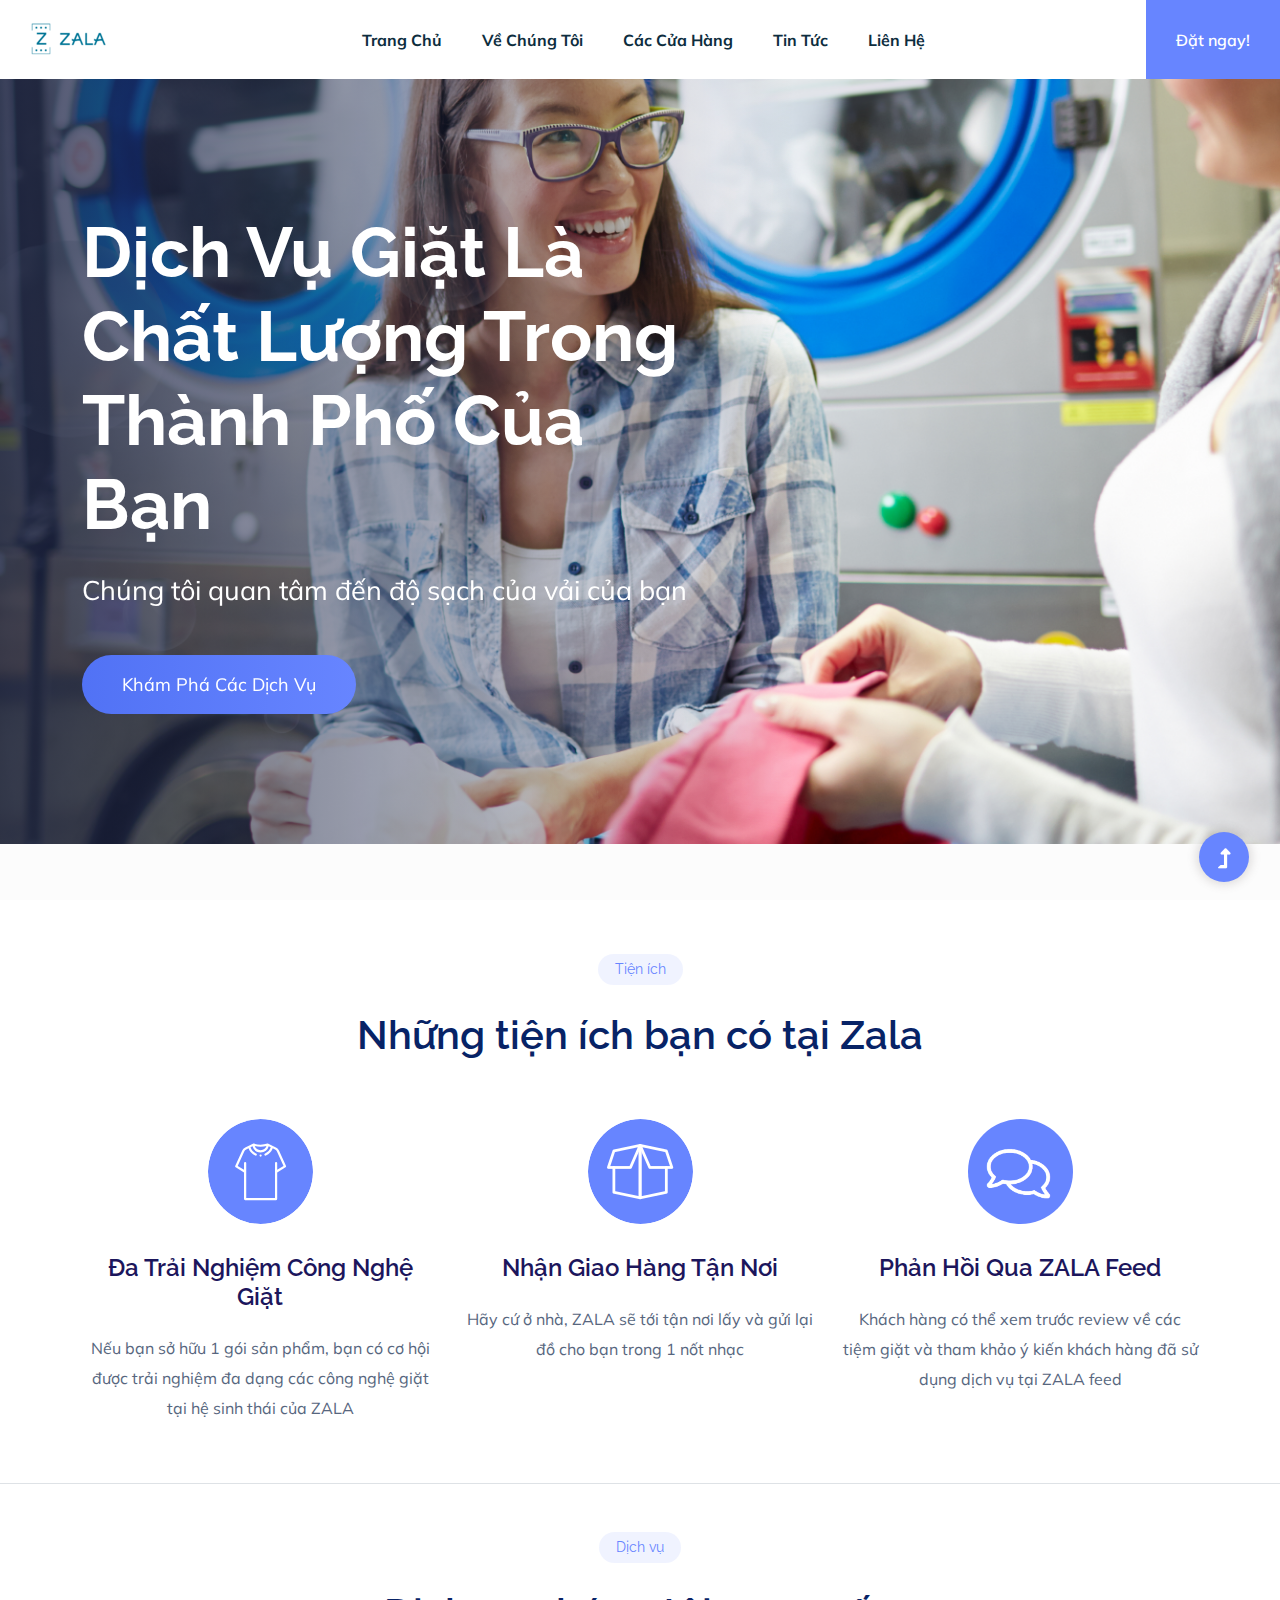
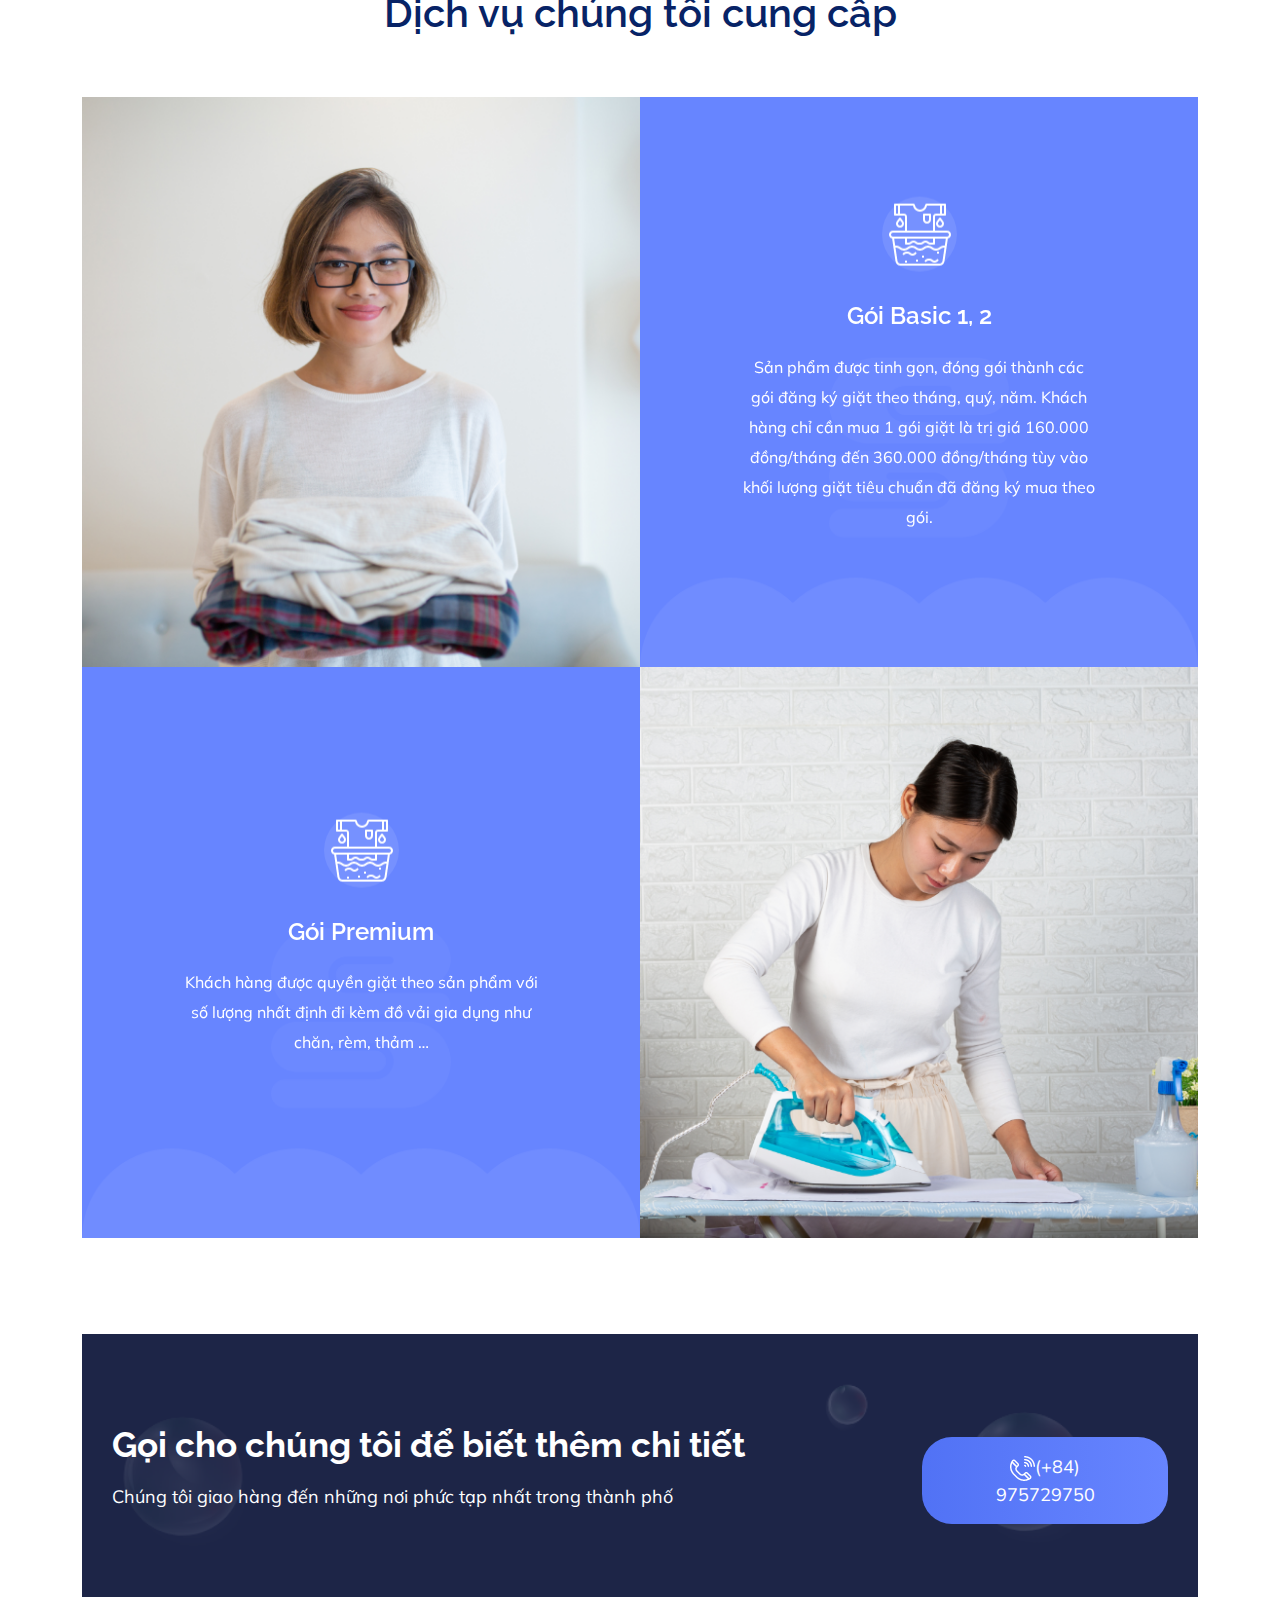
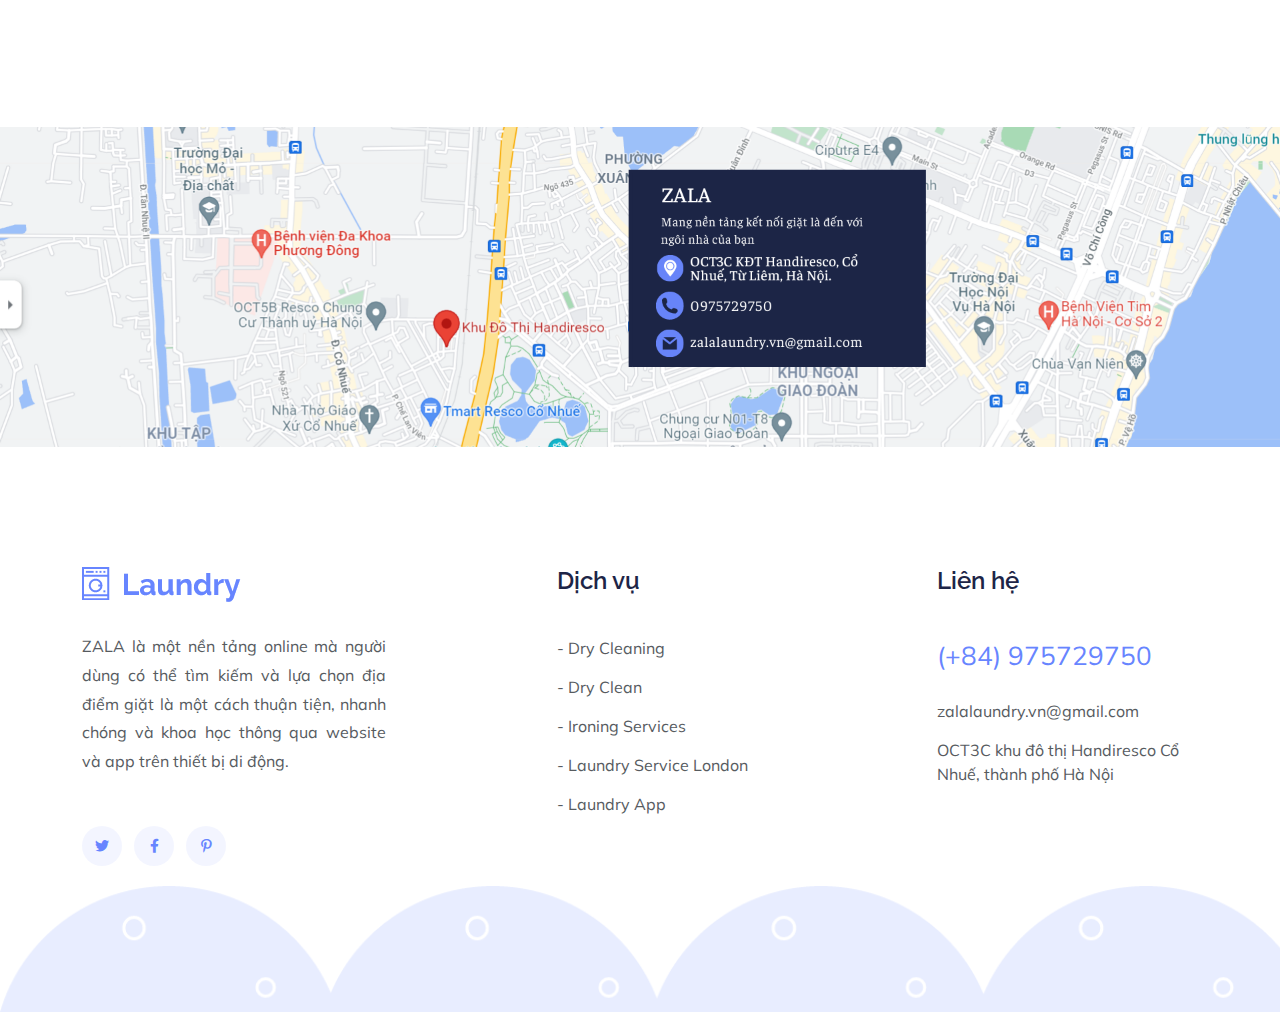
<file: index.html>
<!doctype html>
<html class="no-js" lang="zxx">

<head>
    <meta charset="utf-8">
    <meta http-equiv="x-ua-compatible" content="ie=edge">
    <title>ZALA Laundry | Teamplate</title>
    <meta name="description" content="">
    <meta name="viewport" content="width=device-width, initial-scale=1">
    <link rel="manifest" href="site.webmanifest">
    <link rel="shortcut icon" type="image/x-icon" href="assets/img/favicon.ico">

    <!-- CSS here -->
    <!-- bootstrap5 -->
    <link rel="stylesheet" href="./assets/css/bootstrap.min.css">
    <link rel="stylesheet" href="./assets/css/fontawesome-all.min.css">
    <link rel="stylesheet" href="./assets/css/themify-icons.css">
    <link rel="stylesheet" href="./assets/css/styles.css">
</head>

<body>
    <!-- ? Preloader Start -->
    <div id="preloader-active">
        <div class="preloader d-flex align-items-center justify-content-center">
            <!-- Bên trong load trang gồm: -->
            <div class="preloader-inner position-relative">
                <!-- Vòng quay xung quanh img -->
                <div class="preloader-circle"></div>
                <!-- img -->
                <div class="preloader-img">
                    <img src="assets/img/logo/logo.png" alt="Zala">
                    <!-- class="img-fluid"> -->
                </div>
            </div>
        </div>
    </div>
    <!-- Preloader Start -->
    <header>
        <!-- Header Start -->
        <div class="header-area">
            <div class="main-header header-sticky">
                <nav class="navbar navbar-expand-md navbar-light bg-white">
                    <div class="header-left">
                        <!-- Logo -->
                        <a href="./index.html" class="navbar-brand logo">
                            <img class="d-inline-block align-center" src="./assets/img/logo/logo.png" alt="logo ZALA">
                            <span class="hidden">ZALA</span>
                        </a>
                    </div>
                    <button type="button" class="btn-menu-mobile navbar-toggler" data-bs-toggle="collapse" data-bs-target="#toggleMobileMenu" aria-controls="toggleMobileMenu" aria-expanded="false" aria-label="Toggle navigation">
                        <span class="navbar-toggler-icon"></span>
                    </button>
                    <div class="main-menu collapse navbar-collapse" id="toggleMobileMenu">
                        <ul class="navbar-nav text-start mx-auto">
                            <li class="nav-item active">
                                <a href="./index.html" class="active">
                                    Trang chủ
                                    <!--! Giữ nguyên-->
                                </a>
                            </li>
                            <li class="nav-item">
                                <a href="./about.html">
                                    Về Chúng Tôi
                                    <!-- ! Giới thiệu Zala-->
                                </a>
                            </li>
                            <li class="nav-item">
                                <a href="./shoplist.html">
                                    Các cửa hàng
                                    <!-- ! Giới thiệu Các cửa hàng-->
                                </a>
                            </li>
                            <li class="nav-item dropdown">
                                <a href="./new.html">
                                    Tin tức
                                </a>
                                <!-- !Trong trang bao gồm:
                                        +: Cập nhật các công nghệ ...
                                    -->
                            </li>
                            <li class="nav-item">
                                <a href="./contact.html">
                                    Liên hệ
                                </a>
                            </li>
                        </ul>
                    </div>
                    <div class="header-right">
                        <a href="#" class="header-btn2">Đặt ngay!</a>
                    </div>
                </nav>
            </div>
        </div>
        <!-- Header End -->
    </header>

    <main>
        <div class="main-area">
            <!--* slider Area Start-->
            <section class="slider-area hero-image-1 hero-overly">
                <div class="slider-active">
                    <!-- Single Slider -->
                    <div class="single-slider slider-height-1 d-flex align-items-center">
                        <div class="container">
                            <div class="row">
                                <div class="col-xl-7 col-lg-9 col-md-10 col-sm-9">
                                    <div class="hero-text">
                                        <h1>
                                            Dịch vụ giặt là chất lượng trong thành phố của bạn
                                        </h1>
                                        <p>
                                            Chúng tôi quan tâm đến độ sạch của vải của bạn
                                        </p>
                                        <a href="#service" class="btn hero-btn">Khám phá các dịch vụ</a>
                                    </div>
                                </div>
                            </div>
                        </div>
                    </div>
                </div>
            </section>
            <!-- slider Area End-->
            <!--* Utilities Area Start -->
            <section class="utilities-area border-bottom mb-5">
                <div class="container">
                    <div class="row">
                        <div class="col section-tittle text-center mb-5">
                            <span class="element">Tiện ích</span>
                            <h2>Những tiện ích bạn có tại Zala</h2>
                        </div>
                    </div>
                    <div class="row">
                        <div class="col-lg-4 align-center">
                            <div class="single-cat text-center">
                                <div class="cat-icon">
                                    <img src="assets/img/icon/services-icon1.png" srcset="assets/img/icon/services-icon1.svg">
                                </div>
                                <div class="cat-cap">
                                    <h5>Đa trải nghiệm công nghệ giặt</h5>
                                    <p>Nếu bạn sở hữu 1 gói sản phẩm, bạn có cơ hội được trải nghiệm đa dạng các công nghệ giặt tại hệ sinh thái của ZALA</p>
                                </div>
                            </div>
                        </div>
                        <div class="col-lg-4 align-center">
                            <div class="single-cat text-center">
                                <div class="cat-icon">
                                    <img src="assets/img/icon/Giaohang.png" srcset="assets/img/icon/Giaohang-1.png">
                                </div>
                                <div class="cat-cap">
                                    <h5>Nhận giao hàng tận nơi</h5>
                                    <p>Hãy cứ ở nhà, ZALA sẽ tới tận nơi lấy và gửi lại đồ cho bạn trong 1 nốt nhạc</p>
                                </div>
                            </div>
                        </div>
                        <div class="col-lg-4 align-center">
                            <div class="single-cat text-center">
                                <div class="cat-icon">
                                    <img src="assets/img/icon/phanhoi.png" alt="">
                                </div>
                                <div class="cat-cap">
                                    <h5>Phản hồi qua ZALA Feed</h5>
                                    <p>Khách hàng có thể xem trước review về các tiệm giặt và tham khảo ý kiến khách hàng đã sử dụng dịch vụ tại ZALA feed</p>
                                </div>
                            </div>
                        </div>
                    </div>
                </div>
            </section>
            <!--* Utilities Area end -->
            <!--* Offer-services Start  -->
            <section class="offer-services pb-5 mb-5" id="service">
                <div class="container">
                    <div class="row justify-content-center g-0">
                        <div class="col section-tittle text-center mb-5">
                            <span class="element">Dịch vụ</span>
                            <h2>Dịch vụ chúng tôi cung cấp</h2>
                        </div>
                        <div class="row g-0 justify-content-center">
                            <div class="col-lg-6 col-md-9 g-0">
                                <div class="single-offers">
                                    <img src="assets/img/gallery/offers1.png" alt="" class="w-100">
                                </div>
                            </div>
                            <div class="col-lg-6 col-md-9 g-0">
                                <div class="single-offers">
                                    <img src="assets/img/gallery/offers2.png" alt="" class="w-100">
                                    <div class="offers-caption text-center">
                                        <div class="cat-icon">
                                            <img src="assets/img/icon/offers-icon1.png" alt="">
                                        </div>
                                        <div class="cat-cap">
                                            <h5>Gói Basic 1, 2</h5>
                                            <p>Sản phẩm được tinh gọn, đóng gói thành các gói đăng ký giặt theo tháng, quý, năm. Khách hàng chỉ cần mua 1 gói giặt là trị giá 160.000 đồng/tháng đến 360.000 đồng/tháng tùy vào khối lượng giặt tiêu chuẩn đã
                                                đăng ký mua theo gói.</p>
                                        </div>
                                    </div>
                                </div>
                            </div>
                            <div class="col-lg-6 col-md-9 g-0">
                                <div class="single-offers">
                                    <img src="assets/img/gallery/offers2.png" alt="" class="w-100">
                                    <div class="offers-caption text-center">
                                        <div class="cat-icon">
                                            <img src="assets/img/icon/offers-icon1.png" alt="">
                                        </div>
                                        <div class="cat-cap">
                                            <h5>Gói Premium</h5>
                                            <p>Khách hàng được quyền giặt theo sản phẩm với số lượng nhất định đi kèm đồ vải gia dụng như chăn, rèm, thảm …</p>
                                        </div>
                                    </div>
                                </div>
                            </div>
                            <div class="col-lg-6 col-md-9 g-0">
                                <div class="single-offers">
                                    <img src="assets/img/gallery/offers4.png" alt="" class="w-100">
                                </div>
                            </div>
                        </div>
                    </div>
                </div>
            </section>
            <!-- Offer-services End  -->
            <!--* Want To work -->
            <section class="wantToWork-area">
                <div class="container">
                    <div class="wants-wrapper" data-background="assets/img/gallery/section_bg01.png">
                        <div class="row align-items-center justify-content-between">
                            <div class="col-xl-8 col-lg-9 col-md-7">
                                <div class="wantToWork-caption">
                                    <h2>Gọi cho chúng tôi để biết thêm chi tiết</h2>
                                    <p>Chúng tôi giao hàng đến những nơi phức tạp nhất trong thành phố</p>
                                </div>
                            </div>
                            <div class="col-xl-3 col-lg-3 col-md-5">
                                <a class="btn wantToWork-btn"><img src="assets/img/icon/call2.png" alt="">(+84) 975729750
                                </a>
                            </div>
                        </div>
                    </div>
                </div>
            </section>
            <!-- Want To work End -->
            <!--* Testimonials_start -->
            <!-- <section></section> -->
            <!-- Testimonials_end -->
            <!--* Company achievement Start -->
            <!-- <section></section> -->
            <!-- Company achievement End -->
            <!--* About Area  -->
            <section class="map-area">
                <div class="map-wapper">
                    <img src="assets/img/gallery/ZALA.png" alt="" class="w-100">
                </div>
            </section>
            <!-- About Area End -->
        </div>
    </main>
    <!-- Footer Start-->
    <footer>
        <div class="footer-area footer-padding">
            <div class="container">
                <div class="row d-flex justify-content-between">
                    <div class="col-xl-4 col-lg-4 col-md-4 col-sm-6">
                        <div class="footer-tittle">
                            <!-- logo -->
                            <div class="footer-logo mb-30">
                                <a href="index.html"><img src="assets/img/logo/logo2_footer.png" alt=""></a>
                            </div>
                            <!-- Slogan -->
                            <div class="footer-pera">
                                <p>ZALA là một nền tảng online mà người dùng có thể tìm kiếm và lựa chọn địa điểm giặt là một cách thuận tiện, nhanh chóng và khoa học thông qua website và app trên thiết bị di động.</p>
                            </div>
                            <!-- social -->
                            <div class="footer-social">
                                <a href="#"><i class="fab fa-twitter"></i></a>
                                <a href="https://www.facebook.com/ZALA-105335955389063"><i
                                        class="fab fa-facebook-f"></i></a>
                                <a href="#"><i class="fab fa-pinterest-p"></i></a>
                            </div>
                        </div>
                    </div>
                    <div class="col-xl-3 col-lg-4 col-md-4 col-sm-6 mb-30">
                        <div class="footer-tittle">
                            <h4 class="mb-30">Dịch vụ</h4>
                            <ul>
                                <li><a>- Dry Cleaning</a></li>
                                <li><a>- Dry Clean</a></li>
                                <li><a>- Ironing Services</a></li>
                                <li><a>- Laundry Service London</a></li>
                                <li><a>- Laundry App</a></li>
                            </ul>
                        </div>
                    </div>
                    <div class="col-xl-3 col-lg-4 col-md-4 col-sm-6 mb-4">
                        <div class="footer-tittle">
                            <h4 class="mb-30">Liên hệ</h4>
                            <ul>
                                <li class="number"><a>(+84) 975729750</a></li>
                                <li><a>zalalaundry.vn@gmail.com</a></li>
                                <li><a>OCT3C khu đô thị Handiresco Cổ Nhuế, thành phố Hà Nội</a></li>
                            </ul>
                        </div>
                    </div>
                </div>
            </div>
        </div>
        <!-- footer-bottom area -->
        <div class="footer-bottom-area section-bg2" data-background="assets/img/gallery/footer-bg.png">
            <div class="container">
                <div class="footer-border">
                    <div class="row d-flex align-items-center">
                        <div class="col-xl-12">
                            <div class="text-center">
                                <p> </p>
                            </div>
                        </div>
                    </div>
                </div>
            </div>
        </div>
    </footer>
    <!-- Footer End-->
    <!-- Scroll Up -->
    <div id="back-top">
        <a title="Go to Top" href="#"> <i class="fas fa-level-up-alt"></i></a>
    </div>
    <!-- JS here -->


    <script src="./assets/js/vendor/modernizr-3.5.0.min.js"></script>
    <!-- Jquery, Popper, Bootstrap-->
    <script src="./assets/js/vendor/jquery-3.6.0.min.js"></script>
    <script src="./assets/js/popper.min.js"></script>
    <script src="./assets/js/bootstrap.min.js"></script>
    <!-- Jquery Mobile Menu -->

    <!-- Jquery Slick , Owl-Carousel Plugins -->
    <!-- One Page, Animated-HeadLin -->

    <!-- Date Picker -->
    <!-- Nice-select, sticky -->
    <!-- Progress -->

    <!-- counter , waypoint,Hover Direction -->

    <!-- contact js -->
    <script src="./assets/js/contact.js"></script>

    <!-- Jquery Plugins, main Jquery -->
    <!-- //*Tránh các lỗi về giao diện điều khiển trong các trình duyệt thiếu bảng điều khiển. -->
    <script src="./assets/js/plugins.js"></script>
    <!-- //*Các hiệu ứng sự kiện phần thân -->
    <script src="./assets/js/main.js"></script>
    <!-- <script src="./assets/js/loader.js"></script> -->
</body>

</html>
</file>
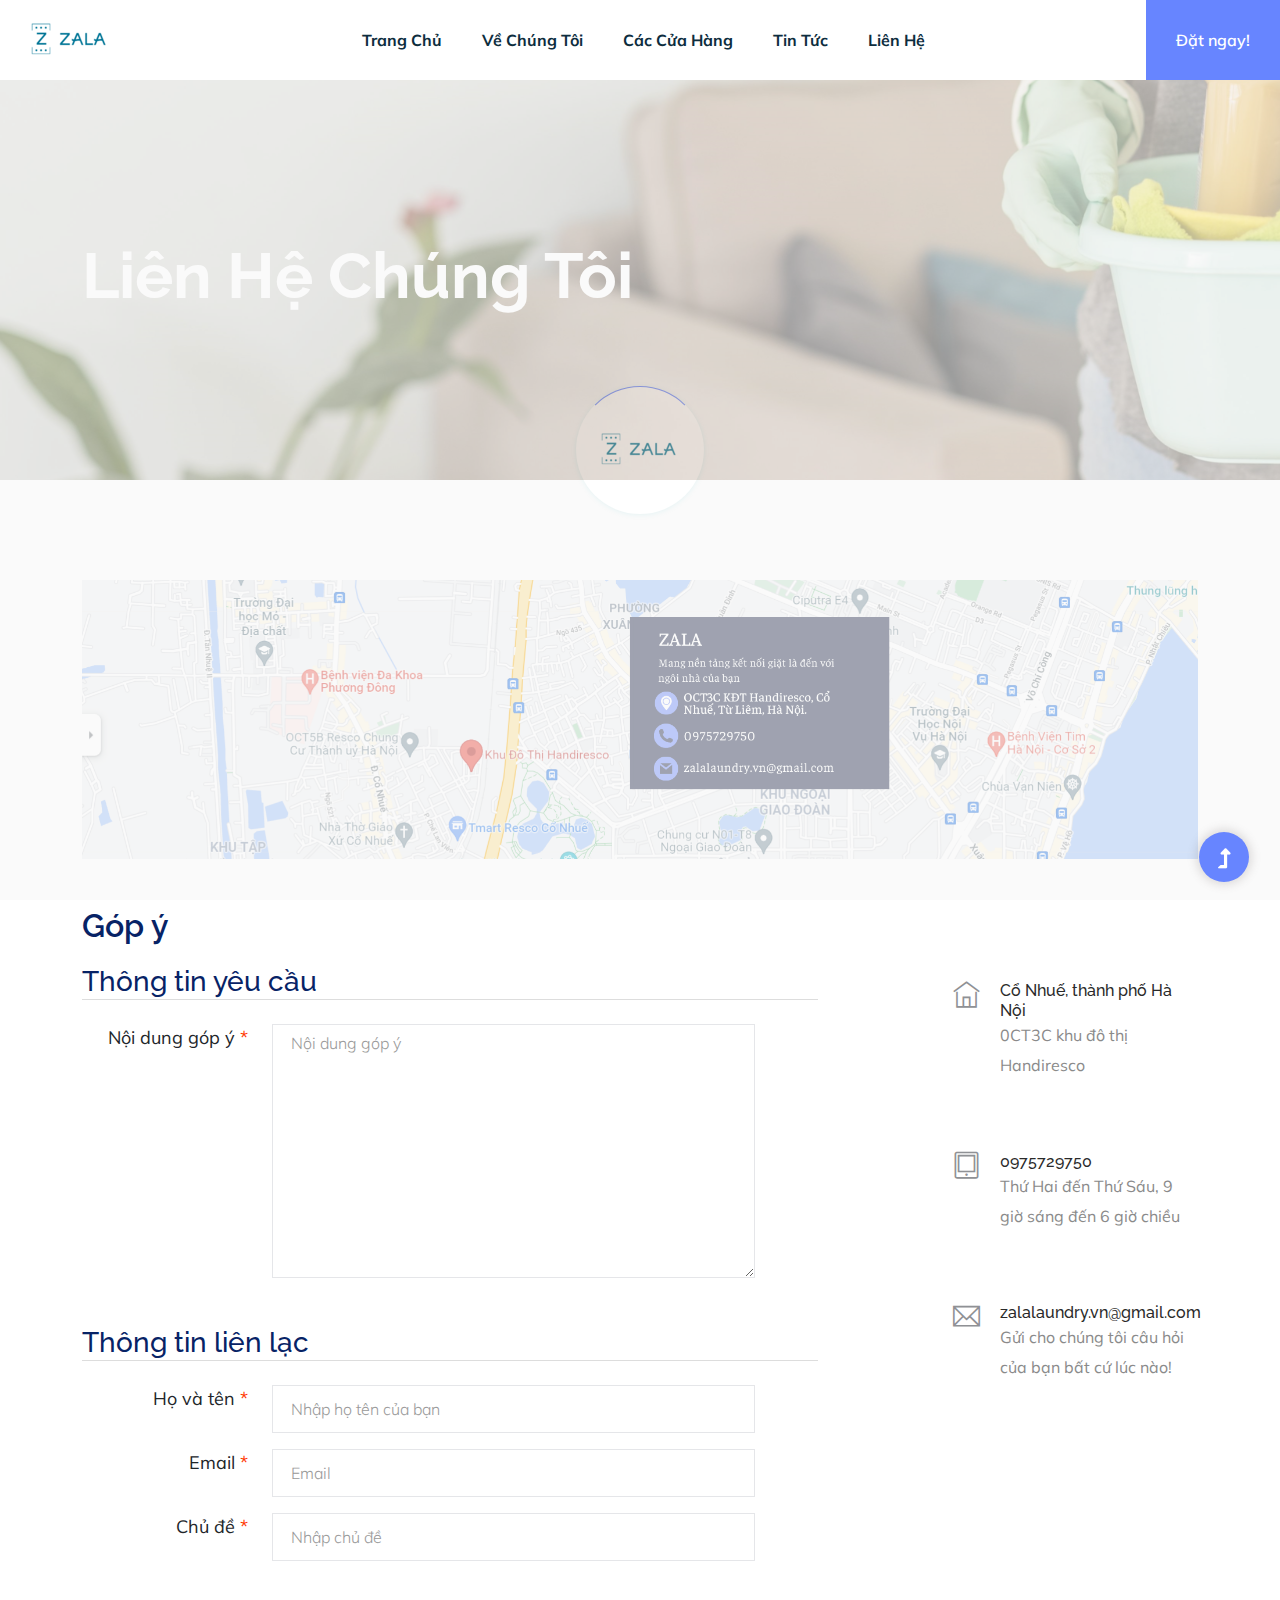
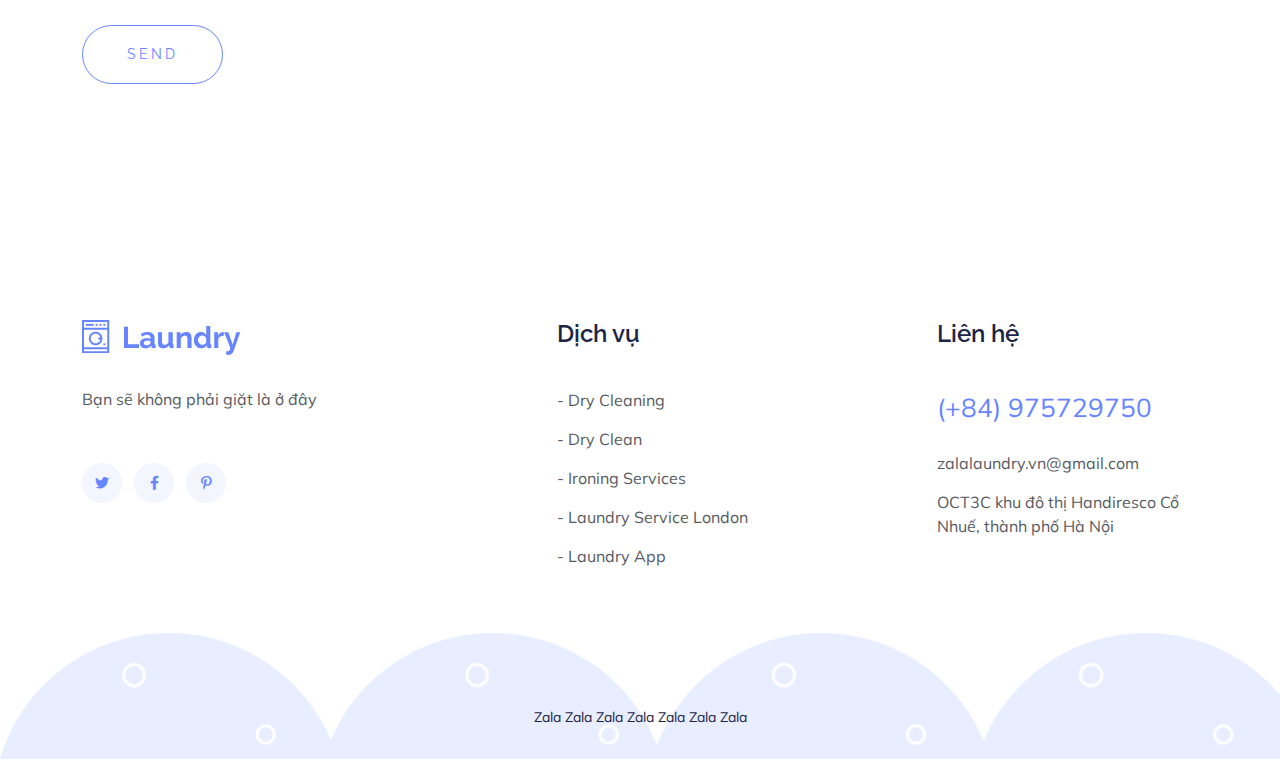
<file: contact.html>
<!doctype html>
<html class="no-js" lang="zxx">

<head>
    <meta charset="utf-8">
    <meta http-equiv="x-ua-compatible" content="ie=edge">
    <title>ZALA Laundry | Teamplate</title>
    <meta name="description" content="">
    <meta name="viewport" content="width=device-width, initial-scale=1">
    <link rel="manifest" href="site.webmanifest">
    <link rel="shortcut icon" type="image/x-icon" href="assets/img/favicon.ico">

    <!-- CSS here -->
    <!-- bootstrap5 -->
    <link rel="stylesheet" href="./assets/css/bootstrap.min.css">
    <link rel="stylesheet" href="./assets/css/fontawesome-all.min.css">
    <link rel="stylesheet" href="./assets/css/themify-icons.css">
    <link rel="stylesheet" href="./assets/css/styles.css">
</head>

<body>
    <!-- ? Preloader Start -->
    <div id="preloader-active">
        <div class="preloader d-flex align-items-center justify-content-center">
            <!-- Bên trong load trang gồm: -->
            <div class="preloader-inner position-relative">
                <!-- Vòng quay xung quanh img -->
                <div class="preloader-circle"></div>
                <!-- img -->
                <div class="preloader-img">
                    <img src="assets/img/logo/logo.png" alt="Zala">
                    <!-- class="img-fluid"> -->
                </div>
            </div>
        </div>
    </div>
    <!-- Preloader Start -->
    <header>
        <!-- Header Start -->
        <div class="header-area">
            <div class="main-header header-sticky">
                <nav class="navbar navbar-expand-md navbar-light bg-white">
                    <div class="header-left">
                        <!-- Logo -->
                        <a href="#" class="navbar-brand logo">
                            <img class="d-inline-block align-center" src="./assets/img/logo/logo.png" alt="logo ZALA">
                            <span class="hidden">ZALA</span>
                        </a>
                    </div>
                    <button type="button" class="btn-menu-mobile navbar-toggler" data-bs-toggle="collapse" data-bs-target="#toggleMobileMenu" aria-controls="toggleMobileMenu" aria-expanded="false" aria-label="Toggle navigation">
                        <span class="navbar-toggler-icon"></span>
                    </button>
                    <div class="main-menu collapse navbar-collapse" id="toggleMobileMenu">
                        <ul class="navbar-nav text-start mx-auto">
                            <li class="nav-item active">
                                <a href="./index.html" class="active">
                                    Trang chủ
                                    <!--! Giữ nguyên-->
                                </a>
                            </li>
                            <li class="nav-item">
                                <a href="./about.html">
                                    Về Chúng Tôi
                                    <!-- ! Giới thiệu Zala-->
                                </a>
                            </li>
                            <li class="nav-item">
                                <a href="./shoplist.html">
                                    Các cửa hàng
                                    <!-- ! Giới thiệu Các cửa hàng-->
                                </a>
                            </li>
                            <li class="nav-item dropdown">
                                <a href="./new.html">
                                    Tin tức
                                </a>
                                <!-- !Trong trang bao gồm:
                                        +: Cập nhật các công nghệ ...
                                    -->
                            </li>
                            <li class="nav-item">
                                <a href="./contact.html">
                                    Liên hệ
                                </a>
                            </li>
                        </ul>
                    </div>
                    <div class="header-right">
                        <a href="#" class="header-btn2">Đặt ngay!</a>
                    </div>
                </nav>
            </div>
        </div>
        <!-- Header End -->
    </header>

    <main>
        <div class="main-area">
            <!--* slider Start -->
            <div class="slider-area-2" data-background="assets/img/hero/hero2.png">
                <div class="slider-height-2 d-flex align-items-center">
                    <div class="container">
                        <div class="row">
                            <div class="col-xl-12">
                                <div class="slider-cap">
                                    <h2>Liên hệ chúng tôi</h2>
                                </div>
                            </div>
                        </div>
                    </div>
                </div>
            </div>
            <!--* slider End -->
            <!--* Contact Area start  -->
            <section class="contact-section">
                <div class="container">
                    <a href="https://bitly.com.vn/v86yof" target="_blank">
                        <img class="img-fluid mb-5" src="./assets/img/gallery/ZALA.png" alt="Trụ sở Zala: 0CT3C khu đô thị Handiresco Cổ Nhuế, thành phố Hà Nội">
                    </a>
                    <div class="row">
                        <div class="col-lg-12">
                            <h2 class="contact-title"> Góp ý </h2>
                            <div class="row">
                                <form role="form" class="form-contact col-lg-8 mb-3" action="contact_process.php" method="post" id="contactForm" novalidate="novalidate">
                                    <div class="row">
                                        <div class="col-lg-12 mb-5">
                                            <h3 class="form-title mb-4">
                                                Thông tin yêu cầu
                                            </h3>
                                            <div class="row">
                                                <label class="form-lable col-lg-3 text-lg-end">
                                                    Nội dung góp ý <span class="theme-color-4">*</span>
                                                </label>
                                                <div class="col-lg-8">
                                                    <textarea class="col-12 form-control" name="message" id="message" cols="30" rows="10" onfocus="this.placeholder = ''" onblur="this.placeholder = 'Nội dung góp ý'" placeholder="Nội dung góp ý" required></textarea>
                                                </div>
                                            </div>
                                        </div>
                                    </div>
                                    <div class="row">
                                        <div class="col-lg-12 mb-5">
                                            <h3 class="form-title mb-4">
                                                Thông tin liên lạc
                                            </h3>
                                            <div class="row">
                                                <label class="form-lable col-lg-3 text-lg-end">
                                                    Họ và tên <span class="theme-color-4">*</span>
                                                </label>
                                                <div class="col-lg-8 mb-3">
                                                    <input class="form-control" type="text" onfocus="this.placeholder = ''" onblur="this.placeholder = 'Nhập họ tên của bạn'" placeholder="Nhập họ tên của bạn">
                                                </div>
                                            </div>
                                            <div class="row">
                                                <label class="form-lable col-lg-3 text-lg-end">
                                                    Email <span class="theme-color-4">*</span>
                                                </label>
                                                <div class="col-lg-8 mb-3">
                                                    <input class="form-control" type="email" onfocus="this.placeholder = ''" onblur="this.placeholder = 'Nhập email của bạn'" placeholder="Email">
                                                </div>
                                            </div>
                                            <div class="row">
                                                <label class="form-lable col-lg-3 text-lg-end">
                                                    Chủ đề <span class="theme-color-4">*</span>
                                                </label>
                                                <div class="col-lg-8 mb-3">
                                                    <input class="form-control" type="text" onfocus="this.placeholder = ''" onblur="this.placeholder = 'Nhập chủ đề'" placeholder="Nhập chủ đề">
                                                </div>
                                            </div>
                                        </div>
                                    </div>
                                    <button type="submit" class="btn button boxed-btn">Send</button>
                                </form>
                                <div class="col-lg-3 offset-lg-1">
                                    <div class="contact-info d-flex p-3">
                                        <span class="contact-info__icon"><i class="ti-home"></i></span>
                                        <div class="media-body">
                                            <h3>Cổ Nhuế, thành phố Hà Nội</h3>
                                            <p>0CT3C khu đô thị Handiresco</p>
                                        </div>
                                    </div>
                                    <div class="contact-info d-flex p-3">
                                        <span class="contact-info__icon"><i class="ti-tablet"></i></span>
                                        <div class="media-body">
                                            <h3>0975729750</h3>
                                            <p>Thứ Hai đến Thứ Sáu, 9 giờ sáng đến 6 giờ chiều</p>
                                        </div>
                                    </div>
                                    <div class="contact-info d-flex p-3">
                                        <span class="contact-info__icon"><i class="ti-email"></i></span>
                                        <div class="media-body">
                                            <h3>zalalaundry.vn@gmail.com</h3>
                                            <p>Gửi cho chúng tôi câu hỏi của bạn bất cứ lúc nào!</p>
                                        </div>
                                    </div>
                                </div>
                            </div>
                        </div>
                    </div>
                </div>
            </section>
            <!--* Contact Area End -->
        </div>

    </main>
    <!-- Footer Start-->
    <footer>
        <div class="footer-area footer-padding">
            <div class="container">
                <div class="row d-flex justify-content-between">
                    <div class="col-xl-4 col-lg-4 col-md-4 col-sm-6">
                        <div class="footer-tittle">
                            <!-- logo -->
                            <div class="footer-logo mb-30">
                                <a href="index.html"><img src="assets/img/logo/logo2_footer.png" alt=""></a>
                            </div>
                            <!-- Slogan -->
                            <div class="footer-pera">
                                <p>Bạn sẽ không phải giặt là ở đây</p>
                            </div>
                            <!-- social -->
                            <div class="footer-social">
                                <a href="#"><i class="fab fa-twitter"></i></a>
                                <a href="https://www.facebook.com/ZALA-105335955389063"><i
                                        class="fab fa-facebook-f"></i></a>
                                <a href="#"><i class="fab fa-pinterest-p"></i></a>
                            </div>
                        </div>
                    </div>
                    <div class="col-xl-3 col-lg-4 col-md-4 col-sm-6 mb-30">
                        <div class="footer-tittle">
                            <h4 class="mb-30">Dịch vụ</h4>
                            <ul>
                                <li><a>- Dry Cleaning</a></li>
                                <li><a>- Dry Clean</a></li>
                                <li><a>- Ironing Services</a></li>
                                <li><a>- Laundry Service London</a></li>
                                <li><a>- Laundry App</a></li>
                            </ul>
                        </div>
                    </div>
                    <div class="col-xl-3 col-lg-4 col-md-4 col-sm-6 mb-4">
                        <div class="footer-tittle">
                            <h4 class="mb-30">Liên hệ</h4>
                            <ul>
                                <li class="number"><a>(+84) 975729750</a></li>
                                <li><a>zalalaundry.vn@gmail.com</a></li>
                                <li><a>OCT3C khu đô thị Handiresco Cổ Nhuế, thành phố Hà Nội</a></li>
                            </ul>
                        </div>
                    </div>
                </div>
            </div>
        </div>
        <!-- footer-bottom area -->
        <div class="footer-bottom-area section-bg2" data-background="assets/img/gallery/footer-bg.png">
            <div class="container">
                <div class="footer-border">
                    <div class="row d-flex align-items-center">
                        <div class="col-xl-12">
                            <div class="text-center">
                                <p>
                                    Zala Zala Zala Zala Zala Zala Zala
                                </p>
                            </div>
                        </div>
                    </div>
                </div>
            </div>
        </div>
    </footer>
    <!-- Footer End-->
    <!-- Scroll Up -->
    <div id="back-top">
        <a title="Go to Top" href="#"> <i class="fas fa-level-up-alt"></i></a>
    </div>
    <!-- JS here -->


    <script src="./assets/js/vendor/modernizr-3.5.0.min.js"></script>
    <!-- Jquery, Popper, Bootstrap-->
    <script src="./assets/js/vendor/jquery-3.6.0.min.js"></script>
    <script src="./assets/js/popper.min.js"></script>
    <script src="./assets/js/bootstrap.min.js"></script>
    <!-- Jquery Mobile Menu -->

    <!-- Jquery Slick , Owl-Carousel Plugins -->
    <!-- One Page, Animated-HeadLin -->

    <!-- Date Picker -->
    <!-- Nice-select, sticky -->
    <!-- Progress -->

    <!-- counter , waypoint,Hover Direction -->

    <!-- contact js -->
    <script src="./assets/js/contact.js"></script>

    <!-- Jquery Plugins, main Jquery -->
    <!-- //*Tránh các lỗi về giao diện điều khiển trong các trình duyệt thiếu bảng điều khiển. -->
    <script src="./assets/js/plugins.js"></script>
    <!-- //*Các hiệu ứng sự kiện phần thân -->
    <script src="./assets/js/main.js"></script>
    <!-- <script src="./assets/js/loader.js"></script> -->
</body>

</html>
</file>
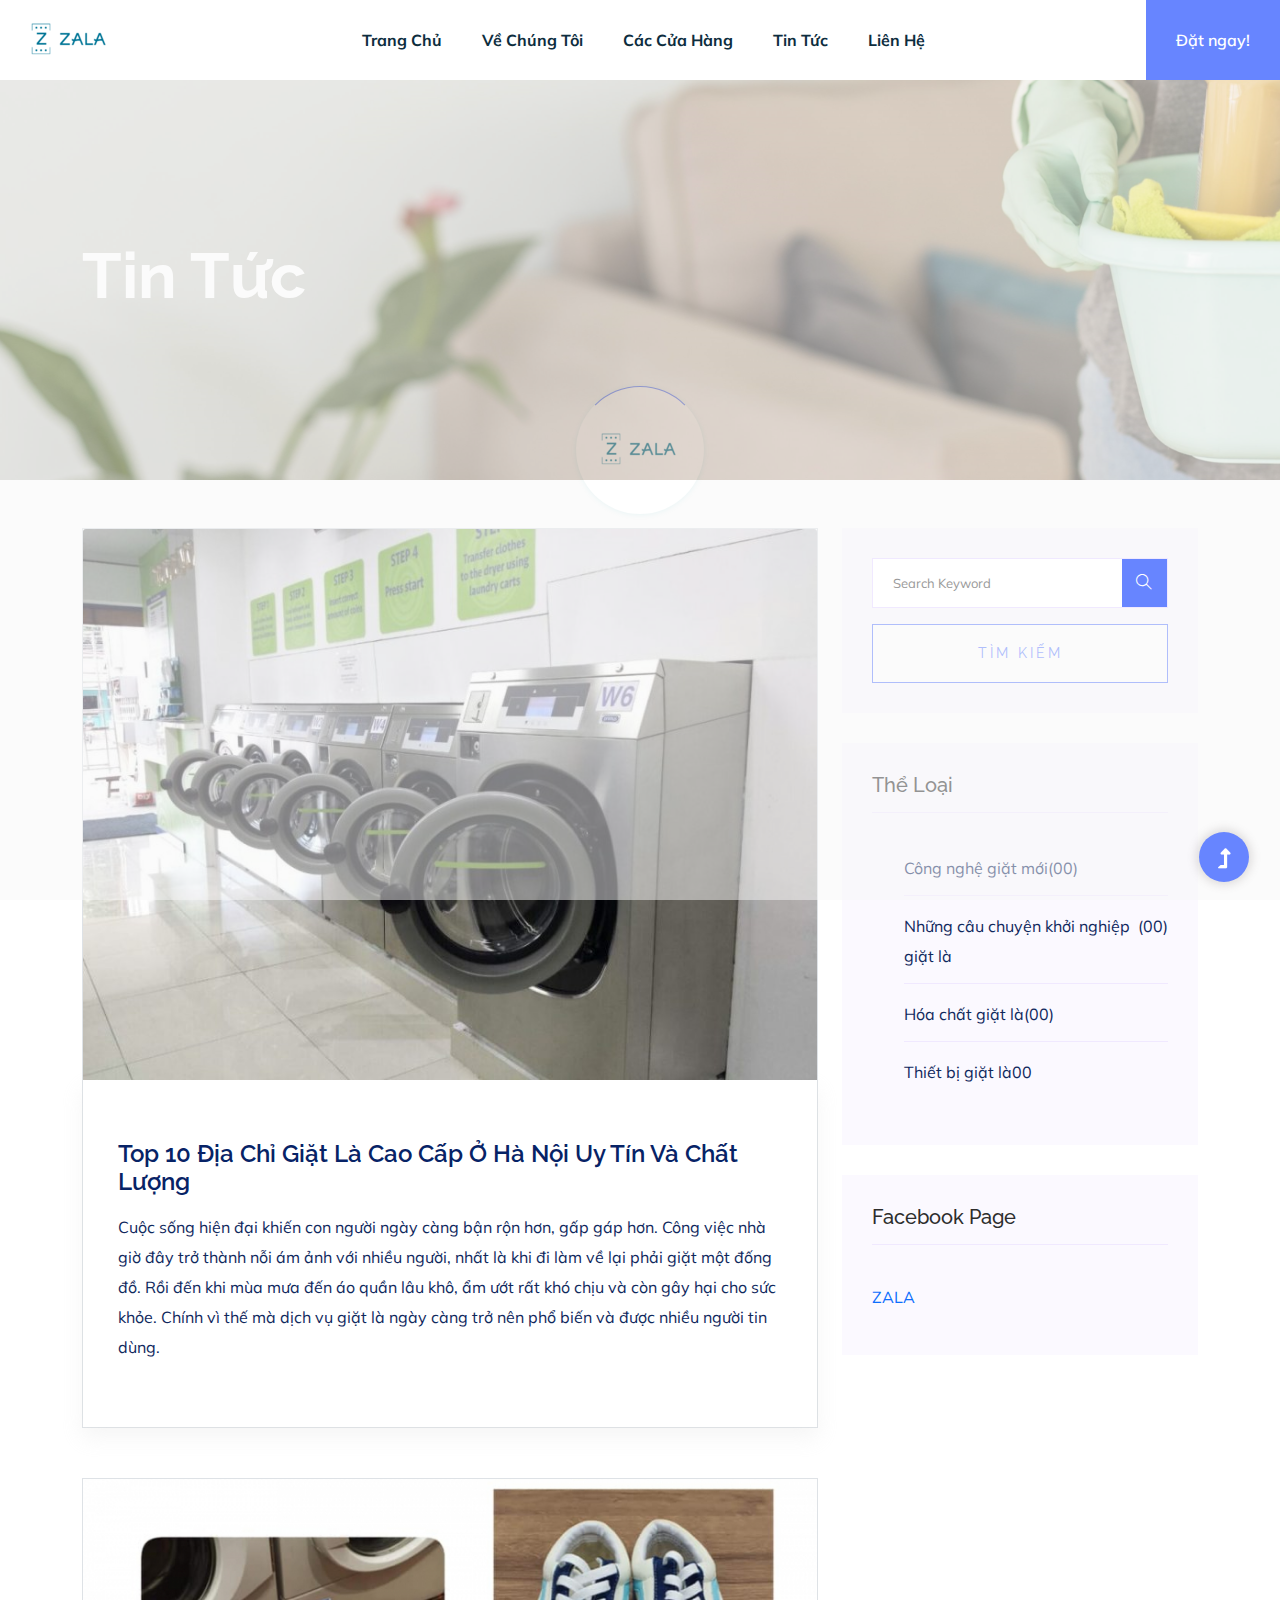
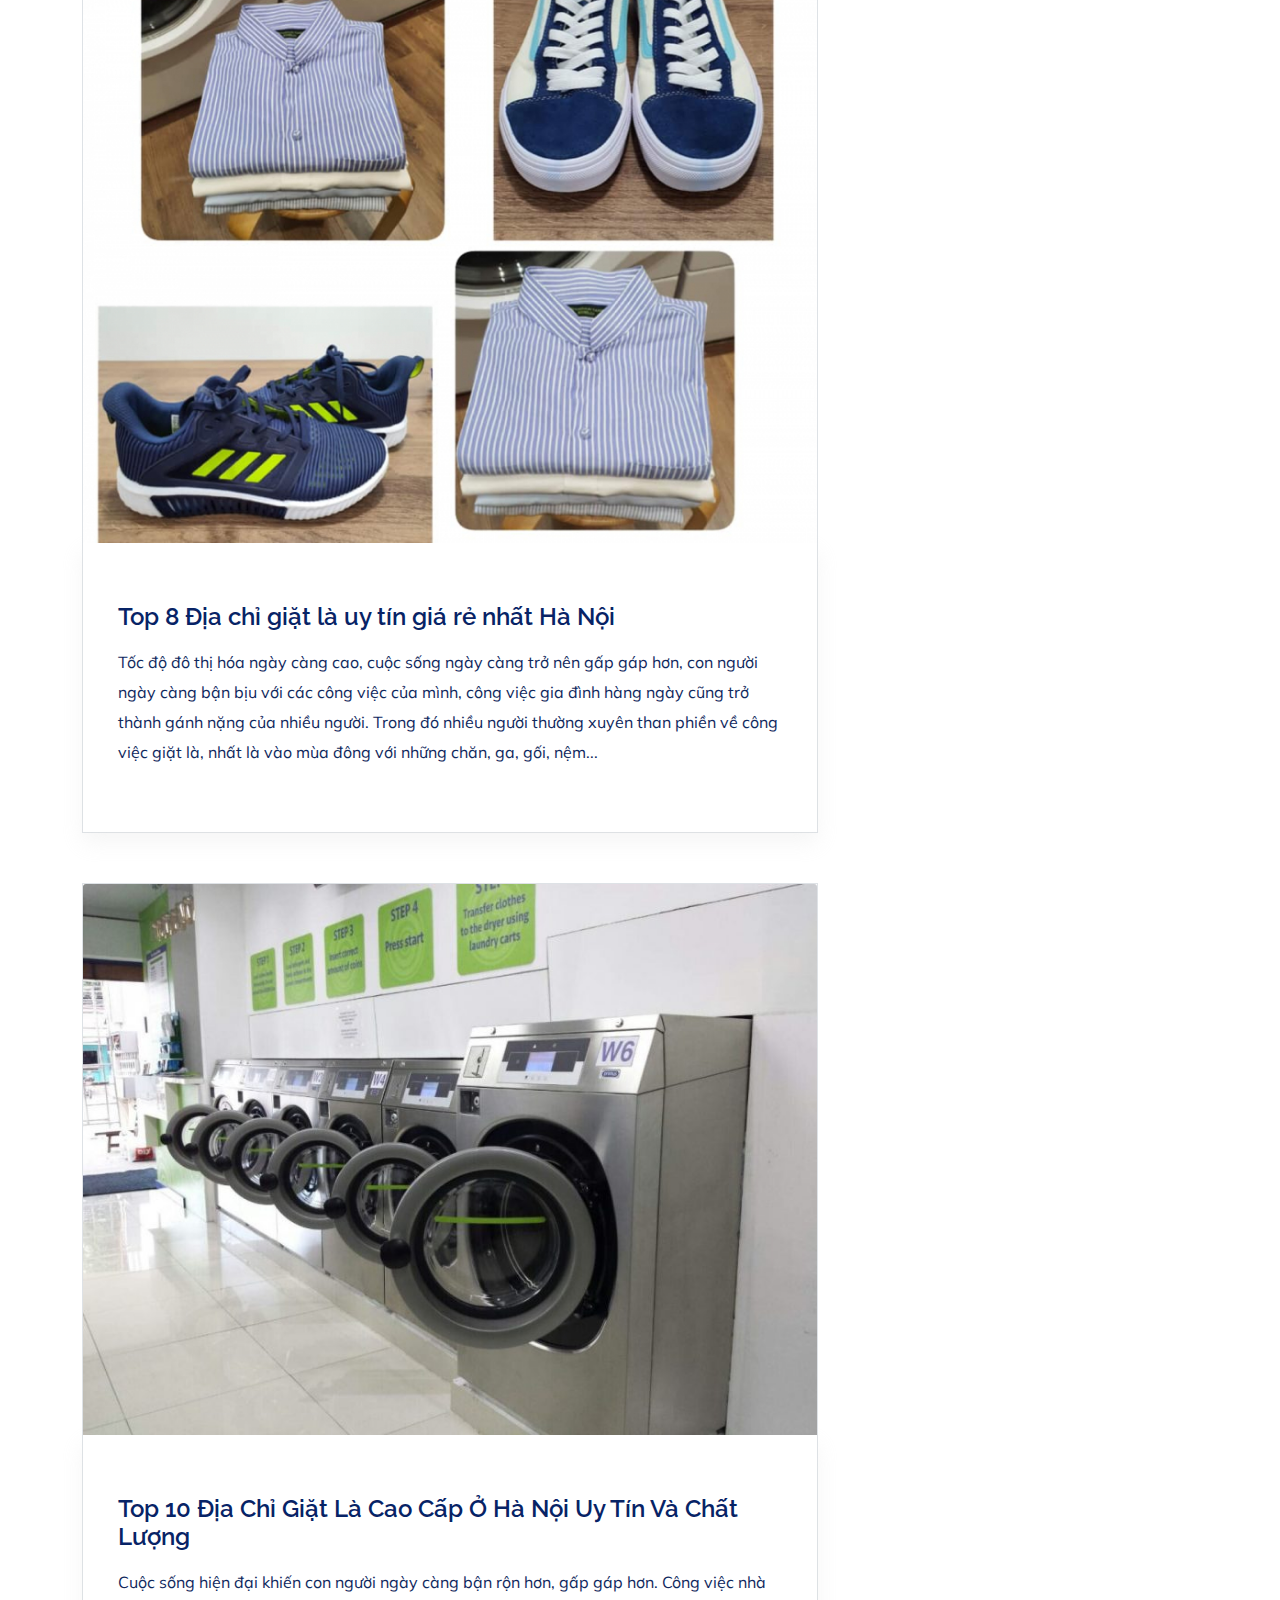
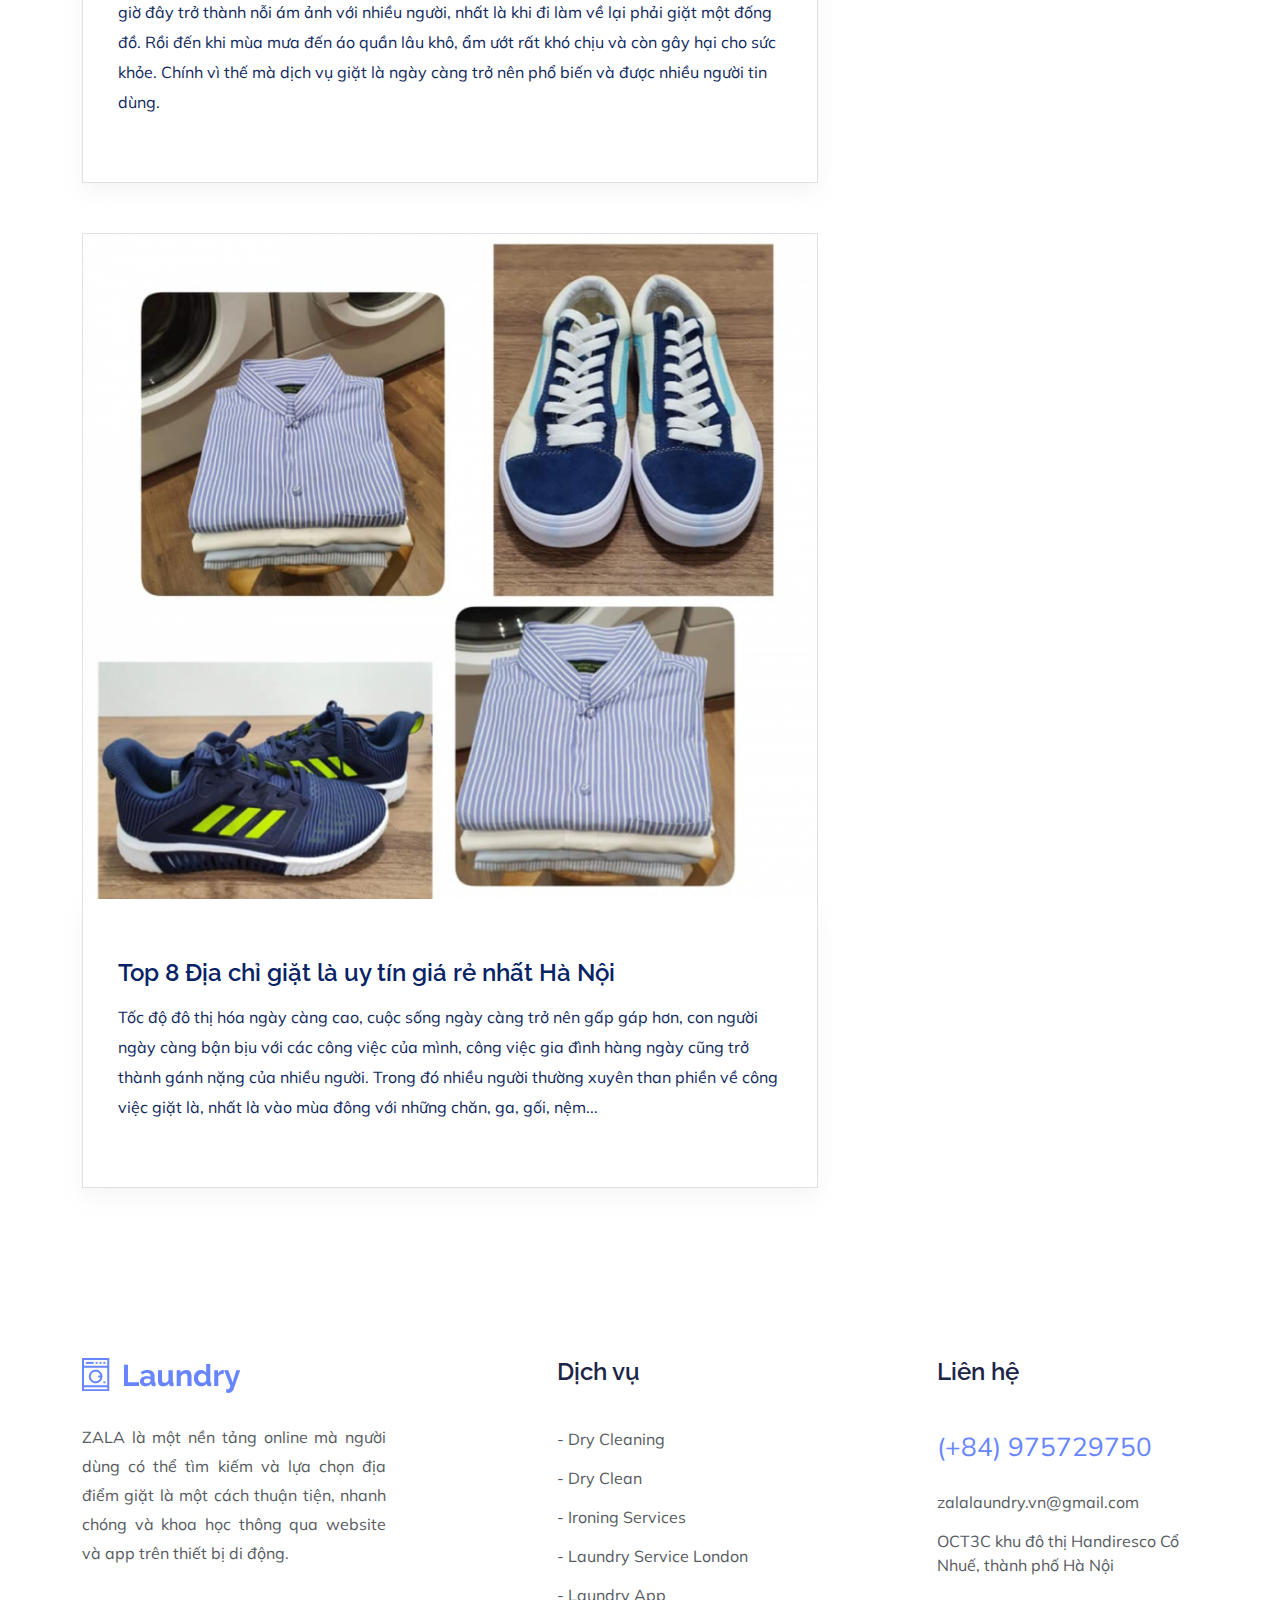
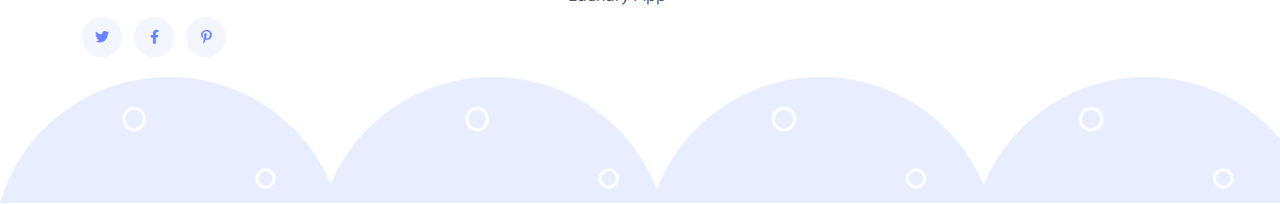
<file: new.html>
<!doctype html>
<html class="no-js" lang="zxx">

<head>
    <meta charset="utf-8">
    <meta http-equiv="x-ua-compatible" content="ie=edge">
    <title>ZALA Laundry | Teamplate</title>
    <meta name="description" content="">
    <meta name="viewport" content="width=device-width, initial-scale=1">
    <link rel="manifest" href="site.webmanifest">
    <link rel="shortcut icon" type="image/x-icon" href="assets/img/favicon.ico">

    <!-- CSS here -->
    <!-- bootstrap5 -->
    <link rel="stylesheet" href="./assets/css/bootstrap.min.css">
    <link rel="stylesheet" href="./assets/css/fontawesome-all.min.css">
    <link rel="stylesheet" href="./assets/css/themify-icons.css">
    <link rel="stylesheet" href="./assets/css/styles.css">
</head>

<body>
    <!-- ? Preloader Start -->
    <div id="preloader-active">
        <div class="preloader d-flex align-items-center justify-content-center">
            <!-- Bên trong load trang gồm: -->
            <div class="preloader-inner position-relative">
                <!-- Vòng quay xung quanh img -->
                <div class="preloader-circle"></div>
                <!-- img -->
                <div class="preloader-img">
                    <img src="assets/img/logo/logo.png" alt="Zala">
                    <!-- class="img-fluid"> -->
                </div>
            </div>
        </div>
    </div>
    <!-- Preloader Start -->
    <header>
        <!-- Header Start -->
        <div class="header-area">
            <div class="main-header header-sticky">
                <nav class="navbar navbar-expand-md navbar-light bg-white">
                    <div class="header-left">
                        <!-- Logo -->
                        <a href="./index.html" class="navbar-brand logo">
                            <img class="d-inline-block align-center" src="./assets/img/logo/logo.png" alt="logo ZALA">
                            <span class="hidden">ZALA</span>
                        </a>
                    </div>
                    <button type="button" class="btn-menu-mobile navbar-toggler" data-bs-toggle="collapse" data-bs-target="#toggleMobileMenu" aria-controls="toggleMobileMenu" aria-expanded="false" aria-label="Toggle navigation">
                        <span class="navbar-toggler-icon"></span>
                    </button>
                    <div class="main-menu collapse navbar-collapse" id="toggleMobileMenu">
                        <ul class="navbar-nav text-start mx-auto">
                            <li class="nav-item active">
                                <a href="./index.html" class="active">
                                    Trang chủ
                                    <!--! Giữ nguyên-->
                                </a>
                            </li>
                            <li class="nav-item">
                                <a href="./about.html">
                                    Về Chúng Tôi
                                    <!-- ! Giới thiệu Zala-->
                                </a>
                            </li>
                            <li class="nav-item">
                                <a href="./shoplist.html">
                                    Các cửa hàng
                                    <!-- ! Giới thiệu Các cửa hàng-->
                                </a>
                            </li>
                            <li class="nav-item dropdown">
                                <a href="./new.html">
                                    Tin tức
                                </a>
                                <!-- !Trong trang bao gồm:
                                        +: Cập nhật các công nghệ ...
                                    -->
                            </li>
                            <li class="nav-item">
                                <a href="./contact.html">
                                    Liên hệ
                                </a>
                            </li>
                        </ul>
                    </div>
                    <div class="header-right">
                        <a href="#" class="header-btn2">Đặt ngay!</a>
                    </div>
                </nav>
            </div>
        </div>
        <!-- Header End -->
    </header>

    <main>
        <div class="main-area">
            <!--* slider Area Start-->
            <div class="slider-area-2" data-background="assets/img/hero/hero2.png">
                <div class="slider-height-2 d-flex align-items-center">
                    <div class="container">
                        <div class="row">
                            <div class="col-xl-12">
                                <div class="slider-cap">
                                    <h2>Tin tức</h2>
                                </div>
                            </div>
                        </div>
                    </div>
                </div>
            </div>
        </div>
        <!--* slider Area End-->
        <!--* New Area Start-->
        <div class="new-area mt-5">
            <div class="container">
                <div class="row">
                    <!-- new-left_sidebar -->
                    <div class="col-lg-8">
                        <div class="new-left_sidebar">
                            <article class="new-item">
                                <div class="new-item-img">
                                    <img class="card-img-top" src="./assets/img/new/Giatla_1.jpg" alt="...">
                                </div>
                                <div class="new-details">
                                    <a class="d-inline-block" href="https://sayhi.vn/blog/giat-la-cao-cap-o-ha-noi/" target="_blank">
                                        <h2 class="card-title">Top 10 Địa Chỉ Giặt Là Cao Cấp Ở Hà Nội Uy Tín Và Chất Lượng
                                        </h2>
                                    </a>
                                    <p class="card-text">Cuộc sống hiện đại khiến con người ngày càng bận rộn hơn, gấp gáp hơn. Công việc nhà giờ đây trở thành nỗi ám ảnh với nhiều người, nhất là khi đi làm về lại phải giặt một đống đồ. Rồi đến khi mùa mưa đến áo quần lâu
                                        khô, ẩm ướt rất khó chịu và còn gây hại cho sức khỏe. Chính vì thế mà dịch vụ giặt là ngày càng trở nên phổ biến và được nhiều người tin dùng.
                                    </p>
                                </div>
                            </article>
                            <article class="new-item">
                                <div class="new-item-img">
                                    <img class="card-img-top" src="./assets/img/new/Giatla_2.jpg" alt="...">
                                </div>
                                <div class="new-details">
                                    <a class="d-inline-block" href="https://toplist.vn/top-list/dia-chi-giat-la-uy-tin-gia-re-nhat-ha-noi-16247.htm" target="_blank">
                                        <h2 class="card-title">Top 8 Địa chỉ giặt là uy tín giá rẻ nhất Hà Nội
                                        </h2>
                                    </a>
                                    <p class="card-text">Tốc độ đô thị hóa ngày càng cao, cuộc sống ngày càng trở nên gấp gáp hơn, con người ngày càng bận bịu với các công việc của mình, công việc gia đình hàng ngày cũng trở thành gánh nặng của nhiều người. Trong đó nhiều
                                        người thường xuyên than phiền về công việc giặt là, nhất là vào mùa đông với những chăn, ga, gối, nệm...
                                    </p>
                                </div>
                            </article>
                            <article class="new-item">
                                <div class="new-item-img">
                                    <img class="card-img-top" src="./assets/img/new/Giatla_1.jpg" alt="...">
                                </div>
                                <div class="new-details">
                                    <a class="d-inline-block" href="https://sayhi.vn/blog/giat-la-cao-cap-o-ha-noi/" target="_blank">
                                        <h2 class="card-title">Top 10 Địa Chỉ Giặt Là Cao Cấp Ở Hà Nội Uy Tín Và Chất Lượng
                                        </h2>
                                    </a>
                                    <p class="card-text">Cuộc sống hiện đại khiến con người ngày càng bận rộn hơn, gấp gáp hơn. Công việc nhà giờ đây trở thành nỗi ám ảnh với nhiều người, nhất là khi đi làm về lại phải giặt một đống đồ. Rồi đến khi mùa mưa đến áo quần lâu
                                        khô, ẩm ướt rất khó chịu và còn gây hại cho sức khỏe. Chính vì thế mà dịch vụ giặt là ngày càng trở nên phổ biến và được nhiều người tin dùng.
                                    </p>
                                </div>
                            </article>
                            <article class="new-item">
                                <div class="new-item-img">
                                    <img class="card-img-top" src="./assets/img/new/Giatla_2.jpg" alt="...">
                                </div>
                                <div class="new-details">
                                    <a class="d-inline-block" href="https://toplist.vn/top-list/dia-chi-giat-la-uy-tin-gia-re-nhat-ha-noi-16247.htm" target="_blank">
                                        <h2 class="card-title">Top 8 Địa chỉ giặt là uy tín giá rẻ nhất Hà Nội
                                        </h2>
                                    </a>
                                    <p class="card-text">Tốc độ đô thị hóa ngày càng cao, cuộc sống ngày càng trở nên gấp gáp hơn, con người ngày càng bận bịu với các công việc của mình, công việc gia đình hàng ngày cũng trở thành gánh nặng của nhiều người. Trong đó nhiều
                                        người thường xuyên than phiền về công việc giặt là, nhất là vào mùa đông với những chăn, ga, gối, nệm...
                                    </p>
                                </div>
                            </article>
                        </div>
                    </div>
                    <!-- new-right_sidebar -->
                    <div class="col-lg-4">
                        <div class="new-right_slidebar">
                            <!-- search_widget -->
                            <aside class="single_sidebar_widget search_widget">
                                <form action="#">
                                    <div class="form-group">
                                        <div class="input-group mb-3">
                                            <input type="text" class="form-control" placeholder='Search Keyword' onfocus="this.placeholder = ''" onblur="this.placeholder = 'Search Keyword'">
                                            <button class="btn-search" type="button">
                                                <i class="ti-search"></i></button>
                                        </div>
                                    </div>
                                    <button class="rounded-0 w-100 btn_1 boxed-btn" type="submit">Tìm
                                        kiếm</button>
                                </form>
                            </aside>
                            <!-- post_category_widget -->
                            <aside class="single_sidebar_widget post_category_widget">
                                <h3 class="widget_title" style="color: #2d2d2d;">Thể loại</h3>
                                <ul class="list cat-list">
                                    <li>
                                        <a href="#" class="d-flex">
                                            <p>Công nghệ giặt mới</p>
                                            <p>(00)</p>
                                        </a>
                                    </li>
                                    <li>
                                        <a href="#" class="d-flex">
                                            <p>Những câu chuyện khởi nghiệp giặt là</p>
                                            <p>(00)</p>
                                        </a>
                                    </li>
                                    <li>
                                        <a href="#" class="d-flex">
                                            <p>Hóa chất giặt là</p>
                                            <p>(00)</p>
                                        </a>
                                    </li>
                                    <li>
                                        <a href="#" class="d-flex">
                                            <p>Thiết bị giặt là</p>
                                            <p>00</p>
                                        </a>
                                    </li>
                                </ul>
                            </aside>
                            <!-- fb-page -->
                            <aside class="single_sidebar_widget fb-page-1">
                                <h3 id="fb-1" class="widget_title" style="color: #2d2d2d;">facebook page</h3>
                                <div id="fb-root"></div>
                                <div class="fb-page" data-href="https://www.facebook.com/ZALA-105335955389063" data-tabs="timeline" data-width="416" data-height="673" data-small-header="false" data-adapt-container-width="true" data-hide-cover="false" data-show-facepile="true">
                                    <blockquote cite="https://www.facebook.com/ZALA-105335955389063" class="fb-xfbml-parse-ignore"><a href="https://www.facebook.com/ZALA-105335955389063">ZALA</a></blockquote>
                                </div>
                            </aside>
                        </div>
                    </div>
                </div>
            </div>
        </div>
        <!--* New Area End-->
    </main>
    <!-- Footer Start-->
    <footer>
        <div class="footer-area footer-padding">
            <div class="container">
                <div class="row d-flex justify-content-between">
                    <div class="col-xl-4 col-lg-4 col-md-4 col-sm-6">
                        <div class="footer-tittle">
                            <!-- logo -->
                            <div class="footer-logo mb-30">
                                <a href="index.html"><img src="assets/img/logo/logo2_footer.png" alt=""></a>
                            </div>
                            <!-- Slogan -->
                            <div class="footer-pera">
                                <p>ZALA là một nền tảng online mà người dùng có thể tìm kiếm và lựa chọn địa điểm giặt là một cách thuận tiện, nhanh chóng và khoa học thông qua website và app trên thiết bị di động.</p>
                            </div>
                            <!-- social -->
                            <div class="footer-social">
                                <a href="#"><i class="fab fa-twitter"></i></a>
                                <a href="https://www.facebook.com/ZALA-105335955389063" target="_blank"><i
                                        class="fab fa-facebook-f"></i></a>
                                <a href="#"><i class="fab fa-pinterest-p"></i></a>
                            </div>
                        </div>
                    </div>
                    <div class="col-xl-3 col-lg-4 col-md-4 col-sm-6 mb-30">
                        <div class="footer-tittle">
                            <h4 class="mb-30">Dịch vụ</h4>
                            <ul>
                                <li><a href="#">- Dry Cleaning</a></li>
                                <li><a href="#">- Dry Clean</a></li>
                                <li><a href="#">- Ironing Services</a></li>
                                <li><a href="#">- Laundry Service London</a></li>
                                <li><a href="#">- Laundry App</a></li>
                            </ul>
                        </div>
                    </div>
                    <div class="col-xl-3 col-lg-4 col-md-4 col-sm-6 mb-4">
                        <div class="footer-tittle">
                            <h4 class="mb-30">Liên hệ</h4>
                            <ul>
                                <li class="number"><a href="#">(+84) 975729750</a></li>
                                <li><a href="#">zalalaundry.vn@gmail.com</a></li>
                                <li><a href="#">OCT3C khu đô thị Handiresco Cổ Nhuế, thành phố Hà Nội</a></li>
                            </ul>
                        </div>
                    </div>
                </div>
            </div>
        </div>
        <!-- footer-bottom area -->
        <div class="footer-bottom-area section-bg2" data-background="assets/img/gallery/footer-bg.png">
            <div class="container">
                <div class="footer-border">
                    <div class="row d-flex align-items-center">
                        <div class="col-xl-12">
                            <div class="text-center">
                                <p></p>
                            </div>
                        </div>
                    </div>
                </div>
            </div>
        </div>
    </footer>
    <!-- Footer End-->
    <!-- Scroll Up -->
    <div id="back-top">
        <a title="Go to Top" href="#"> <i class="fas fa-level-up-alt"></i></a>
    </div>
    <!-- JS here -->


    <script src="./assets/js/vendor/modernizr-3.5.0.min.js"></script>
    <!-- Jquery, Popper, Bootstrap-->
    <script src="./assets/js/vendor/jquery-3.6.0.min.js"></script>
    <script src="./assets/js/popper.min.js"></script>
    <script src="./assets/js/bootstrap.min.js"></script>
    <!-- contact js -->
    <script src="./assets/js/contact.js"></script>
    <!-- fanpage js -->
    <script async defer crossorigin="anonymous" src="https://connect.facebook.net/vi_VN/sdk.js#xfbml=1&version=v13.0" nonce="G9Ye0ASt"></script>
    <!-- Jquery Plugins, main Jquery -->
    <!-- //*Tránh các lỗi về giao diện điều khiển trong các trình duyệt thiếu bảng điều khiển. -->
    <script src="./assets/js/plugins.js"></script>
    <!-- //*Các hiệu ứng sự kiện phần thân -->
    <script src="./assets/js/main.js"></script>
    <!-- <script src="./assets/js/loader.js"></script> -->
</body>

</html>
</file>
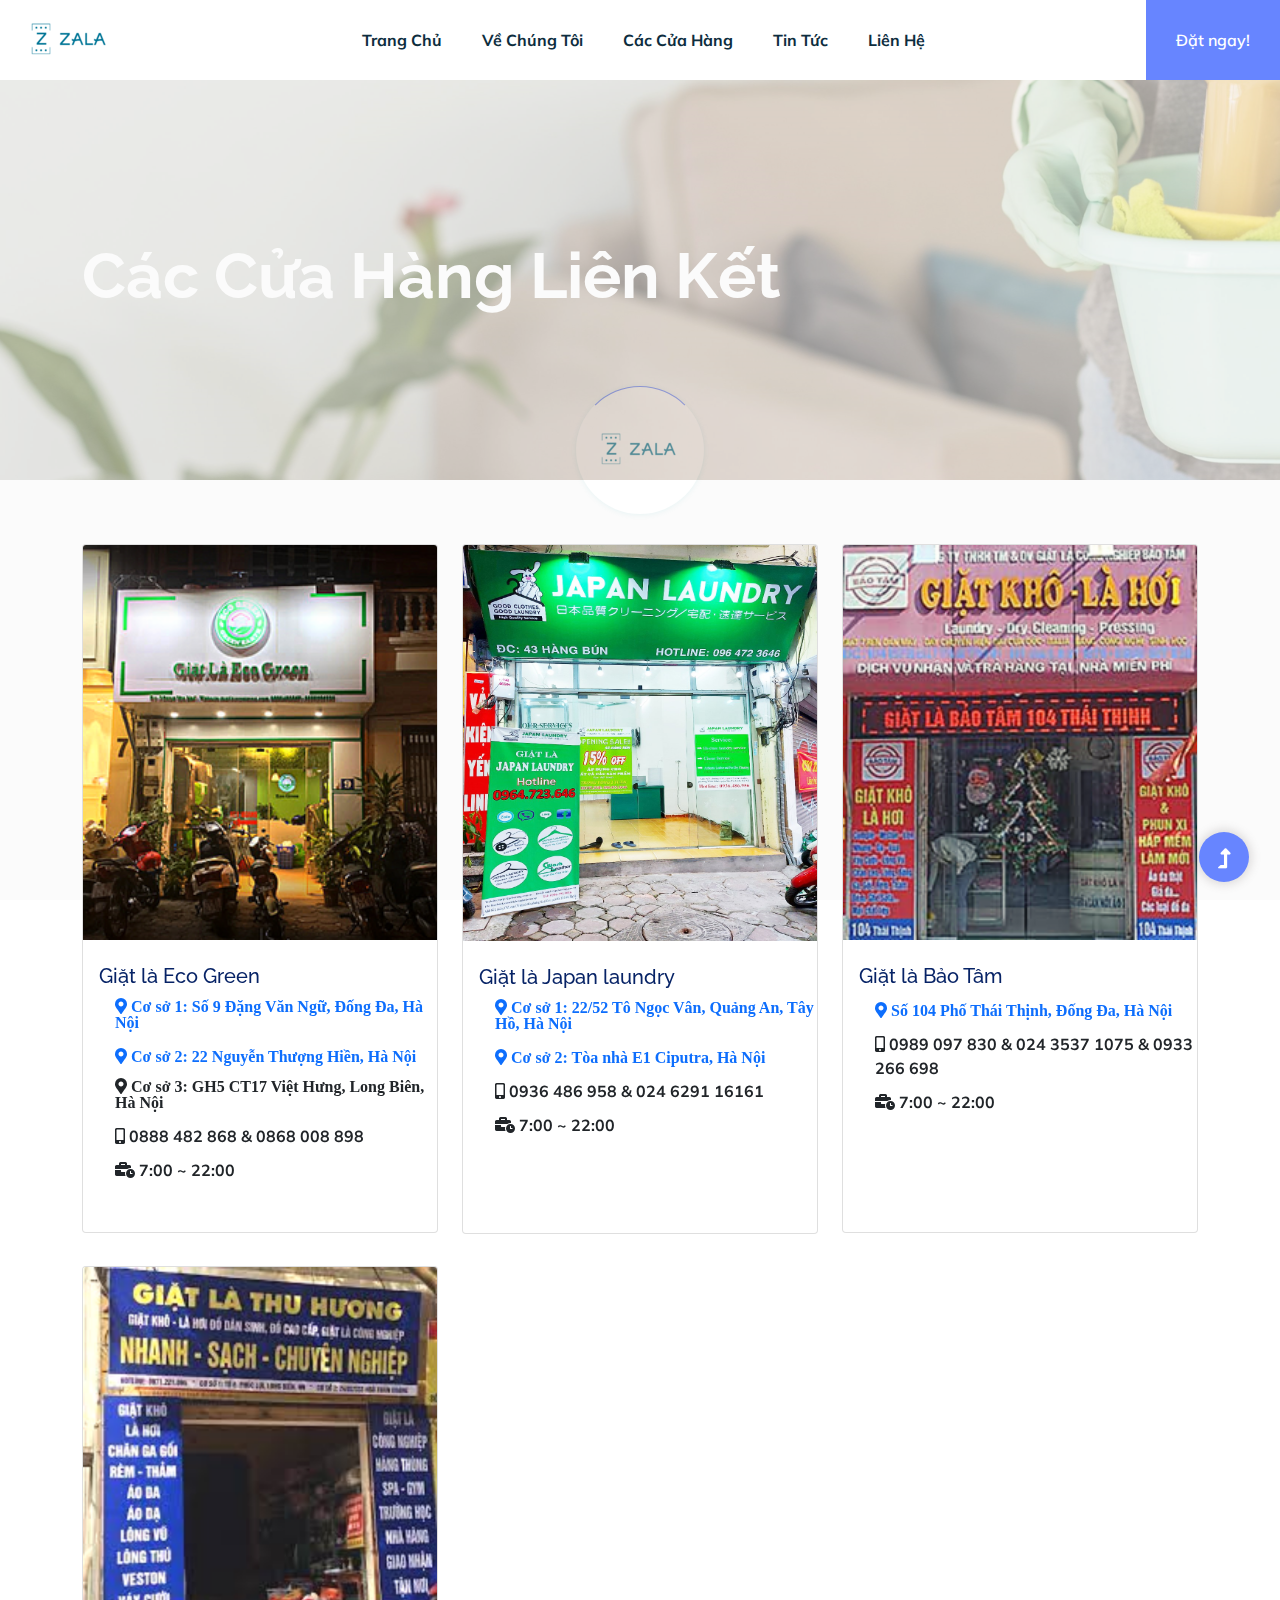
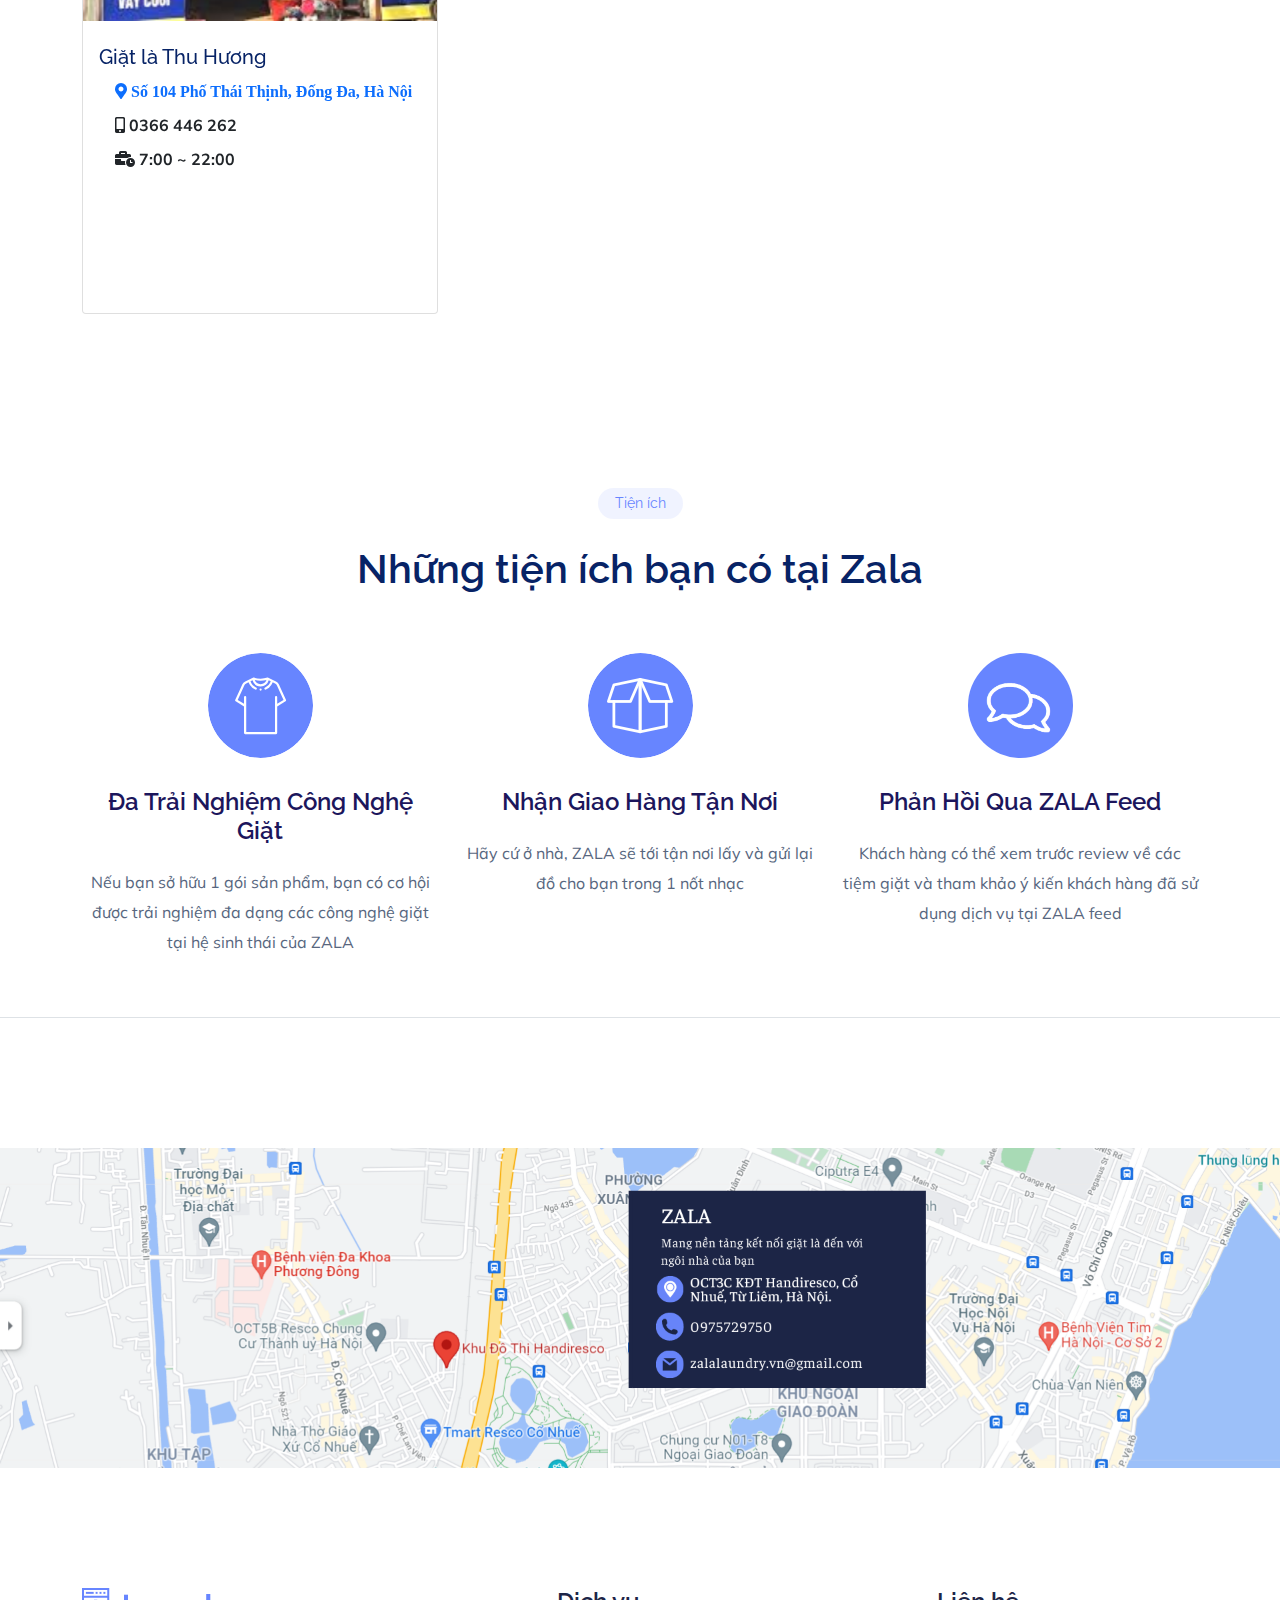
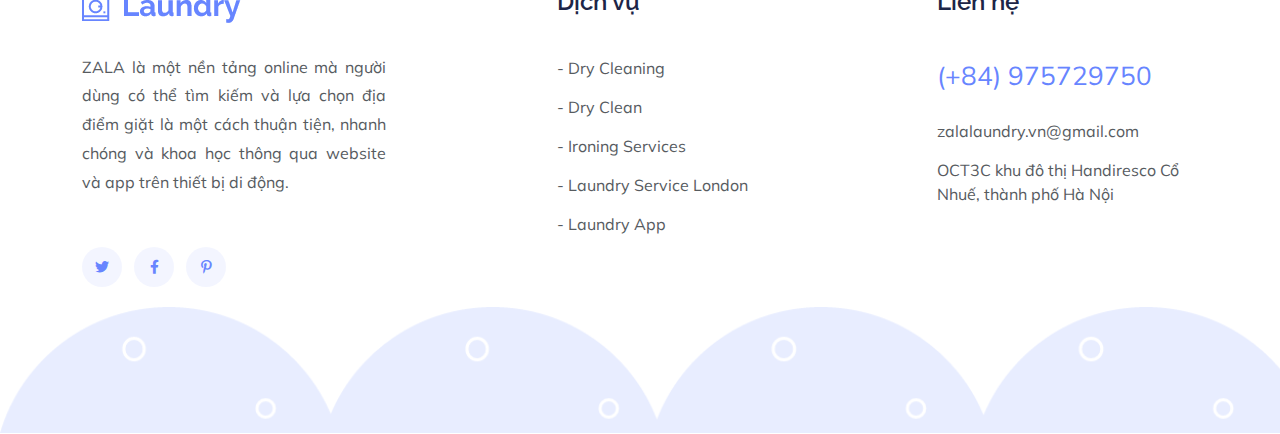
<file: shoplist.html>
<!doctype html>
<html class="no-js" lang="zxx">

<head>
    <meta charset="utf-8">
    <meta http-equiv="x-ua-compatible" content="ie=edge">
    <title>ZALA Laundry | Teamplate</title>
    <meta name="description" content="">
    <meta name="viewport" content="width=device-width, initial-scale=1">
    <link rel="manifest" href="site.webmanifest">
    <link rel="shortcut icon" type="image/x-icon" href="assets/img/favicon.ico">

    <!-- CSS here -->
    <!-- bootstrap5 -->
    <link rel="stylesheet" href="./assets/css/bootstrap.min.css">
    <link rel="stylesheet" href="./assets/css/fontawesome-all.min.css">
    <link rel="stylesheet" href="./assets/css/themify-icons.css">
    <link rel="stylesheet" href="./assets/css/styles.css">
</head>

<body>
    <!-- ? Preloader Start -->
    <div id="preloader-active">
        <div class="preloader d-flex align-items-center justify-content-center">
            <!-- Bên trong load trang gồm: -->
            <div class="preloader-inner position-relative">
                <!-- Vòng quay xung quanh img -->
                <div class="preloader-circle"></div>
                <!-- img -->
                <div class="preloader-img">
                    <img src="assets/img/logo/logo.png" alt="Zala">
                    <!-- class="img-fluid"> -->
                </div>
            </div>
        </div>
    </div>
    <!-- Preloader Start -->
    <header>
        <!-- Header Start -->
        <div class="header-area">
            <div class="main-header header-sticky">
                <nav class="navbar navbar-expand-md navbar-light bg-white">
                    <div class="header-left">
                        <!-- Logo -->
                        <a href="./index.html" class="navbar-brand logo">
                            <img class="d-inline-block align-center" src="./assets/img/logo/logo.png" alt="logo ZALA">
                            <span class="hidden">ZALA</span>
                        </a>
                    </div>
                    <button type="button" class="btn-menu-mobile navbar-toggler" data-bs-toggle="collapse" data-bs-target="#toggleMobileMenu" aria-controls="toggleMobileMenu" aria-expanded="false" aria-label="Toggle navigation">
                        <span class="navbar-toggler-icon"></span>
                    </button>
                    <div class="main-menu collapse navbar-collapse" id="toggleMobileMenu">
                        <ul class="navbar-nav text-start mx-auto">
                            <li class="nav-item active">
                                <a href="./index.html" class="active">
                                    Trang chủ
                                    <!--! Giữ nguyên-->
                                </a>
                            </li>
                            <li class="nav-item">
                                <a href="./about.html">
                                    Về Chúng Tôi
                                    <!-- ! Giới thiệu Zala-->
                                </a>
                            </li>
                            <li class="nav-item">
                                <a href="./shoplist.html">
                                    Các cửa hàng
                                    <!-- ! Giới thiệu Các cửa hàng-->
                                </a>
                            </li>
                            <li class="nav-item dropdown">
                                <a href="./new.html">
                                    Tin tức
                                </a>
                                <!-- !Trong trang bao gồm:
                                        +: Cập nhật các công nghệ ...
                                    -->
                            </li>
                            <li class="nav-item">
                                <a href="./contact.html">
                                    Liên hệ
                                </a>
                            </li>
                        </ul>
                    </div>
                    <div class="header-right">
                        <a href="#" class="header-btn2">Đặt ngay!</a>
                    </div>
                </nav>
            </div>
        </div>
        <!-- Header End -->
    </header>

    <main>
        <div class="main-area">
            <!--* slider Area Start-->
            <div class="slider-area-2" data-background="assets/img/hero/hero2.png">
                <div class="slider-height-2 d-flex align-items-center">
                    <div class="container">
                        <div class="row">
                            <div class="col-xl-12">
                                <div class="slider-cap">
                                    <h2>Các cửa hàng liên kết</h2>
                                </div>
                            </div>
                        </div>
                    </div>
                </div>
            </div>
            <!--* slider Area End-->
            <!--* Shop List Area Start -->
            <div class="shoplist-area my-5">
                <div class="container">
                    <div class="row">
                        <div class="col-lg-4 col-md-6">
                            <div class="card my-3">
                                <img class="card-img-top" alt="Giặt là Eco Green" src="./assets/img/shop/eco_green.png" />
                                <div class="card-block">
                                    <h5 class="card-title">
                                        Giặt là Eco Green
                                    </h5>
                                    <div class="card-text">
                                        <ul>
                                            <li>
                                                <a href="https://bitly.com.vn/3h3q70" target="_blank">
                                                    <i class="fas fa-map-marker-alt"> Cơ sở 1: Số 9 Đặng Văn Ngữ, Đống
                                                        Đa,
                                                        Hà Nội</i>
                                                </a>
                                            </li>
                                            <li>
                                                <a href="https://bitly.com.vn/4ckf5z" target="_blank">
                                                    <i class="fas fa-map-marker-alt"> Cơ sở 2: 22 Nguyễn Thượng Hiền, Hà
                                                        Nội</i>
                                                </a>
                                            </li>
                                            <li>
                                                <a target="_blank">
                                                    <i class="fas fa-map-marker-alt"> Cơ sở 3: GH5 CT17 Việt Hưng, Long
                                                        Biên, Hà Nội</i>
                                                </a>
                                            </li>
                                            <li><i class="fas fa-mobile-alt"></i> 0888 482 868 & 0868 008 898</li>
                                            <li><i class="fas fa-business-time"></i> 7:00 ~ 22:00</li>
                                        </ul>
                                    </div>
                                </div>
                            </div>
                        </div>
                        <div class="col-lg-4 col-md-6">
                            <div class="card my-3">
                                <img class="card-img-top" alt="Giặt là Japan laundry" src="./assets/img/shop/japan_laundry.png" />
                                <div class="card-block">
                                    <h5 class="card-title">
                                        Giặt là Japan laundry
                                    </h5>
                                    <div class="card-text">
                                        <ul>
                                            <li>
                                                <a href="https://bitly.com.vn/k74059" target="_blank">
                                                    <i class="fas fa-map-marker-alt"> Cơ sở 1: 22/52 Tô Ngọc Vân, Quảng
                                                        An,
                                                        Tây Hồ, Hà Nội</i>
                                                </a>
                                            </li>
                                            <li>
                                                <a href="https://bitly.com.vn/zi2c18" target="_blank">
                                                    <i class="fas fa-map-marker-alt"> Cơ sở 2: Tòa nhà E1 Ciputra, Hà
                                                        Nội</i>
                                                </a>
                                            </li>
                                            <li><i class="fas fa-mobile-alt"></i> 0936 486 958 & 024 6291 16161</li>
                                            <li><i class="fas fa-business-time"></i> 7:00 ~ 22:00</li>
                                        </ul>
                                    </div>
                                </div>
                            </div>
                        </div>
                        <div class="col-lg-4 col-md-6">
                            <div class="card my-3">
                                <img class="card-img-top" alt="Giặt là Bảo Tâm" src="./assets/img/shop/Giatla_BaoTam.png" />
                                <div class="card-block">
                                    <h5 class="card-title">
                                        Giặt là Bảo Tâm
                                    </h5>
                                    <div class="card-text">
                                        <ul>
                                            <li>
                                                <a href="https://bitly.com.vn/cy02dt" target="_blank">
                                                    <i class="fas fa-map-marker-alt"> Số 104 Phố Thái Thịnh, Đống Đa, Hà
                                                        Nội</i>
                                                </a>
                                            </li>
                                            <li><i class="fas fa-mobile-alt"></i> 0989 097 830 & 024 3537 1075 & 0933 266 698</li>
                                            <li><i class="fas fa-business-time"></i> 7:00 ~ 22:00</li>
                                        </ul>
                                    </div>
                                </div>
                            </div>
                        </div>
                        <div class="col-lg-4 col-md-6">
                            <div class="card my-3">
                                <img class="card-img-top" alt="Giặt là Thu Hương" src="./assets/img/shop/Giatla_ThuHuong.png" />
                                <div class="card-block">
                                    <h5 class="card-title">
                                        Giặt là Thu Hương
                                    </h5>

                                    <div class="card-text">
                                        <ul>
                                            <li>
                                                <a href="https://bitly.com.vn/mkg6ft" target="_blank">
                                                    <i class="fas fa-map-marker-alt"> Số 104 Phố Thái Thịnh, Đống Đa, Hà
                                                        Nội</i>
                                                </a>
                                            </li>
                                            <li><i class="fas fa-mobile-alt"></i> 0366 446 262</li>
                                            <li><i class="fas fa-business-time"></i> 7:00 ~ 22:00</li>
                                        </ul>
                                    </div>
                                </div>
                            </div>
                        </div>
                    </div>
                </div>
            </div>
            <!--* Shop List Area End -->

            <!--* Utilities Area Start -->
            <section class="utilities-area border-bottom mb-5">
                <div class="container">
                    <div class="row">
                        <div class="col section-tittle text-center mb-5">
                            <span class="element">Tiện ích</span>
                            <h2>Những tiện ích bạn có tại Zala</h2>
                        </div>
                    </div>
                    <div class="row">
                        <div class="col-lg-4 align-center">
                            <div class="single-cat text-center">
                                <div class="cat-icon">
                                    <img src="assets/img/icon/services-icon1.svg" alt="">
                                </div>
                                <div class="cat-cap">
                                    <h5>Đa trải nghiệm công nghệ giặt</h5>
                                    <p>Nếu bạn sở hữu 1 gói sản phẩm, bạn có cơ hội được trải nghiệm đa dạng các công nghệ giặt tại hệ sinh thái của ZALA</p>
                                </div>
                            </div>
                        </div>
                        <div class="col-lg-4 align-center">
                            <div class="single-cat text-center">
                                <div class="cat-icon">
                                    <img src="assets/img/icon/Giaohang.png" srcset="assets/img/icon/Giaohang-1.png">
                                </div>
                                <div class="cat-cap">
                                    <h5>Nhận giao hàng tận nơi</h5>
                                    <p>Hãy cứ ở nhà, ZALA sẽ tới tận nơi lấy và gửi lại đồ cho bạn trong 1 nốt nhạc</p>
                                </div>
                            </div>
                        </div>
                        <div class="col-lg-4 align-center">
                            <div class="single-cat text-center">
                                <div class="cat-icon">
                                    <img src="assets/img/icon/phanhoi.png" alt="">
                                </div>
                                <div class="cat-cap">
                                    <h5>Phản hồi qua ZALA Feed</h5>
                                    <p>Khách hàng có thể xem trước review về các tiệm giặt và tham khảo ý kiến khách hàng đã sử dụng dịch vụ tại ZALA feed</p>
                                </div>
                            </div>
                        </div>
                    </div>
                </div>
            </section>
            <!--* Utilities Area end -->
            <!--* About Area  -->
            <section class="map-area">
                <div class="map-wapper">
                    <img src="assets/img/gallery/ZALA.png" alt="" class="w-100">
                </div>
            </section>
            <!-- About Area End -->
        </div>
    </main>
    <!-- Footer Start-->
    <footer>
        <div class="footer-area footer-padding">
            <div class="container">
                <div class="row d-flex justify-content-between">
                    <div class="col-xl-4 col-lg-4 col-md-4 col-sm-6">
                        <div class="footer-tittle">
                            <!-- logo -->
                            <div class="footer-logo mb-30">
                                <a href="index.html"><img src="assets/img/logo/logo2_footer.png" alt=""></a>
                            </div>
                            <!-- Slogan -->
                            <div class="footer-pera">
                                <p>ZALA là một nền tảng online mà người dùng có thể tìm kiếm và lựa chọn địa điểm giặt là một cách thuận tiện, nhanh chóng và khoa học thông qua website và app trên thiết bị di động.</p>
                            </div>
                            <!-- social -->
                            <div class="footer-social">
                                <a href="#"><i class="fab fa-twitter"></i></a>
                                <a href="https://www.facebook.com/ZALA-105335955389063"><i
                                        class="fab fa-facebook-f"></i></a>
                                <a href="#"><i class="fab fa-pinterest-p"></i></a>
                            </div>
                        </div>
                    </div>
                    <div class="col-xl-3 col-lg-4 col-md-4 col-sm-6 mb-30">
                        <div class="footer-tittle">
                            <h4 class="mb-30">Dịch vụ</h4>
                            <ul>
                                <li><a>- Dry Cleaning</a></li>
                                <li><a>- Dry Clean</a></li>
                                <li><a>- Ironing Services</a></li>
                                <li><a>- Laundry Service London</a></li>
                                <li><a>- Laundry App</a></li>
                            </ul>
                        </div>
                    </div>
                    <div class="col-xl-3 col-lg-4 col-md-4 col-sm-6 mb-4">
                        <div class="footer-tittle">
                            <h4 class="mb-30">Liên hệ</h4>
                            <ul>
                                <li class="number"><a>(+84) 975729750</a></li>
                                <li><a>zalalaundry.vn@gmail.com</a></li>
                                <li><a>OCT3C khu đô thị Handiresco Cổ Nhuế, thành phố Hà Nội</a></li>
                            </ul>
                        </div>
                    </div>
                </div>
            </div>
        </div>
        <!-- footer-bottom area -->
        <div class="footer-bottom-area section-bg2" data-background="assets/img/gallery/footer-bg.png">
            <div class="container">
                <div class="footer-border">
                    <div class="row d-flex align-items-center">
                        <div class="col-xl-12">
                            <div class="text-center">
                                <p></p>
                            </div>
                        </div>
                    </div>
                </div>
            </div>
        </div>
    </footer>
    <!-- Footer End-->
    <!-- Scroll Up -->
    <div id="back-top">
        <a title="Go to Top" href="#"> <i class="fas fa-level-up-alt"></i></a>
    </div>
    <!-- JS here -->


    <script src="./assets/js/vendor/modernizr-3.5.0.min.js"></script>
    <!-- Jquery, Popper, Bootstrap-->
    <script src="./assets/js/vendor/jquery-3.6.0.min.js"></script>
    <script src="./assets/js/popper.min.js"></script>
    <script src="./assets/js/bootstrap.min.js"></script>
    <!-- Jquery Mobile Menu -->

    <!-- Jquery Slick , Owl-Carousel Plugins -->
    <!-- One Page, Animated-HeadLin -->

    <!-- Date Picker -->
    <!-- Nice-select, sticky -->
    <!-- Progress -->

    <!-- counter , waypoint,Hover Direction -->

    <!-- contact js -->
    <script src="./assets/js/contact.js"></script>

    <!-- Jquery Plugins, main Jquery -->
    <!-- //*Tránh các lỗi về giao diện điều khiển trong các trình duyệt thiếu bảng điều khiển. -->
    <script src="./assets/js/plugins.js"></script>
    <!-- //*Các hiệu ứng sự kiện phần thân -->
    <script src="./assets/js/main.js"></script>
    <!-- <script src="./assets/js/loader.js"></script> -->
</body>

</html>
</file>
<file: assets/css/themify-icons.css>
@font-face {
    font-family: 'themify';
    src: url('../fonts/themify.eot?-fvbane');
    src: url('../fonts/themify.eot?#iefix-fvbane') format('embedded-opentype'), url('../fonts/themify.woff?-fvbane') format('woff'), url('../fonts/themify.ttf?-fvbane') format('truetype'), url('../fonts/themify.svg?-fvbane#themify') format('svg');
    font-weight: normal;
    font-style: normal;
}

[class^='ti-'],
[class*=' ti-'] {
    font-family: 'themify';
    speak: none;
    font-style: normal;
    font-weight: normal;
    font-variant: normal;
    text-transform: none;
    line-height: 1;
    /* Better Font Rendering =========== */
    -webkit-font-smoothing: antialiased;
    -moz-osx-font-smoothing: grayscale;
}

.ti-wand:before {
    content: '\e600';
}

.ti-volume:before {
    content: '\e601';
}

.ti-user:before {
    content: '\e602';
}

.ti-unlock:before {
    content: '\e603';
}

.ti-unlink:before {
    content: '\e604';
}

.ti-trash:before {
    content: '\e605';
}

.ti-thought:before {
    content: '\e606';
}

.ti-target:before {
    content: '\e607';
}

.ti-tag:before {
    content: '\e608';
}

.ti-tablet:before {
    content: '\e609';
}

.ti-star:before {
    content: '\e60a';
}

.ti-spray:before {
    content: '\e60b';
}

.ti-signal:before {
    content: '\e60c';
}

.ti-shopping-cart:before {
    content: '\e60d';
}

.ti-shopping-cart-full:before {
    content: '\e60e';
}

.ti-settings:before {
    content: '\e60f';
}

.ti-search:before {
    content: '\e610';
}

.ti-zoom-in:before {
    content: '\e611';
}

.ti-zoom-out:before {
    content: '\e612';
}

.ti-cut:before {
    content: '\e613';
}

.ti-ruler:before {
    content: '\e614';
}

.ti-ruler-pencil:before {
    content: '\e615';
}

.ti-ruler-alt:before {
    content: '\e616';
}

.ti-bookmark:before {
    content: '\e617';
}

.ti-bookmark-alt:before {
    content: '\e618';
}

.ti-reload:before {
    content: '\e619';
}

.ti-plus:before {
    content: '\e61a';
}

.ti-pin:before {
    content: '\e61b';
}

.ti-pencil:before {
    content: '\e61c';
}

.ti-pencil-alt:before {
    content: '\e61d';
}

.ti-paint-roller:before {
    content: '\e61e';
}

.ti-paint-bucket:before {
    content: '\e61f';
}

.ti-na:before {
    content: '\e620';
}

.ti-mobile:before {
    content: '\e621';
}

.ti-minus:before {
    content: '\e622';
}

.ti-medall:before {
    content: '\e623';
}

.ti-medall-alt:before {
    content: '\e624';
}

.ti-marker:before {
    content: '\e625';
}

.ti-marker-alt:before {
    content: '\e626';
}

.ti-arrow-up:before {
    content: '\e627';
}

.ti-arrow-right:before {
    content: '\e628';
}

.ti-arrow-left:before {
    content: '\e629';
}

.ti-arrow-down:before {
    content: '\e62a';
}

.ti-lock:before {
    content: '\e62b';
}

.ti-location-arrow:before {
    content: '\e62c';
}

.ti-link:before {
    content: '\e62d';
}

.ti-layout:before {
    content: '\e62e';
}

.ti-layers:before {
    content: '\e62f';
}

.ti-layers-alt:before {
    content: '\e630';
}

.ti-key:before {
    content: '\e631';
}

.ti-import:before {
    content: '\e632';
}

.ti-image:before {
    content: '\e633';
}

.ti-heart:before {
    content: '\e634';
}

.ti-heart-broken:before {
    content: '\e635';
}

.ti-hand-stop:before {
    content: '\e636';
}

.ti-hand-open:before {
    content: '\e637';
}

.ti-hand-drag:before {
    content: '\e638';
}

.ti-folder:before {
    content: '\e639';
}

.ti-flag:before {
    content: '\e63a';
}

.ti-flag-alt:before {
    content: '\e63b';
}

.ti-flag-alt-2:before {
    content: '\e63c';
}

.ti-eye:before {
    content: '\e63d';
}

.ti-export:before {
    content: '\e63e';
}

.ti-exchange-vertical:before {
    content: '\e63f';
}

.ti-desktop:before {
    content: '\e640';
}

.ti-cup:before {
    content: '\e641';
}

.ti-crown:before {
    content: '\e642';
}

.ti-comments:before {
    content: '\e643';
}

.ti-comment:before {
    content: '\e644';
}

.ti-comment-alt:before {
    content: '\e645';
}

.ti-close:before {
    content: '\e646';
}

.ti-clip:before {
    content: '\e647';
}

.ti-angle-up:before {
    content: '\e648';
}

.ti-angle-right:before {
    content: '\e649';
}

.ti-angle-left:before {
    content: '\e64a';
}

.ti-angle-down:before {
    content: '\e64b';
}

.ti-check:before {
    content: '\e64c';
}

.ti-check-box:before {
    content: '\e64d';
}

.ti-camera:before {
    content: '\e64e';
}

.ti-announcement:before {
    content: '\e64f';
}

.ti-brush:before {
    content: '\e650';
}

.ti-briefcase:before {
    content: '\e651';
}

.ti-bolt:before {
    content: '\e652';
}

.ti-bolt-alt:before {
    content: '\e653';
}

.ti-blackboard:before {
    content: '\e654';
}

.ti-bag:before {
    content: '\e655';
}

.ti-move:before {
    content: '\e656';
}

.ti-arrows-vertical:before {
    content: '\e657';
}

.ti-arrows-horizontal:before {
    content: '\e658';
}

.ti-fullscreen:before {
    content: '\e659';
}

.ti-arrow-top-right:before {
    content: '\e65a';
}

.ti-arrow-top-left:before {
    content: '\e65b';
}

.ti-arrow-circle-up:before {
    content: '\e65c';
}

.ti-arrow-circle-right:before {
    content: '\e65d';
}

.ti-arrow-circle-left:before {
    content: '\e65e';
}

.ti-arrow-circle-down:before {
    content: '\e65f';
}

.ti-angle-double-up:before {
    content: '\e660';
}

.ti-angle-double-right:before {
    content: '\e661';
}

.ti-angle-double-left:before {
    content: '\e662';
}

.ti-angle-double-down:before {
    content: '\e663';
}

.ti-zip:before {
    content: '\e664';
}

.ti-world:before {
    content: '\e665';
}

.ti-wheelchair:before {
    content: '\e666';
}

.ti-view-list:before {
    content: '\e667';
}

.ti-view-list-alt:before {
    content: '\e668';
}

.ti-view-grid:before {
    content: '\e669';
}

.ti-uppercase:before {
    content: '\e66a';
}

.ti-upload:before {
    content: '\e66b';
}

.ti-underline:before {
    content: '\e66c';
}

.ti-truck:before {
    content: '\e66d';
}

.ti-timer:before {
    content: '\e66e';
}

.ti-ticket:before {
    content: '\e66f';
}

.ti-thumb-up:before {
    content: '\e670';
}

.ti-thumb-down:before {
    content: '\e671';
}

.ti-text:before {
    content: '\e672';
}

.ti-stats-up:before {
    content: '\e673';
}

.ti-stats-down:before {
    content: '\e674';
}

.ti-split-v:before {
    content: '\e675';
}

.ti-split-h:before {
    content: '\e676';
}

.ti-smallcap:before {
    content: '\e677';
}

.ti-shine:before {
    content: '\e678';
}

.ti-shift-right:before {
    content: '\e679';
}

.ti-shift-left:before {
    content: '\e67a';
}

.ti-shield:before {
    content: '\e67b';
}

.ti-notepad:before {
    content: '\e67c';
}

.ti-server:before {
    content: '\e67d';
}

.ti-quote-right:before {
    content: '\e67e';
}

.ti-quote-left:before {
    content: '\e67f';
}

.ti-pulse:before {
    content: '\e680';
}

.ti-printer:before {
    content: '\e681';
}

.ti-power-off:before {
    content: '\e682';
}

.ti-plug:before {
    content: '\e683';
}

.ti-pie-chart:before {
    content: '\e684';
}

.ti-paragraph:before {
    content: '\e685';
}

.ti-panel:before {
    content: '\e686';
}

.ti-package:before {
    content: '\e687';
}

.ti-music:before {
    content: '\e688';
}

.ti-music-alt:before {
    content: '\e689';
}

.ti-mouse:before {
    content: '\e68a';
}

.ti-mouse-alt:before {
    content: '\e68b';
}

.ti-money:before {
    content: '\e68c';
}

.ti-microphone:before {
    content: '\e68d';
}

.ti-menu:before {
    content: '\e68e';
}

.ti-menu-alt:before {
    content: '\e68f';
}

.ti-map:before {
    content: '\e690';
}

.ti-map-alt:before {
    content: '\e691';
}

.ti-loop:before {
    content: '\e692';
}

.ti-location-pin:before {
    content: '\e693';
}

.ti-list:before {
    content: '\e694';
}

.ti-light-bulb:before {
    content: '\e695';
}

.ti-Italic:before {
    content: '\e696';
}

.ti-info:before {
    content: '\e697';
}

.ti-infinite:before {
    content: '\e698';
}

.ti-id-badge:before {
    content: '\e699';
}

.ti-hummer:before {
    content: '\e69a';
}

.ti-home:before {
    content: '\e69b';
}

.ti-help:before {
    content: '\e69c';
}

.ti-headphone:before {
    content: '\e69d';
}

.ti-harddrives:before {
    content: '\e69e';
}

.ti-harddrive:before {
    content: '\e69f';
}

.ti-gift:before {
    content: '\e6a0';
}

.ti-game:before {
    content: '\e6a1';
}

.ti-filter:before {
    content: '\e6a2';
}

.ti-files:before {
    content: '\e6a3';
}

.ti-file:before {
    content: '\e6a4';
}

.ti-eraser:before {
    content: '\e6a5';
}

.ti-envelope:before {
    content: '\e6a6';
}

.ti-download:before {
    content: '\e6a7';
}

.ti-direction:before {
    content: '\e6a8';
}

.ti-direction-alt:before {
    content: '\e6a9';
}

.ti-dashboard:before {
    content: '\e6aa';
}

.ti-control-stop:before {
    content: '\e6ab';
}

.ti-control-shuffle:before {
    content: '\e6ac';
}

.ti-control-play:before {
    content: '\e6ad';
}

.ti-control-pause:before {
    content: '\e6ae';
}

.ti-control-forward:before {
    content: '\e6af';
}

.ti-control-backward:before {
    content: '\e6b0';
}

.ti-cloud:before {
    content: '\e6b1';
}

.ti-cloud-up:before {
    content: '\e6b2';
}

.ti-cloud-down:before {
    content: '\e6b3';
}

.ti-clipboard:before {
    content: '\e6b4';
}

.ti-car:before {
    content: '\e6b5';
}

.ti-calendar:before {
    content: '\e6b6';
}

.ti-book:before {
    content: '\e6b7';
}

.ti-bell:before {
    content: '\e6b8';
}

.ti-basketball:before {
    content: '\e6b9';
}

.ti-bar-chart:before {
    content: '\e6ba';
}

.ti-bar-chart-alt:before {
    content: '\e6bb';
}

.ti-back-right:before {
    content: '\e6bc';
}

.ti-back-left:before {
    content: '\e6bd';
}

.ti-arrows-corner:before {
    content: '\e6be';
}

.ti-archive:before {
    content: '\e6bf';
}

.ti-anchor:before {
    content: '\e6c0';
}

.ti-align-right:before {
    content: '\e6c1';
}

.ti-align-left:before {
    content: '\e6c2';
}

.ti-align-justify:before {
    content: '\e6c3';
}

.ti-align-center:before {
    content: '\e6c4';
}

.ti-alert:before {
    content: '\e6c5';
}

.ti-alarm-clock:before {
    content: '\e6c6';
}

.ti-agenda:before {
    content: '\e6c7';
}

.ti-write:before {
    content: '\e6c8';
}

.ti-window:before {
    content: '\e6c9';
}

.ti-widgetized:before {
    content: '\e6ca';
}

.ti-widget:before {
    content: '\e6cb';
}

.ti-widget-alt:before {
    content: '\e6cc';
}

.ti-wallet:before {
    content: '\e6cd';
}

.ti-video-clapper:before {
    content: '\e6ce';
}

.ti-video-camera:before {
    content: '\e6cf';
}

.ti-vector:before {
    content: '\e6d0';
}

.ti-themify-logo:before {
    content: '\e6d1';
}

.ti-themify-favicon:before {
    content: '\e6d2';
}

.ti-themify-favicon-alt:before {
    content: '\e6d3';
}

.ti-support:before {
    content: '\e6d4';
}

.ti-stamp:before {
    content: '\e6d5';
}

.ti-split-v-alt:before {
    content: '\e6d6';
}

.ti-slice:before {
    content: '\e6d7';
}

.ti-shortcode:before {
    content: '\e6d8';
}

.ti-shift-right-alt:before {
    content: '\e6d9';
}

.ti-shift-left-alt:before {
    content: '\e6da';
}

.ti-ruler-alt-2:before {
    content: '\e6db';
}

.ti-receipt:before {
    content: '\e6dc';
}

.ti-pin2:before {
    content: '\e6dd';
}

.ti-pin-alt:before {
    content: '\e6de';
}

.ti-pencil-alt2:before {
    content: '\e6df';
}

.ti-palette:before {
    content: '\e6e0';
}

.ti-more:before {
    content: '\e6e1';
}

.ti-more-alt:before {
    content: '\e6e2';
}

.ti-microphone-alt:before {
    content: '\e6e3';
}

.ti-magnet:before {
    content: '\e6e4';
}

.ti-line-double:before {
    content: '\e6e5';
}

.ti-line-dotted:before {
    content: '\e6e6';
}

.ti-line-dashed:before {
    content: '\e6e7';
}

.ti-layout-width-full:before {
    content: '\e6e8';
}

.ti-layout-width-default:before {
    content: '\e6e9';
}

.ti-layout-width-default-alt:before {
    content: '\e6ea';
}

.ti-layout-tab:before {
    content: '\e6eb';
}

.ti-layout-tab-window:before {
    content: '\e6ec';
}

.ti-layout-tab-v:before {
    content: '\e6ed';
}

.ti-layout-tab-min:before {
    content: '\e6ee';
}

.ti-layout-slider:before {
    content: '\e6ef';
}

.ti-layout-slider-alt:before {
    content: '\e6f0';
}

.ti-layout-sidebar-right:before {
    content: '\e6f1';
}

.ti-layout-sidebar-none:before {
    content: '\e6f2';
}

.ti-layout-sidebar-left:before {
    content: '\e6f3';
}

.ti-layout-placeholder:before {
    content: '\e6f4';
}

.ti-layout-menu:before {
    content: '\e6f5';
}

.ti-layout-menu-v:before {
    content: '\e6f6';
}

.ti-layout-menu-separated:before {
    content: '\e6f7';
}

.ti-layout-menu-full:before {
    content: '\e6f8';
}

.ti-layout-media-right-alt:before {
    content: '\e6f9';
}

.ti-layout-media-right:before {
    content: '\e6fa';
}

.ti-layout-media-overlay:before {
    content: '\e6fb';
}

.ti-layout-media-overlay-alt:before {
    content: '\e6fc';
}

.ti-layout-media-overlay-alt-2:before {
    content: '\e6fd';
}

.ti-layout-media-left-alt:before {
    content: '\e6fe';
}

.ti-layout-media-left:before {
    content: '\e6ff';
}

.ti-layout-media-center-alt:before {
    content: '\e700';
}

.ti-layout-media-center:before {
    content: '\e701';
}

.ti-layout-list-thumb:before {
    content: '\e702';
}

.ti-layout-list-thumb-alt:before {
    content: '\e703';
}

.ti-layout-list-post:before {
    content: '\e704';
}

.ti-layout-list-large-image:before {
    content: '\e705';
}

.ti-layout-line-solid:before {
    content: '\e706';
}

.ti-layout-grid4:before {
    content: '\e707';
}

.ti-layout-grid3:before {
    content: '\e708';
}

.ti-layout-grid2:before {
    content: '\e709';
}

.ti-layout-grid2-thumb:before {
    content: '\e70a';
}

.ti-layout-cta-right:before {
    content: '\e70b';
}

.ti-layout-cta-left:before {
    content: '\e70c';
}

.ti-layout-cta-center:before {
    content: '\e70d';
}

.ti-layout-cta-btn-right:before {
    content: '\e70e';
}

.ti-layout-cta-btn-left:before {
    content: '\e70f';
}

.ti-layout-column4:before {
    content: '\e710';
}

.ti-layout-column3:before {
    content: '\e711';
}

.ti-layout-column2:before {
    content: '\e712';
}

.ti-layout-accordion-separated:before {
    content: '\e713';
}

.ti-layout-accordion-merged:before {
    content: '\e714';
}

.ti-layout-accordion-list:before {
    content: '\e715';
}

.ti-ink-pen:before {
    content: '\e716';
}

.ti-info-alt:before {
    content: '\e717';
}

.ti-help-alt:before {
    content: '\e718';
}

.ti-headphone-alt:before {
    content: '\e719';
}

.ti-hand-point-up:before {
    content: '\e71a';
}

.ti-hand-point-right:before {
    content: '\e71b';
}

.ti-hand-point-left:before {
    content: '\e71c';
}

.ti-hand-point-down:before {
    content: '\e71d';
}

.ti-gallery:before {
    content: '\e71e';
}

.ti-face-smile:before {
    content: '\e71f';
}

.ti-face-sad:before {
    content: '\e720';
}

.ti-credit-card:before {
    content: '\e721';
}

.ti-control-skip-forward:before {
    content: '\e722';
}

.ti-control-skip-backward:before {
    content: '\e723';
}

.ti-control-record:before {
    content: '\e724';
}

.ti-control-eject:before {
    content: '\e725';
}

.ti-comments-smiley:before {
    content: '\e726';
}

.ti-brush-alt:before {
    content: '\e727';
}

.ti-youtube:before {
    content: '\e728';
}

.ti-vimeo:before {
    content: '\e729';
}

.ti-twitter:before {
    content: '\e72a';
}

.ti-time:before {
    content: '\e72b';
}

.ti-tumblr:before {
    content: '\e72c';
}

.ti-skype:before {
    content: '\e72d';
}

.ti-share:before {
    content: '\e72e';
}

.ti-share-alt:before {
    content: '\e72f';
}

.ti-rocket:before {
    content: '\e730';
}

.ti-pinterest:before {
    content: '\e731';
}

.ti-new-window:before {
    content: '\e732';
}

.ti-microsoft:before {
    content: '\e733';
}

.ti-list-ol:before {
    content: '\e734';
}

.ti-linkedin:before {
    content: '\e735';
}

.ti-layout-sidebar-2:before {
    content: '\e736';
}

.ti-layout-grid4-alt:before {
    content: '\e737';
}

.ti-layout-grid3-alt:before {
    content: '\e738';
}

.ti-layout-grid2-alt:before {
    content: '\e739';
}

.ti-layout-column4-alt:before {
    content: '\e73a';
}

.ti-layout-column3-alt:before {
    content: '\e73b';
}

.ti-layout-column2-alt:before {
    content: '\e73c';
}

.ti-instagram:before {
    content: '\e73d';
}

.ti-google:before {
    content: '\e73e';
}

.ti-github:before {
    content: '\e73f';
}

.ti-flickr:before {
    content: '\e740';
}

.ti-facebook:before {
    content: '\e741';
}

.ti-dropbox:before {
    content: '\e742';
}

.ti-dribbble:before {
    content: '\e743';
}

.ti-apple:before {
    content: '\e744';
}

.ti-android:before {
    content: '\e745';
}

.ti-save:before {
    content: '\e746';
}

.ti-save-alt:before {
    content: '\e747';
}

.ti-yahoo:before {
    content: '\e748';
}

.ti-wordpress:before {
    content: '\e749';
}

.ti-vimeo-alt:before {
    content: '\e74a';
}

.ti-twitter-alt:before {
    content: '\e74b';
}

.ti-tumblr-alt:before {
    content: '\e74c';
}

.ti-trello:before {
    content: '\e74d';
}

.ti-stack-overflow:before {
    content: '\e74e';
}

.ti-soundcloud:before {
    content: '\e74f';
}

.ti-sharethis:before {
    content: '\e750';
}

.ti-sharethis-alt:before {
    content: '\e751';
}

.ti-reddit:before {
    content: '\e752';
}

.ti-pinterest-alt:before {
    content: '\e753';
}

.ti-microsoft-alt:before {
    content: '\e754';
}

.ti-linux:before {
    content: '\e755';
}

.ti-jsfiddle:before {
    content: '\e756';
}

.ti-joomla:before {
    content: '\e757';
}

.ti-html5:before {
    content: '\e758';
}

.ti-flickr-alt:before {
    content: '\e759';
}

.ti-email:before {
    content: '\e75a';
}

.ti-drupal:before {
    content: '\e75b';
}

.ti-dropbox-alt:before {
    content: '\e75c';
}

.ti-css3:before {
    content: '\e75d';
}

.ti-rss:before {
    content: '\e75e';
}

.ti-rss-alt:before {
    content: '\e75f';
}
</file>
<file: assets/css/styles.css>
@charset "UTF-8";
/* Theme Description -- Mô tả chủ đề
-------------------------------------------------

	Theme Name: CSS for Zala
	Author: Ngô Đức Tâm
	Support: 
	Description: Colorlib's css reference
	Version: 1.0

------------------------------------------------- 
*/
/* CSS Index
-------------------------------------------------

	1. Theme default css
	2. Header
	3. Slider
	4. About-area
	5. Features-box
	6. Department
	7. Team
	8. Video-area
	9. Counter
	10. Footer

-------------------------------------------------
*/
/*------------------------------ Responsive ------------------------------*/
/*-------------   Color Variable  --------------*/
/*-------------Color include--------------*/
/*-- Background color---*/
@import url("https://fonts.googleapis.com/css2?family=Muli:wght@300;400;500;600;700;800&family=Raleway:wght@400;500;600;700;800;900&display=swap");
.gray-bg {
  background: #f7f7fd;
}

.white-bg {
  background: #fff;
}

.black-bg {
  background: #16161a;
}

.theme-bg {
  background: #6785FF;
}

.brand-bg {
  background: #f1f4fa;
}

.testimonial-bg {
  background: #f9fafc;
}

/*--- color------*/
.white-color {
  color: #fff;
}

.black-color {
  color: #16161a;
}

.theme-color-1 {
  color: #6785FF;
}

.theme-color-2 {
  color: #140C40;
}

.theme-color-3 {
  color: #f27420;
}

.theme-color-4 {
  color: #ff3500;
}

/*-------------------------------------animation----------------------------------*/
/*
    * Tham khảo tại: https://www.w3schools.com/css/css3_animations.asp
    * https://www.w3schools.com/cssref/css3_pr_animation-keyframes.asp
*/
/*--------------------------------------------------------------------------------*/
/*
    * Tham khảo tại: https://www.w3schools.com/cssref/css3_pr_filter.asp
    * https://xuanthulab.net/su-dung-thuoc-tinh-filter-trong-css.html
*/
/*--------------------------------------------------------------------------------*/
/*
    *Gradient - màu biến đổi tuyến tính trong CSS cho phép tạo ra các phần tử có màu nền background
    *là các hiệu ứng chuyển màu giữa hai hay nhiều màu sắc được chỉ định
    *Có 2 loại Gradient được CSS hỗ trợ:
    *Linear Gradient: Quét màu xuất phát từ 1 phía,
    *có thể theo chiều lên, xuống, trái, phải, đường chéo.
    *Radial Gradient: Quét màu xuất phát từ tâm.

    *direction - Hướng xác định điểm bắt đầu hiệu ứng chuyển màu
    *direction - (to + (top, bottom, bottom right, right, ...)) Ex: to top
    *color-stop1, color-stop2 - Các điểm dừng màu
    * Tham khảo tại: https://www.w3schools.com/css/css3_gradients.asp
    *@include gradient(direction, color-stop1, color-stop2)
*/
/*--------------------------------------------------------------------------------*/
/*
    * Tham khảo tại: https://viblo.asia/p/tap-tanh-tim-hieu-css-animation-bai-2-transforms-4dbZNpNg5YM
*/
/*--------------------------------------------------------------------------------*/
/*------------------------------------transition----------------------------------*/
/*
    * Tham khảo tại: https://www.w3schools.com/css/css3_transitions.asp
*/
/*--------------------------------------------------------------------------------*/
/*
    *Align content - Căn chỉnh nội dung
*/
/*--------------------------------------------------------------------------------*/
/*--------------------------------Some characteristics----------------------------*/
/*--------------------------------------------------------------------------------*/
/*------------------------------------placeholder----------------------------------*/
/*
    * Tham khảo tại: https://www.w3schools.com/cssref/sel_placeholder.asp
*/
/*--------------------------------------------------------------------------------*/
/*------------------------------------CSS Common----------------------------------*/
*,
html,
body,
::after,
::before {
  margin: 0;
  padding: 0;
  -webkit-box-sizing: border-box;
          box-sizing: border-box;
}

main {
  min-height: 50em;
}

body {
  font-family: "Muli", sans-serif;
  font-weight: normal;
  font-style: normal;
  font-size: 16px;
  overflow: hidden;
}

h1,
h2,
h3,
h4,
h5,
h6 {
  font-family: "Raleway", sans-serif;
  color: #072366;
  margin-top: 0px;
  font-style: normal;
  font-weight: 500;
  text-transform: normal;
}

p {
  font-family: "Muli", sans-serif;
  color: #10285d;
  font-size: 16px;
  line-height: 30px;
  margin-bottom: 15px;
  font-weight: normal;
}

.img {
  max-width: 100%;
  -webkit-transition: all 0.3s ease-out 0s;
  transition: all 0.3s ease-out 0s;
}

a {
  text-decoration: none;
}

a,
.button {
  -webkit-transition: all 0.3s ease-out 0s;
  transition: all 0.3s ease-out 0s;
}

a:focus {
  text-decoration: none;
  outline: none;
}

a:hover {
  color: #fff;
}

button:focus,
input:focus,
input:focus,
textarea,
textarea:focus {
  outline: 0;
}

.uppercase {
  text-transform: uppercase;
}

.capitalize {
  text-transform: capitalize;
}

input:focus::-moz-placeholder {
  opacity: 0;
  -webkit-transition: .4s;
  transition: .4s;
}

h1 a,
h2 a,
h3 a,
h4 a,
h5 a,
h6 a {
  color: inherit;
}

li {
  list-style: none;
}

hr {
  border-bottom: 1px solid #eceff8;
  border-top: 0 none;
  margin: 30px 0;
  padding: 0;
}

.btn {
  color: #fff;
  font-size: 18px;
  padding: 16px 40px;
  display: inline-block;
  text-transform: capitalize;
  border: none;
  border-radius: 30px;
  background-size: 200%;
  background-image: -webkit-gradient(linear, right top, left top, from(#6785FF), color-stop(#5172f5), to(#6785FF));
  background-image: linear-gradient(to left, #6785FF, #5172f5, #6785FF);
  background-position: right;
  cursor: pointer;
  -webkit-transition: 0.6s;
  transition: 0.6s;
}

.btn i {
  color: #fff;
  font-size: 13px;
  font-weight: 500;
  position: relative;
  left: 26px;
  -webkit-transition: all 0.4s ease-out 0s;
  transition: all 0.4s ease-out 0s;
}

.btn:hover {
  color: #fff;
  background-position: left;
}

.hidden {
  display: none;
}

.preloader {
  background-color: #f7f7f7;
  width: 100%;
  height: 100%;
  position: fixed;
  top: 0;
  left: 0;
  right: 0;
  bottom: 0;
  z-index: 999999;
  -webkit-transition: all 0.6s ease 0s;
  transition: all 0.6s ease 0s;
  margin: 0 auto;
}

.preloader .preloader-inner .preloader-circle {
  width: 8em;
  height: 8em;
  position: relative;
  border-style: solid;
  border-width: 1px;
  border-top-color: #6785FF;
  border-bottom-color: transparent;
  border-left-color: transparent;
  border-right-color: transparent;
  border-radius: 50%;
  z-index: 10;
  -webkit-box-shadow: 0 1px 5px 0 rgba(35, 181, 185, 0.15);
  box-shadow: 0 1px 5px 0 rgba(35, 181, 185, 0.15);
  background-color: #fff;
  -webkit-animation: zoom 2000ms infinite ease;
  animation: zoom 2000ms infinite ease;
  -webkit-transition: all 0.6s ease 0s;
  transition: all 0.6s ease 0s;
}

.preloader .preloader-inner .preloader-img {
  position: absolute;
  top: 50%;
  z-index: 11;
  left: 0;
  right: 0;
  margin: 0 auto;
  text-align: center;
  display: inline-block;
  -webkit-transform: translateY(-50%);
  transform: translateY(-50%);
  -webkit-transition: all 0.6s ease 0s;
  transition: all 0.6s ease 0s;
}

@-webkit-keyframes zoom {
  0% {
    -webkit-transform: rotate(0deg);
    transform: rotate(0deg);
    -webkit-transition: .6s;
    transition: .6s;
  }
  100% {
    -webkit-transform: rotate(360deg);
    transform: rotate(360deg);
    -webkit-transition: .6s;
    transition: .6s;
  }
}

@keyframes zoom {
  0% {
    -webkit-transform: rotate(0deg);
    transform: rotate(0deg);
    -webkit-transition: .6s;
    transition: .6s;
  }
  100% {
    -webkit-transform: rotate(360deg);
    transform: rotate(360deg);
    -webkit-transition: .6s;
    transition: .6s;
  }
}

/* scrollUp */
#scrollUp,
#back-top {
  background: #6785FF;
  height: 50px;
  width: 50px;
  right: 31px;
  bottom: 18px;
  position: fixed;
  font-size: 20px;
  text-align: center;
  border-radius: 50%;
  line-height: 48px;
  border: 2px solid transparent;
  -webkit-box-shadow: 0 0 10px 3px rgba(108, 98, 98, 0.2);
  box-shadow: 0 0 10px 3px rgba(108, 98, 98, 0.2);
}

@media (max-width: 575px) {
  #scrollUp,
  #back-top {
    right: 16px;
  }
}

#scrollUp a i,
#back-top a i {
  color: #fff;
  display: block;
  line-height: 50px;
}

#scrollUp:hover {
  color: #fff;
}

/* Sticky*/
.sticky-bar {
  position: fixed;
  top: 0;
  left: 0;
  right: 0;
  z-index: 1000;
  -webkit-box-shadow: 0 10px 15px rgba(8, 0, 42, 0.08);
  box-shadow: 0 10px 15px rgba(8, 0, 42, 0.08);
  -webkit-animation: 0.3s ease-in-out 0s normal none 1 running fadeInDown;
  animation: 0.3s ease-in-out 0s normal none 1 running fadeInDown;
}

/* Sticky end */
/*------------------------------------CSS Header----------------------------------*/
@media only screen and (min-width: 768px) and (max-width: 991px) {
  .header-area {
    -webkit-box-shadow: 0 10px 15px rgba(25, 25, 25, 0.1);
            box-shadow: 0 10px 15px rgba(25, 25, 25, 0.1);
  }
}

@media only screen and (min-width: 576px) and (max-width: 767px) {
  .header-area {
    -webkit-box-shadow: 0 10px 15px rgba(25, 25, 25, 0.1);
            box-shadow: 0 10px 15px rgba(25, 25, 25, 0.1);
  }
}

@media (max-width: 575px) {
  .header-area {
    -webkit-box-shadow: 0 10px 15px rgba(25, 25, 25, 0.1);
            box-shadow: 0 10px 15px rgba(25, 25, 25, 0.1);
  }
}

.header-area .main-header nav {
  font-weight: 600;
  line-height: 1;
  padding: 0;
}

@media only screen and (min-width: 576px) and (max-width: 767px) {
  .header-area .main-header nav {
    padding: 15px 0;
  }
}

@media (max-width: 575px) {
  .header-area .main-header nav {
    padding: 15px 0;
  }
}

.header-area .main-header nav .header-left .logo {
  padding-left: 15px;
}

@media only screen and (min-width: 992px) and (max-width: 1199px) {
  .header-area .main-header nav .header-left .logo {
    padding-left: 15px;
  }
}

@media only screen and (min-width: 768px) and (max-width: 991px) {
  .header-area .main-header nav .header-left .logo {
    padding-left: 15px;
    margin-right: 0;
  }
}

@media only screen and (min-width: 576px) and (max-width: 767px) {
  .header-area .main-header nav .header-left .logo {
    padding-left: 15px;
  }
}

@media (max-width: 575px) {
  .header-area .main-header nav .header-left .logo {
    padding-left: 15px;
  }
}

.header-area .main-header nav .main-menu ul li a {
  font-family: "Muli", sans-serif;
  color: #0d2d3e;
  font-weight: 700;
  padding: 32px 20px;
  display: block;
  font-size: 16px;
  text-transform: capitalize;
  -webkit-transition: all 0.3s ease-out 0s;
  transition: all 0.3s ease-out 0s;
}

@media only screen and (min-width: 768px) and (max-width: 991px) {
  .header-area .main-header nav .main-menu ul li a {
    padding: 32px 8px !important;
  }
}

@media only screen and (min-width: 576px) and (max-width: 767px) {
  .header-area .main-header nav .main-menu ul li a {
    margin-top: 24px;
    font-weight: 400;
    font-size: 15px;
    padding: 8px;
    margin-left: 20px;
  }
}

@media (max-width: 575px) {
  .header-area .main-header nav .main-menu ul li a {
    margin-top: 24px;
    font-weight: 400;
    font-size: 15px;
    padding: 8px;
    margin-left: 20px;
  }
}

.header-area .main-header nav .main-menu ul li:hover > a {
  color: #6785FF;
}

.header-area .main-header nav .btn-menu-mobile {
  margin-right: 8px;
}

.header-area .main-header nav .header-right a {
  color: #fff;
}

.header-area .main-header nav .header-right a.header-btn2 {
  display: inline-block;
  background: #6785ff;
  padding: 32px 30px;
}

.header-area .main-header nav .header-right a:hover {
  color: #fff;
  -webkit-transition: 0.8s;
  transition: 0.8s;
  background-image: -webkit-gradient(linear, right top, left top, from(#6785FF), color-stop(#5172f5), to(#6785FF));
  background-image: linear-gradient(to left, #6785FF, #5172f5, #6785FF);
  background-position: right;
}

@media only screen and (min-width: 576px) and (max-width: 767px) {
  .header-area .main-header nav .header-right {
    display: none;
  }
}

@media (max-width: 575px) {
  .header-area .main-header nav .header-right {
    display: none;
  }
}

/*------------------------------------CSS Slider----------------------------------*/
.slider-height-1 {
  height: 765px;
}

@media only screen and (min-width: 992px) and (max-width: 1199px) {
  .slider-height-1 {
    height: 765px;
  }
}

@media only screen and (min-width: 768px) and (max-width: 991px) {
  .slider-height-1 {
    height: 500px;
  }
}

@media only screen and (min-width: 576px) and (max-width: 767px) {
  .slider-height-1 {
    height: 500px;
  }
}

@media (max-width: 575px) {
  .slider-height-1 {
    height: 500px;
  }
}

.slider-height-2 {
  height: 400px;
  background-size: cover;
}

@media only screen and (min-width: 768px) and (max-width: 991px) {
  .slider-height-2 {
    height: 300px;
  }
}

@media only screen and (min-width: 576px) and (max-width: 767px) {
  .slider-height-2 {
    height: 240px;
  }
}

@media (max-width: 575px) {
  .slider-height-2 {
    height: 200px;
  }
}

.slider-area {
  margin-top: -1px;
}

.slider-area .hero-text {
  overflow: hidden;
}

.slider-area .hero-text h1 {
  font-size: 70px;
  font-weight: 700;
  margin-bottom: 14px;
  color: #fff;
  line-height: 1.2;
  margin-bottom: 29px;
  text-transform: capitalize;
}

@media only screen and (min-width: 992px) and (max-width: 1199px) {
  .slider-area .hero-text h1 {
    font-size: 70px;
    line-height: 1.2;
  }
}

@media only screen and (min-width: 768px) and (max-width: 991px) {
  .slider-area .hero-text h1 {
    font-size: 50px;
    line-height: 1.2;
  }
}

@media only screen and (min-width: 576px) and (max-width: 767px) {
  .slider-area .hero-text h1 {
    font-size: 35px;
    line-height: 1.4;
  }
}

@media (max-width: 575px) {
  .slider-area .hero-text h1 {
    font-size: 29px;
    line-height: 1.4;
    margin-bottom: 14px;
  }
}

.slider-area .hero-text p {
  font-size: 27px;
  color: #fff;
  font-family: "Muli", sans-serif;
  margin-bottom: 50px;
}

@media only screen and (min-width: 768px) and (max-width: 991px) {
  .slider-area .hero-text p {
    padding-right: 13px;
  }
}

@media only screen and (min-width: 576px) and (max-width: 767px) {
  .slider-area .hero-text p {
    padding-right: 0px;
  }
}

@media (max-width: 575px) {
  .slider-area .hero-text p {
    padding-right: 0px;
    font-size: 15px;
  }
}

/* The hero image - là một hình ảnh lớn có văn bản, thường được đặt ở đầu trang web*/
/*Tham khảo tại https://www.w3schools.com/howto/howto_css_hero_image.asp*/
.hero-image-1 {
  background-image: url(../img/hero/h1_hero.png);
  /* Định vị và căn giữa hình ảnh để chia tỷ lệ đẹp trên tất cả các màn hình */
  background-position: top center;
  background-repeat: no-repeat;
  background-size: cover;
}

.hero-overly {
  position: relative;
  z-index: 0;
}

.hero-overly::before {
  position: absolute;
  content: "";
  width: 100%;
  height: 100%;
  left: 0;
  top: 0;
  bottom: 0;
  right: 0;
  z-index: -1;
  background-repeat: no-repeat;
}

.hero-overly2 {
  position: relative;
  z-index: 0;
}

.hero-overly2::before {
  position: absolute;
  content: "";
  width: 100%;
  height: 100%;
  left: 0;
  top: 0;
  bottom: 0;
  right: 0;
  z-index: -1;
  background-repeat: no-repeat;
}

.hero-btn {
  padding: 16px 40px;
}

.header-transparent {
  position: absolute;
  top: 0;
  right: 0;
  left: 0;
  z-index: 9;
}

.slider-area-2 .slider-cap h2 {
  color: #fff;
  font-size: 64px;
  font-weight: 700;
  text-transform: capitalize;
  line-height: 1;
}

@media only screen and (min-width: 576px) and (max-width: 767px) {
  .slider-area-2 .slider-cap h2 {
    font-size: 50px;
  }
}

@media (max-width: 575px) {
  .slider-area-2 .slider-cap h2 {
    font-size: 27px;
  }
}

/*------------------------------------CSS About----------------------------------*/
.about-area .about-img {
  display: -webkit-box;
  display: -ms-flexbox;
  display: flex;
  -webkit-box-pack: end;
      -ms-flex-pack: end;
          justify-content: end;
}

@media only screen and (min-width: 768px) and (max-width: 991px) {
  .about-area .about-img {
    -webkit-box-pack: space-evenly;
        -ms-flex-pack: space-evenly;
            justify-content: space-evenly;
  }
}

@media only screen and (min-width: 576px) and (max-width: 767px) {
  .about-area .about-img {
    -webkit-box-pack: space-evenly;
        -ms-flex-pack: space-evenly;
            justify-content: space-evenly;
  }
}

@media (max-width: 575px) {
  .about-area .about-img {
    -webkit-box-pack: space-evenly;
        -ms-flex-pack: space-evenly;
            justify-content: space-evenly;
  }
}

.about-area .about-img img {
  width: 80%;
}

.about-area .about-caption {
  padding-left: 30px;
}

@media only screen and (min-width: 1200px) and (max-width: 1600px) {
  .about-area .about-caption {
    padding-left: 24px;
  }
}

@media only screen and (min-width: 992px) and (max-width: 1199px) {
  .about-area .about-caption {
    padding-left: 0px;
  }
}

@media only screen and (min-width: 768px) and (max-width: 991px) {
  .about-area .about-caption {
    padding-top: 16px;
    padding-left: 0px;
  }
}

@media only screen and (min-width: 576px) and (max-width: 767px) {
  .about-area .about-caption {
    padding-top: 16px;
    padding-left: 0px;
  }
}

@media (max-width: 575px) {
  .about-area .about-caption {
    padding-top: 10px;
    padding-left: 0px;
  }
}

.about-area .about-caption p {
  font-size: 20px;
}

@media only screen and (min-width: 992px) and (max-width: 1199px) {
  .about-area .about-caption p {
    font-size: 18px;
  }
}

@media only screen and (min-width: 768px) and (max-width: 991px) {
  .about-area .about-caption p {
    font-size: 18px;
  }
}

@media only screen and (min-width: 576px) and (max-width: 767px) {
  .about-area .about-caption p {
    font-size: 16px;
  }
}

@media (max-width: 575px) {
  .about-area .about-caption p {
    font-size: 16px;
  }
}

.about-area .about-caption ul li {
  font-family: "Muli", sans-serif;
  color: #10285d;
  font-size: 20px;
  line-height: 30px;
  margin-bottom: 15px;
  font-weight: normal;
  list-style: "+ " outside;
}

@media only screen and (min-width: 992px) and (max-width: 1199px) {
  .about-area .about-caption ul li {
    font-size: 18px;
  }
}

@media only screen and (min-width: 768px) and (max-width: 991px) {
  .about-area .about-caption ul li {
    font-size: 18px;
  }
}

@media only screen and (min-width: 576px) and (max-width: 767px) {
  .about-area .about-caption ul li {
    font-size: 16px;
  }
}

@media (max-width: 575px) {
  .about-area .about-caption ul li {
    font-size: 16px;
  }
}

/*------------------------------------CSS Utilities----------------------------------*/
.utilities-area {
  padding: 110px 0 24px;
}

@media only screen and (min-width: 768px) and (max-width: 991px) {
  .utilities-area {
    padding-top: 100px;
  }
}

@media only screen and (min-width: 576px) and (max-width: 767px) {
  .utilities-area {
    padding-top: 80px;
  }
}

@media (max-width: 575px) {
  .utilities-area {
    padding-top: 60px;
  }
}

.utilities-area .single-cat .cat-icon img {
  width: 105px;
  height: 105px;
  margin-bottom: 30px;
  border-radius: 50%;
}

.utilities-area .single-cat .cat-cap span {
  color: #6785FF;
  font-size: 46px;
  font-weight: 600;
  display: block;
  margin-bottom: 10px;
}

.utilities-area .single-cat .cat-cap h5 {
  font-size: 24px;
  font-weight: 600;
  display: block;
  margin-bottom: 21px;
  color: #1c165c;
  -webkit-transition: all 0.2s ease-out 0s;
  transition: all 0.2s ease-out 0s;
  text-transform: capitalize;
}

@media only screen and (min-width: 576px) and (max-width: 767px) {
  .utilities-area .single-cat .cat-cap h5 {
    font-size: 21px;
  }
}

@media (max-width: 575px) {
  .utilities-area .single-cat .cat-cap h5 {
    font-size: 23px;
  }
}

.utilities-area .single-cat .cat-cap p {
  margin-bottom: 36px;
  color: #57667e;
  font-size: 16px;
}

@media only screen and (min-width: 576px) and (max-width: 767px) {
  .utilities-area .single-cat .cat-cap p {
    font-size: 15px;
  }
}

.utilities-area .single-cat:hover .cat-cap h5 {
  color: #000;
}

@media only screen and (min-width: 576px) and (max-width: 767px) {
  .section-tittle {
    margin-bottom: 50px;
  }
}

.section-tittle p {
  color: #7a8290;
}

.section-tittle span {
  color: #6785FF;
  background-color: rgba(103, 133, 255, 0.1);
  font-size: 14px;
  font-weight: 400;
  font-family: "Raleway", sans-serif;
  padding: 5px 17px;
  margin-bottom: 22px;
  text-transform: none;
  display: inline-block;
  border-radius: 30px;
}

.section-tittle h2 {
  font-size: 40px;
  display: block;
  color: #072366;
  font-weight: 600;
  text-transform: normal;
  line-height: 1.4;
}

@media only screen and (min-width: 992px) and (max-width: 1199px) {
  .section-tittle h2 {
    font-size: 36px;
  }
}

@media only screen and (min-width: 576px) and (max-width: 767px) {
  .section-tittle h2 {
    font-size: 31px;
  }
}

@media (max-width: 575px) {
  .section-tittle h2 {
    font-size: 23px;
  }
}

/*------------------------------------CSS Offer-services----------------------------------*/
.offer-services .single-offers {
  position: relative;
}

.offer-services .single-offers .offers-caption {
  position: absolute;
  top: 50%;
  -webkit-transform: translateY(-50%);
  transform: translateY(-50%);
}

.offer-services .single-offers .offers-caption .cat-icon img {
  margin-bottom: 30px;
}

@media (max-width: 575px) {
  .offer-services .single-offers .offers-caption .cat-icon img {
    margin-bottom: 9px;
  }
}

.offer-services .single-offers .offers-caption .cat-cap {
  padding: 0 102px;
}

@media only screen and (min-width: 768px) and (max-width: 991px) {
  .offer-services .single-offers .offers-caption .cat-cap {
    padding: 0 10px;
  }
}

@media (max-width: 575px) {
  .offer-services .single-offers .offers-caption .cat-cap {
    padding: 0 10px;
  }
}

.offer-services .single-offers .offers-caption .cat-cap h5 {
  color: #fff;
  font-size: 24px;
  font-weight: 600;
  display: block;
  margin-bottom: 21px;
  -webkit-transition: all 0.2s ease-out 0s;
  transition: all 0.2s ease-out 0s;
  text-transform: capitalize;
}

@media only screen and (min-width: 576px) and (max-width: 767px) {
  .offer-services .single-offers .offers-caption .cat-cap h5 {
    font-size: 21px;
  }
}

@media (max-width: 575px) {
  .offer-services .single-offers .offers-caption .cat-cap h5 {
    font-size: 23px;
    margin-bottom: 10px;
  }
}

.offer-services .single-offers .offers-caption .cat-cap p {
  margin-bottom: 36px;
  color: #fff;
}

@media only screen and (min-width: 576px) and (max-width: 767px) {
  .offer-services .single-offers .offers-caption .cat-cap p {
    font-size: 15px;
  }
}

@media (max-width: 575px) {
  .offer-services .single-offers .offers-caption .cat-cap p {
    margin-bottom: 0px;
  }
}

/*------------------------------------CSS Want to Work----------------------------------*/
.wantToWork-area .wants-wrapper {
  padding: 73px 30px;
}

@media (max-width: 575px) {
  .wantToWork-area .wants-wrapper {
    padding: 70px 25px;
  }
}

.wantToWork-area .wantToWork-caption h2 {
  font-size: 35px;
  font-weight: 700;
  line-height: 1.5;
  margin-bottom: 10px;
  color: #fff;
}

@media only screen and (min-width: 768px) and (max-width: 991px) {
  .wantToWork-area .wantToWork-caption h2 {
    font-size: 30px;
  }
}

@media only screen and (min-width: 576px) and (max-width: 767px) {
  .wantToWork-area .wantToWork-caption h2 {
    font-size: 35px;
  }
}

@media (max-width: 575px) {
  .wantToWork-area .wantToWork-caption h2 {
    font-size: 25px;
  }
}

.wantToWork-area .wantToWork-caption p {
  font-size: 18px;
  margin-bottom: 0;
  color: #fff;
}

.wantToWork-area .wantToWork-btn {
  float: left;
  margin-top: 30px;
}

/*------------------------------------CSS Map----------------------------------*/
.map-area {
  margin-top: 130px;
}

@media only screen and (min-width: 768px) and (max-width: 991px) {
  .map-area {
    margin-top: 100px;
  }
}

@media only screen and (min-width: 576px) and (max-width: 767px) {
  .map-area {
    margin-top: 80px;
  }
}

@media (max-width: 575px) {
  .map-area {
    margin-top: 90px;
  }
}

/*------------------------------------CSS Contact----------------------------------*/
.contact-section {
  padding: 100px 0;
}

@media (max-width: 991px) {
  .contact-section {
    padding: 70px 0 40px;
  }
}

@media only screen and (min-width: 992px) and (max-width: 1200px) {
  .contact-section {
    padding: 80px 0 50px;
  }
}

/*=================== contact form start ====================*/
.contact-title {
  font-weight: 600;
  margin-bottom: 20px;
}

.form-contact label {
  font-size: 18px;
}

@media only screen and (min-width: 576px) and (max-width: 767px) {
  .form-contact label {
    font-size: 14px;
  }
}

@media (max-width: 575px) {
  .form-contact label {
    font-size: 14px;
  }
}

.form-contact .form-title {
  border-bottom: 1px #dddddd solid;
}

.form-contact .form-control {
  border: 1px solid #e5e6e9;
  border-radius: 0px;
  height: 48px;
  padding-left: 18px;
  background: transparent;
}

@media only screen and (min-width: 576px) and (max-width: 767px) {
  .form-contact .form-control {
    font-size: 13px;
  }
}

@media (max-width: 575px) {
  .form-contact .form-control {
    font-size: 13px;
  }
}

.form-contact .form-control:focus {
  outline: 0;
  -webkit-box-shadow: none;
          box-shadow: none;
}

.form-contact .form-control::-webkit-input-placeholder {
  font-weight: 300;
  color: #999999;
}

.form-contact .form-control:-ms-input-placeholder {
  font-weight: 300;
  color: #999999;
}

.form-contact .form-control::-ms-input-placeholder {
  font-weight: 300;
  color: #999999;
}

.form-contact .form-control::placeholder {
  font-weight: 300;
  color: #999999;
}

.form-contact textarea {
  border-radius: 0px;
  height: 100% !important;
}

.boxed-btn {
  color: #6785FF !important;
  background: #fff;
  font-family: "Raleway", sans-serif;
  font-size: 14px;
  font-weight: 400;
  display: inline-block;
  padding: 18px 44px;
  letter-spacing: 3px;
  border: 1px solid #6785FF;
  text-align: center;
  text-transform: uppercase;
  cursor: pointer;
}

.boxed-btn:hover {
  background: #6785FF;
  color: #fff !important;
}

.boxed-btn:focus {
  outline: none;
}

.boxed-btn.large-width {
  width: 220px;
}

/*=================== contact form end ====================*/
/*=================== contact banner start ====================*/
.contact-info {
  margin-bottom: 25px;
}

.contact-info__icon {
  margin-right: 20px;
}

.contact-info__icon i,
.contact-info__icon span {
  color: #8f9195;
  font-size: 27px;
}

.contact-info .media-body h3 {
  font-size: 16px;
  margin-bottom: 0;
  color: #2a2a2a;
}

.contact-info .media-body h3 a:hover {
  color: #140C40;
}

.contact-info .media-body p {
  color: #8a8a8a;
}

/*=================== contact banner end ====================*/
/*------------------------------------CSS Footer----------------------------------*/
.mb-30 {
  margin-bottom: 30px;
}

.footer-padding {
  padding-top: 120px;
  padding-bottom: 20px;
}

@media only screen and (min-width: 768px) and (max-width: 991px) {
  .footer-padding {
    padding-top: 100px;
    padding-bottom: 20px;
  }
}

@media only screen and (min-width: 576px) and (max-width: 767px) {
  .footer-padding {
    padding-top: 80px;
    padding-bottom: 20px;
  }
}

@media (max-width: 575px) {
  .footer-padding {
    padding-top: 80px;
    padding-bottom: 20px;
  }
}

.footer-area .footer-pera p {
  color: #575b5f;
  padding-right: 52px;
  margin-bottom: 50px;
  line-height: 1.8;
  text-align: justify;
}

@media only screen and (min-width: 768px) and (max-width: 991px) {
  .footer-area .footer-pera p {
    padding-right: 0px;
  }
}

@media only screen and (min-width: 576px) and (max-width: 767px) {
  .footer-area .footer-pera p {
    padding-right: 0px;
  }
}

@media (max-width: 575px) {
  .footer-area .footer-pera p {
    padding-right: 0px;
  }
}

.footer-area .footer-tittle h4 {
  color: #1D2547;
  font-size: 24px;
  margin-bottom: 40px;
  font-weight: 600;
}

.footer-area .footer-tittle ul {
  margin: 0px;
  padding: 0px;
}

.footer-area .footer-tittle ul li {
  margin-bottom: 15px;
}

.footer-area .footer-tittle ul li a {
  color: #575b5f;
  font-weight: 400;
  font-size: 16px;
}

.footer-area .footer-tittle ul li a:hover {
  color: #6785FF;
}

@media only screen and (min-width: 768px) and (max-width: 991px) {
  .footer-area .footer-tittle ul li a {
    font-size: 15px;
  }
}

@media only screen and (min-width: 576px) and (max-width: 767px) {
  .footer-area .footer-tittle ul li a {
    font-size: 14px;
  }
}

@media (max-width: 575px) {
  .footer-area .footer-tittle ul li a {
    font-size: 14px;
  }
}

.footer-area .footer-tittle p {
  color: #575b5f;
  font-size: 16px;
}

@media only screen and (min-width: 768px) and (max-width: 991px) {
  .footer-area .footer-tittle p {
    font-size: 15px;
  }
}

@media only screen and (min-width: 576px) and (max-width: 767px) {
  .footer-area .footer-tittle p {
    font-size: 14px;
  }
}

@media (max-width: 575px) {
  .footer-area .footer-tittle p {
    font-size: 14px;
  }
}

.footer-area .footer-social a {
  color: #6785FF;
  background: rgba(103, 133, 255, 0.08);
  width: 40px;
  height: 40px;
  border-radius: 50%;
  font-size: 14px;
  line-height: 40px;
  display: inline-block;
  text-align: center;
  margin-right: 8px;
}

.footer-area .footer-social a:hover {
  color: #fff;
  background: #6785FF;
}

.footer-area .footer-social a i {
  display: inline-block;
}

.footer-bottom-area .footer-border {
  padding-top: 70px;
  padding-bottom: 1px;
}

.footer-bottom-area .footer-border p {
  color: #1D2547;
  font-weight: 400;
  font-size: 14px;
  line-height: 2;
  margin-bottom: 12px;
  height: 44px;
}

.footer-bottom-area .footer-border p i {
  color: #6785FF;
}

.footer-bottom-area .footer-border p a {
  color: #6785FF;
}

.footer-bottom-area .footer-border p a:hover {
  color: #10285d;
}

.number a {
  font-size: 26px !important;
  color: #6785FF !important;
  margin-bottom: 24px;
  display: block;
}

@media only screen and (min-width: 768px) and (max-width: 991px) {
  .number a {
    font-size: 19px !important;
  }
}

/*------------------------------------CSS Shop list----------------------------------*/
.shoplist-area .card-block .card-title {
  margin: 24px 0 0 16px;
}

.shoplist-area .card-block .card-text ul li {
  margin: 10px 0;
  font-weight: bold;
}

.shoplist-area .card .card-img-top {
  max-height: 462px;
}

@media only screen and (min-width: 1200px) and (max-width: 1600px) {
  .shoplist-area .card .card-img-top {
    max-height: 396px;
  }
}

@media only screen and (min-width: 992px) and (max-width: 1199px) {
  .shoplist-area .card .card-img-top {
    max-height: 328px;
  }
}

@media only screen and (min-width: 768px) and (max-width: 991px) {
  .shoplist-area .card .card-img-top {
    max-height: 372px;
  }
}

@media only screen and (min-width: 576px) and (max-width: 767px) {
  .shoplist-area .card .card-img-top {
    max-height: 574px;
  }
}

.shoplist-area .card .card-text {
  height: 234px;
}

@media only screen and (min-width: 768px) and (max-width: 991px) {
  .shoplist-area .card .card-text {
    height: 270px;
  }
}

@media only screen and (min-width: 576px) and (max-width: 767px) {
  .shoplist-area .card .card-text {
    height: 184px;
  }
}

.shoplist-area .card a:hover {
  color: #6785FF;
}

/*------------------------------------CSS News----------------------------------*/
.new-area .new-item {
  margin-bottom: 50px;
  border: 1px solid #dee2e6 !important;
}

.new-area .new-details {
  padding: 30px 0 20px 10px;
  -webkit-box-shadow: 0px 10px 20px 0px rgba(221, 221, 221, 0.3);
          box-shadow: 0px 10px 20px 0px rgba(221, 221, 221, 0.3);
}

@media (min-width: 768px) {
  .new-area .new-details {
    padding: 60px 30px 35px 35px;
  }
}

.new-area .new-details p {
  margin-bottom: 30px;
}

.new-area .new-details h2 {
  font-size: 18px;
  font-weight: 600;
  margin-bottom: 8px;
}

@media (min-width: 768px) {
  .new-area .new-details h2 {
    font-size: 24px;
    margin-bottom: 15px;
  }
}

.new-right_slidebar .single_sidebar_widget {
  background: #fbf9ff;
  padding: 30px;
  margin-bottom: 30px;
}

.new-right_slidebar .single_sidebar_widget .btn_1 {
  margin-top: 0px;
}

.new-right_slidebar .widget_title {
  font-size: 20px;
  margin-bottom: 40px;
}

.new-right_slidebar .widget_title::after {
  content: "";
  display: block;
  padding-top: 15px;
  border-bottom: 1px solid #f0e9ff;
}

.new-right_slidebar .search_widget .form-control {
  height: 50px;
  border-color: #f0e9ff;
  font-size: 13px;
  color: #999999;
  padding-left: 20px;
  border-radius: 0;
  border-right: 0;
}

.new-right_slidebar .search_widget .form-control::-webkit-input-placeholder {
  color: #999999;
}

.new-right_slidebar .search_widget .form-control:-ms-input-placeholder {
  color: #999999;
}

.new-right_slidebar .search_widget .form-control::-ms-input-placeholder {
  color: #999999;
}

.new-right_slidebar .search_widget .form-control::placeholder {
  color: #999999;
}

.new-right_slidebar .search_widget .form-control:focus {
  border-color: #f0e9ff;
  outline: 0;
  -webkit-box-shadow: none;
          box-shadow: none;
}

.new-right_slidebar .search_widget .input-group button {
  background: #6785FF;
  border-left: 0;
  border: 1px solid #f0e9ff;
  padding: 4px 15px;
  border-left: 0;
  cursor: pointer;
}

.new-right_slidebar .search_widget .input-group button i {
  color: #fff;
}

.new-right_slidebar .search_widget .input-group button span {
  font-size: 14px;
  color: #999999;
}

.new-right_slidebar .post_category_widget .cat-list li {
  border-bottom: 1px solid #f0e9ff;
  -webkit-transition: all 0.3s ease 0s;
  transition: all 0.3s ease 0s;
  padding-bottom: 12px;
}

.new-right_slidebar .post_category_widget .cat-list li:last-child {
  border-bottom: 0;
}

.new-right_slidebar .post_category_widget .cat-list li a {
  font-size: 14px;
  line-height: 20px;
  color: #888888;
}

.new-right_slidebar .post_category_widget .cat-list li a p {
  margin-bottom: 0px;
}

.new-right_slidebar .post_category_widget .cat-list li + li {
  padding-top: 15px;
}

.new-right_slidebar h3 {
  text-transform: capitalize;
}

/*------------------------------------CSS Extend----------------------------------*/
.flex-center-start {
  display: -webkit-box;
  display: -ms-flexbox;
  display: flex;
  -webkit-box-align: center;
  -ms-flex-align: center;
  align-items: center;
  -webkit-box-pack: start;
  -ms-flex-pack: start;
  justify-content: start;
}

.hero-overly::before {
  /* Sử dụng "linear-gradient" để thêm hiệu ứng nền tối cho hình ảnh. Điều này sẽ làm cho văn bản dễ đọc hơn */
  /* Permalink - use to edit and share this gradient: https://colorzilla.com/gradient-editor/#1d2546+0,1d2446+1,1e2648+1,1d2446+1,1e2648+1,1c2447+3,1e2647+3,1c2447+3,1e2648+3,1c2446+3,1e2648+3,1e2648+4,1c2546+6,1e2648+6,1c2546+6,1e2648+6,1c2546+9,1e2548+9,1c2546+9,1e2648+9,1e2548+11,1c2546+11,1e2648+11,1c2447+12,1e2648+12,1c2447+12,1e2648+12,1c2447+12,1e2647+12,1e2648+14,1c2447+14,1e2647+14,1c2447+14,1e2648+14,1c2546+15,1e2648+15,1d2648+16,1d2446+16,1d2648+16,1e2648+17,1c2546+17,1e2548+17,1d2646+18,1f2648+18,1d2446+18,1d2648+18,1d2447+19,1d2748+19,1e2546+19,1c2448+20,1e2648+20,1c2446+20,1e2648+20,1d2446+20,1e2648+20,1d2446+20,1e2648+20,1d2446+20,1e2648+21,1e2647+22,1c2448+22,1e2648+22,1c2446+22,1e2648+22,1c2446+23,1e2648+23,1c2446+23,1e2648+23,1c2447+23,1f2747+23,1d2546+24,1d2546+24,1d2549+24,1d2546+24,1d2549+24,1d2546+24,1e2648+25,1e2446+25,1e2648+25,1e2446+25,1e2648+25,1e2446+25,1e2648+25,1c2447+25,1e2648+25,1c2447+25,1e2749+25,1c2447+25,1e2747+25,1c2547+25,1e2747+25,1c2548+26,1f2548+26,1c2546+26,1f2548+26,1d2546+26,1f2549+26,1d2546+26,1f2549+26,1d2546+26,1d2648+27,1d2446+27,1d2648+27,1d2446+27,1d2648+27,1d2446+27,1d2648+27,1e2447+27,1e2749+27,1e2447+27,1e2747+27,1e2548+28,1c2546+28,1e2548+28,1c2546+28,1e2549+28,1c2546+28,1e2549+28,1c2647+28,1e2549+28,1c2647+29,1f2647+29,1c2647+29,1f2647+29,1d2447+29,1f2647+29,1d2446+29,1d2648+29,1d2446+29,1d2648+29,1d2446+29,1d2648+29,1d2446+29,1d2749+29,1d2446+30,1d2749+30,1d2746+30,1e2548+30,1b2546+30,1e2548+30,1b2546+30,1e2548+31,1e2647+31,1c2447+31,1e2647+31,1c2447+31,1f2647+31,1c2448+31,1f2647+31,1c2446+31,1f2748+31,1c2446+31,1f2748+31,1d2446+32,1f2748+32,1d2446+32,1f2749+32,1d2446+32,1d2749+32,1d2446+32,1e2649+33,1e2347+33,1e2647+33,1b2447+33,1e2647+33,1b2447+33,1e2647+33,1c2448+34,1e2748+34,1c2445+34,1e2748+34,1c2446+34,1e2748+34,1c2446+34,1f2749+34,1c2446+34,1f2749+34,1c2547+34,1f2449+34,1c2547+34,1f2547+34,1c2547+34,1f2547+34,1d2646+35,1d2649+35,1d2346+35,1e2747+35,1e2448+36,1e2748+36,1e2445+36,1e2748+36,1b2446+36,1e2748+36,1b2446+36,1e2749+36,1b2446+36,1e2749+36,1c2547+36,1e2449+36,1c2547+36,1f2547+36,1c2548+37,1f2547+37,1c2548+37,1f2548+37,1c2648+37,1f2548+37,1c2645+37,1f2648+37,1c2645+37,1f2648+37,1d2646+37,1d2649+37,1d2346+37,1d2649+37,1d2646+38,1d2447+38,1d2747+38,1d2448+38,1d2747+38,1d2448+38,1d2748+38,1d2448+38,1d2748+38,1e2446+38,1d2748+38,1e2446+38,1e2849+38,1e2446+38,1e2449+38,1e2546+39,1e254a+39,1b2546+39,1e2546+39,1b2547+39,1f2547+39,1b2547+39,1f2547+39,1c2648+39,1f2648+39,1c2645+39,1f2648+39,1c2646+39,1f2648+39,1c2346+39,1f2649+39,1c2346+40,1f2649+40,1c2347+40,1f2646+40,1c2347+40,202747+40,1c2347+40,202747+40,1d2448+40,1c2747+40,1d2448+40,1d2848+40,1d2448+40,1d2848+40,1d2445+40,1d2848+40,1d2445+40,1d2849+40,1d2445+40,1d2449+41,1e2546+41,1e254a+41,1e2546+41,1e2648+41,1b2645+41,1e2648+41,1b2746+42,1e2648+42,1b2346+42,1f2749+42,1b2346+42,1f2749+42,1b2347+42,1f2749+42,1b2347+42,1f2747+42,1b2347+42,1f2747+42,1c2448+42,1f2747+42,1c2448+42,202848+42,1c2448+42,202848+42,1c2449+42,202848+43,1c2445+43,202849+43,1c2445+43,1c2449+43,1d2546+43,1d254a+43,1d2546+43,1d254a+43,1d2546+43,1e2648+44,1e2345+44,1e2648+44,1e2345+44,1e2749+44,1e2345+44,1e2749+44,1f2346+44,1e2749+44,1a2346+44,1f2846+44,1a2346+44,1f2846+44,1b2448+44,1f2846+44,1b2448+44,1f2848+45,1b2448+45,1f2848+45,1b2449+45,1f2848+45,1b2444+45,202449+45,1b2444+45,202449+45,1c2546+45,202449+45,1c2546+45,20254a+45,1c2546+45,20254a+45,1c2647+45,202546+45,1c2647+45,212647+45,1c2647+45,1d2648+46,1d2245+46,1d2648+46,1d2245+46,1d274a+46,1d2245+46,1d274a+46,1e2346+46,1d274a+46,1e2346+46,1e284b+46,1e2346+46,1e2846+46,1f2447+47,1e2846+47,1f2447+47,1f2947+47,1f2447+47,1f2947+47,1a2449+47,1f2947+47,1a2449+47,1f2449+47,1a2444+47,1f2449+47,1b2545+47,1f2449+47,1b2545+47,20254a+47,1b2545+47,20254a+47,1b2647+47,20254a+48,1b2647+48,212647+48,1b2647+48,212647+48,1c2748+48,212647+48,1c2748+48,212748+48,1c2748+48,212748+48,1c224a+48,212748+48,1c2244+48,1c284a+48,1c2244+48,1c284a+48,1d2346+48,1c284a+48,1d2346+49,1d294b+49,1d2346+49,1d2946+49,1e2447+49,1d2946+49,1e2447+49,1e2a47+49,1e2447+49,1e2a47+49,1e2449+49,1e2449+49,1e2443+49,1e2449+49,1f2544+49,1e2449+49,1f2544+49,1f254b+50,1f2544+50,1f254b+50,1a2646+50,1f254b+50,1a2646+50,202646+50,1a2646+50,202646+50,1a2748+50,202646+50,1a2748+50,212748+50,1a2148+50,212748+50,1b224a+50,212748+50,1b2243+50,22284a+50,1b2243+50,22284a+51,1c2245+51,22284a+51,1c2245+51,22294c+51,1c2245+51,22294c+51,1c2347+51,1c2945+51,1c2347+51,1c2b47+51,1c2347+51,1c2b47+51,1d2449+51,1c2347+51,1d2449+51,1e2543+52,1d2449+52,1e2543+52,1e254b+52,1e2543+52,1e254b+52,1f2746+52,1e254b+52,1f2746+52,1f274d+52,1f2746+52,202848+52,182048+52,202848+52,19214a+52,202848+53,19214a+53,21294a+53,192142+53,21294a+53,1a2244+53,21294a+53,1a2244+53,222a4c+53,1a2244+53,222a4c+53,1a2346+53,222a4c+53,1a2346+53,232c46+53,1a2346+53,232c46+53,1b2449+53,232346+53,1b2449+54,242449+54,1b2449+54,242449+54,1c2642+54,1b2449+54,1c2642+54,1c264c+54,1c2642+54,1c264c+54,1d2745+54,1c264c+54,1d2745+54,1d274e+54,1d2745+54,1f2947+55,1f1f47+55,1f2947+55,20204a+55,1f2947+55,20204a+55,202a4a+55,202040+55,202a4a+55,212143+55,202a4a+55,162143+55,212c4e+55,162143+55,212c4e+55,172346+55,212c4e+55,172346+55,232e46+55,172346+55,232346+56,182449+56,232346+56,182449+56,242449+56,182449+56,242449+56,1a264d+56,242449+56,1a2640+56,26264d+56,1a2640+56,26264d+56,1b2843+56,26264d+56,1b2843+56,282851+56,1b2843+56,1b2851+56,1c2b47+57,1b2843+57,1c1c47+57,1c2b47+57,1c1c47+57,1c2b47+57,1e1e4b+57,1c2b47+57,1e1e4b+57,1e2d4b+57,1e1e4b+57,1e2d4b+57,202040+57,1e2d4b+57,202040+57,203050+57,202040+57,203050+57,222244+57,203050+58,222244+58,223355+58,222244+58,222244+58,242449+58,222244+58,122449+58,242449+58,122449+58,242449+58,14274e+58,242449+58,14273b+58,27274e+58,14273b+58,27274e+58,152a40+58,27274e+58,152a40+59,2a2a55+59,152a40+59,2a2a55+59,172e46+59,2a2a40+59,171746+59,2e2e46+59,171746+59,2e2e46+59,1a1a4d+59,2e2e46+59,1a1a4d+59,1a334d+59,1a1a4d+59,1a334d+59,1c1c39+59,1a334d+59,1c1c39+59,1c3955+60,1c1c39+60,1c3955+60,202040+60,1c3955+60,202040+60,204060+60,202040+60,202040+60,242449+60,202040+60,242449+60,242449+60,2a2a55+60,242449+60,2a2a55+60,2a2a55+60,2a2a2a+61,2a2a55+61,003333+61,2a2a55+61,003333+61,333366+61,003333+61,333366+61,000040+61,333366+61,000040+61,404040+61,000040+61,404040+61,000055+61,404040+61,000055+61,555555+61,000055+61,555555+61,000080+62,555555+62,000000+62,808080+62,000000+62,808080+62,000000+62,808080+62,000000+62,0000ff+62,000000+62,0000ff+62,000000+62,000000+100&0.78+0,0+62,0+100 */
  /* FF3.6-15 */
  /* Chrome10-25,Safari5.1-6 */
  background: -webkit-gradient(linear, left top, right top, from(rgba(29, 37, 70, 0.78)), color-stop(1%, rgba(30, 38, 72, 0.77)), color-stop(3%, rgba(30, 38, 72, 0.74)), color-stop(4%, rgba(30, 38, 72, 0.73)), color-stop(6%, rgba(30, 38, 72, 0.7)), color-stop(9%, rgba(30, 38, 72, 0.66)), color-stop(11%, rgba(30, 38, 72, 0.64)), color-stop(12%, rgba(30, 38, 71, 0.63)), color-stop(14%, rgba(30, 38, 72, 0.6)), color-stop(15%, rgba(30, 38, 72, 0.59)), color-stop(16%, rgba(29, 38, 72, 0.58)), color-stop(17%, rgba(30, 37, 72, 0.57)), color-stop(18%, rgba(29, 38, 72, 0.56)), color-stop(19%, rgba(30, 37, 70, 0.55)), color-stop(20%, rgba(29, 36, 70, 0.54)), color-stop(21%, rgba(30, 38, 72, 0.53)), color-stop(22%, rgba(30, 38, 72, 0.52)), color-stop(23%, rgba(31, 39, 71, 0.51)), color-stop(24%, rgba(29, 37, 70, 0.5)), color-stop(25%, rgba(30, 39, 71, 0.49)), color-stop(26%, rgba(29, 37, 70, 0.48)), color-stop(27%, rgba(30, 39, 71, 0.47)), color-stop(28%, rgba(30, 37, 73, 0.46)), color-stop(29%, rgba(29, 39, 73, 0.45)), color-stop(30%, rgba(27, 37, 70, 0.44)), color-stop(31%, rgba(31, 39, 72, 0.43)), color-stop(32%, rgba(29, 36, 70, 0.42)), color-stop(33%, rgba(30, 38, 71, 0.41)), color-stop(34%, rgba(31, 37, 71, 0.4)), color-stop(35%, rgba(30, 39, 71, 0.39)), color-stop(36%, rgba(31, 37, 71, 0.38)), color-stop(37%, rgba(29, 38, 73, 0.37)), color-stop(38%, rgba(30, 36, 73, 0.36)), color-stop(39%, rgba(31, 38, 73, 0.35)), color-stop(40%, rgba(29, 36, 69, 0.33)), color-stop(41%, rgba(30, 38, 72, 0.32)), color-stop(42%, rgba(28, 36, 73, 0.3)), color-stop(43%, rgba(29, 37, 70, 0.28)), color-stop(44%, rgba(27, 36, 72, 0.27)), color-stop(45%, rgba(28, 38, 71, 0.26)), color-stop(46%, rgba(30, 40, 70, 0.24)), color-stop(47%, rgba(27, 38, 71, 0.22)), color-stop(48%, rgba(28, 40, 74, 0.21)), color-stop(49%, rgba(31, 37, 68, 0.2)), color-stop(50%, rgba(27, 34, 67, 0.18)), color-stop(51%, rgba(29, 36, 73, 0.16)), color-stop(52%, rgba(25, 33, 74, 0.15)), color-stop(53%, rgba(35, 35, 70, 0.14)), color-stop(54%, rgba(29, 39, 69, 0.12)), color-stop(55%, rgba(23, 35, 70, 0.11)), color-stop(56%, rgba(27, 40, 81, 0.09)), color-stop(57%, rgba(34, 34, 68, 0.08)), color-stop(58%, rgba(39, 39, 78, 0.06)), color-stop(59%, rgba(28, 28, 57, 0.05)), color-stop(60%, rgba(42, 42, 85, 0.03)), color-stop(61%, rgba(85, 85, 85, 0.02)), color-stop(62%, rgba(0, 0, 0, 0)), to(rgba(0, 0, 0, 0)));
  background: linear-gradient(to right, rgba(29, 37, 70, 0.78) 0%, rgba(30, 38, 72, 0.77) 1%, rgba(30, 38, 72, 0.74) 3%, rgba(30, 38, 72, 0.73) 4%, rgba(30, 38, 72, 0.7) 6%, rgba(30, 38, 72, 0.66) 9%, rgba(30, 38, 72, 0.64) 11%, rgba(30, 38, 71, 0.63) 12%, rgba(30, 38, 72, 0.6) 14%, rgba(30, 38, 72, 0.59) 15%, rgba(29, 38, 72, 0.58) 16%, rgba(30, 37, 72, 0.57) 17%, rgba(29, 38, 72, 0.56) 18%, rgba(30, 37, 70, 0.55) 19%, rgba(29, 36, 70, 0.54) 20%, rgba(30, 38, 72, 0.53) 21%, rgba(30, 38, 72, 0.52) 22%, rgba(31, 39, 71, 0.51) 23%, rgba(29, 37, 70, 0.5) 24%, rgba(30, 39, 71, 0.49) 25%, rgba(29, 37, 70, 0.48) 26%, rgba(30, 39, 71, 0.47) 27%, rgba(30, 37, 73, 0.46) 28%, rgba(29, 39, 73, 0.45) 29%, rgba(27, 37, 70, 0.44) 30%, rgba(31, 39, 72, 0.43) 31%, rgba(29, 36, 70, 0.42) 32%, rgba(30, 38, 71, 0.41) 33%, rgba(31, 37, 71, 0.4) 34%, rgba(30, 39, 71, 0.39) 35%, rgba(31, 37, 71, 0.38) 36%, rgba(29, 38, 73, 0.37) 37%, rgba(30, 36, 73, 0.36) 38%, rgba(31, 38, 73, 0.35) 39%, rgba(29, 36, 69, 0.33) 40%, rgba(30, 38, 72, 0.32) 41%, rgba(28, 36, 73, 0.3) 42%, rgba(29, 37, 70, 0.28) 43%, rgba(27, 36, 72, 0.27) 44%, rgba(28, 38, 71, 0.26) 45%, rgba(30, 40, 70, 0.24) 46%, rgba(27, 38, 71, 0.22) 47%, rgba(28, 40, 74, 0.21) 48%, rgba(31, 37, 68, 0.2) 49%, rgba(27, 34, 67, 0.18) 50%, rgba(29, 36, 73, 0.16) 51%, rgba(25, 33, 74, 0.15) 52%, rgba(35, 35, 70, 0.14) 53%, rgba(29, 39, 69, 0.12) 54%, rgba(23, 35, 70, 0.11) 55%, rgba(27, 40, 81, 0.09) 56%, rgba(34, 34, 68, 0.08) 57%, rgba(39, 39, 78, 0.06) 58%, rgba(28, 28, 57, 0.05) 59%, rgba(42, 42, 85, 0.03) 60%, rgba(85, 85, 85, 0.02) 61%, rgba(0, 0, 0, 0) 62%, rgba(0, 0, 0, 0) 100%);
  /* W3C, IE10+, FF16+, Chrome26+, Opera12+, Safari7+ */
  /* IE6-9 */
}

.hero-overly2::before {
  /* Sử dụng "linear-gradient" để thêm hiệu ứng nền tối cho hình ảnh. Điều này sẽ làm cho văn bản dễ đọc hơn */
  /* Permalink - use to edit and share this gradient: https://colorzilla.com/gradient-editor/#1d2546+0,1e2548+11,1c2646+11,1e2548+11,1c2646+11,1e2648+11,1c2447+11,1e2648+11,1c2447+12,1e2647+12,1e2648+12,1d2648+13,1d2446+13,1e2648+14,1c2447+14,1e2647+14,1c2447+14,1e2648+14,1c2546+14,1e2648+14,1d2648+16,1d2446+16,1d2648+16,1e2648+17,1c2546+17,1e2648+17,1c2546+17,1e2548+17,1d2648+18,1d2446+18,1f2648+18,1d2446+18,1d2648+18,1d2447+18,1d2748+19,1e2546+19,1c2547+19,1e2549+19,1c2547+19,1c2648+20,1c2446+20,1e2648+20,1c2446+20,1e2648+20,1d2446+20,1e2648+20,1d2446+20,1e2648+20,1d2446+20,1e2648+20,1e2647+22,1c2448+22,1e2648+22,1c2446+22,1e2648+22,1c2446+22,1e2648+22,1c2446+22,1e2648+23,1c2446+23,1e2648+23,1c2447+23,1e2648+23,1c2447+23,1e2647+23,1c2447+23,1f2547+23,1d2546+24,1d2549+24,1d2546+24,1d2549+24,1d2546+24,1e2648+24,1e2446+24,1e2648+24,1e2446+25,1e2648+25,1e2446+25,1e2648+25,1c2446+25,1e2648+25,1c2447+25,1e2747+25,1c2447+25,1e2747+25,1c2547+25,1e2747+25,1c2546+26,1f2548+26,1c2546+26,1f2548+26,1d2546+26,1f2549+26,1d2546+26,1f2549+26,1d2546+26,1d2648+27,1d2446+27,1d2648+27,1d2446+27,1d2648+27,1d2446+27,1d2648+27,1e2447+27,1e2749+27,1e2447+27,1e2747+27,1e2548+28,1c2546+28,1e2548+28,1c2546+28,1e2549+28,1c2546+28,1e2549+28,1c2647+28,1e2549+28,1c2647+28,1f2647+28,1c2647+29,1f2647+29,1d2447+29,1f2647+29,1d2446+29,1d2648+29,1d2446+29,1d2648+29,1d2446+29,1d2648+29,1d2446+29,1d2749+29,1d2446+29,1d2746+29,1d2446+30,1e2548+30,1e2545+30,1e2548+30,1b2546+30,1e2548+30,1b2546+30,1e2548+30,1e2647+31,1c2347+31,1e2647+31,1c2447+31,1f2647+31,1c2448+31,1f2647+31,1c2446+31,1f2748+31,1c2446+31,1f2748+31,1d2446+31,1f2748+31,1d2446+32,1f2749+32,1d2446+32,1d2749+32,1d2446+32,1e2649+33,1e2347+33,1e2647+33,1b2447+33,1e2647+33,1b2447+33,1e2647+33,1b2447+33,1e2647+33,1c2445+33,1e2748+33,1c2445+34,1e2748+34,1c2446+34,1e2748+34,1c2446+34,1f2749+34,1c2446+34,1f2749+34,1c2547+34,1f2446+34,1c2547+34,1f2547+34,1c2547+34,1f2547+34,1d2648+35,1d2346+35,1d2649+35,1d2346+35,1e2747+35,1e2448+35,1e2747+36,1e2448+36,1e2748+36,1e2445+36,1e2748+36,1b2446+36,1e2748+36,1b2446+36,1e2749+36,1b2446+36,1e2449+36,1c2547+36,1e2449+36,1c2547+36,1f2547+36,1c2548+36,1f2547+36,1c2548+37,1f2548+37,1c2648+37,1f2548+37,1c2645+37,1f2648+37,1c2645+37,1f2648+37,1c2648+37,1d2346+37,1d2649+37,1d2346+37,1d2649+37,1d2447+37,1d2747+38,1d2447+38,1d2748+38,1d2445+38,1d2748+38,1e2446+38,1d2748+38,1e2446+38,1e2849+38,1e2446+38,1e2449+38,1e2546+38,1e2449+38,1e2546+38,1b2547+39,1e2546+39,1b2547+39,1f2547+39,1b2547+39,1f2547+39,1c2648+39,1f2547+39,1c2645+39,1f2648+39,1c2645+39,1f2648+39,1c2646+39,1f2648+39,1c2346+39,1f2649+39,1c2346+39,1f2649+39,1c2347+40,1f2646+40,1c2347+40,202747+40,1c2347+40,202747+40,1d2448+40,1c2747+40,1d2448+40,1d2848+40,1d2448+40,1d2848+40,1d2445+40,1d2848+40,1d2445+40,1d2849+40,1d2445+40,1d2449+40,1e2546+41,1e254a+41,1e2546+41,1e2648+41,1b2648+41,1e2648+41,1b2746+41,1e2648+41,1b2346+41,1f2749+41,1b2346+42,1f2749+42,1b2347+42,1f2749+42,1b2347+42,1f274b+42,1b2347+42,1f2747+42,1c2448+42,1f2747+42,1c2448+42,202848+42,1c2448+42,202848+42,1c2449+42,202848+42,1c2445+42,202849+42,1c2445+42,202449+43,1d2546+43,1c2449+43,1d2546+43,1d254a+43,1d2546+43,1d254a+43,1d2546+43,1e2648+43,1e2745+44,1e2648+44,1e2345+44,1e2749+44,1e2345+44,1e2749+44,1f2346+44,1e2749+44,1f2346+44,1f284b+44,1a2346+44,1f2846+44,1b2448+44,1f2846+44,1b2448+44,1f2848+44,1b2448+44,1f2848+44,1b2449+44,1f2848+45,1b2449+45,202949+45,1b2444+45,202449+45,1c2546+45,202449+45,1c2546+45,20254a+45,1c2546+45,20254a+45,1c2647+45,20254a+45,1c2647+45,212647+45,1c2647+45,1d274a+46,1d2245+46,1d274a+46,1d2245+46,1d274a+46,1e2346+46,1d274a+46,1e2346+46,1e284b+46,1e2346+46,1e284b+46,1f2447+46,1e2846+46,1f2447+46,1f2947+46,1f2447+47,1f2947+47,1f2449+47,1f2947+47,1a2449+47,1f2449+47,1a2444+47,1f2449+47,1b2545+47,1f2449+47,1b2545+47,20254a+47,1b2545+47,20254a+47,1b2647+47,20254a+47,1b2647+47,212647+47,1b2647+47,212647+48,1c2748+48,212647+48,1c2748+48,212748+48,1c2748+48,212748+48,1c224a+48,212748+48,1c2244+48,22284a+48,1c2244+48,1c284a+48,1d2346+48,1c284a+48,1d2346+48,1d294b+48,1d2346+48,1d294b+48,1e2447+49,1d2946+49,1e2447+49,1e2a47+49,1e2447+49,1e2a47+49,1e2449+49,1e2a47+49,1e2449+49,1e2449+49,1f2544+49,1e2449+49,1f2544+49,1f254b+49,1f2544+49,1f254b+49,1a2646+49,1f254b+50,1a2646+50,20264d+50,1a2646+50,202646+50,1a2748+50,202646+50,1a2748+50,212748+50,1a2748+50,212748+50,1b224a+50,212748+50,1b224a+50,22284a+50,1b2243+50,22284a+50,1c2245+50,22284a+50,1c2245+50,22294c+51,1c2245+51,22294c+51,1c2347+51,22294c+51,1c2347+51,1c2b47+51,1c2347+51,1c2b47+51,1d2449+51,1c2b47+51,1d2449+51,1d2449+51,1e2543+51,1d2449+51,1e2543+51,1e254b+51,1e2543+52,1e254b+52,1f2746+52,1e254b+52,1f2746+52,1f274d+52,1f2746+52,202848+52,19214a+52,202848+52,19214a+52,21294a+52,192142+52,21294a+53,1a2244+53,21294a+53,1a2244+53,222a4c+53,1a2244+53,222a4c+53,1a2346+53,222a4c+53,1a2346+53,232c46+53,1a2346+53,232c46+53,1b2449+53,232346+53,1b2449+53,242449+53,1b2449+53,242449+53,1c264c+54,1b2449+54,1c2642+54,1c264c+54,1c2642+54,1c264c+54,1d2745+54,1c264c+54,1d2745+54,1d274e+54,1d2745+54,1d274e+54,1f2947+54,1d2745+54,1f2947+54,1f1f47+54,1f2947+54,20204a+54,1f2947+55,20204a+55,202a4a+55,20204a+55,202a4a+55,212143+55,202a4a+55,212143+55,212c4e+55,162143+55,212c4e+55,172346+55,212c4e+55,172346+55,232e51+55,172346+55,232e46+55,182449+55,232346+55,182449+55,242449+56,182449+56,242449+56,1a264d+56,242449+56,1a2640+56,26264d+56,1a2640+56,26264d+56,1b2843+56,26264d+56,1b2843+56,282851+56,1b2843+56,282851+56,1c2b47+56,1b2843+56,1c2b47+56,1c2b47+56,1c1c47+57,1c2b47+57,1e1e4b+57,1c2b47+57,1e1e4b+57,1e2d4b+57,1e1e4b+57,1e2d4b+57,202040+57,1e2d4b+57,202040+57,203050+57,202040+57,203050+57,222244+57,203050+57,222244+57,223355+57,222244+57,223344+58,242449+58,222244+58,122449+58,242449+58,122449+58,242449+58,14274e+58,242449+58,14274e+58,27274e+58,14273b+58,27274e+58,152a40+58,27274e+58,152a40+58,2a2a55+58,152a40+58,2a2a55+58,172e46+59,2a2a55+59,171746+59,2e2e46+59,171746+59,2e2e46+59,1a1a4d+59,2e2e46+59,1a1a4d+59,33334d+59,1a1a4d+59,1a334d+59,1c1c55+59,1a334d+59,1c1c39+59,1c3955+59,1c1c39+59,1c3955+59,202040+59,1c3955+60,202040+60,204060+60,202040+60,202060+60,242449+60,202040+60,242449+60,242449+60,2a2a55+60,242449+60,2a2a55+60,2a2a55+60,2a2a2a+60,2a2a55+60,003333+60,2a2a55+60,003333+61,333366+61,003333+61,333366+61,004040+61,333366+61,000040+61,404040+61,000040+61,404040+61,000055+61,404040+61,000055+61,555555+61,000055+61,555555+61,000080+61,555555+61,000000+61,808080+61,000000+62,808080+62,000000+62,808080+62,000000+62,00ffff+62,000000+62,0000ff+62,000000+62,000000+100&0.78+0,0+62,0+100 */
  /* FF3.6-15 */
  /* Chrome10-25,Safari5.1-6 */
  background: -webkit-gradient(linear, left top, right top, from(rgba(29, 37, 70, 0.78)), color-stop(11%, rgba(30, 38, 72, 0.64)), color-stop(12%, rgba(30, 38, 72, 0.63)), color-stop(13%, rgba(29, 36, 70, 0.62)), color-stop(14%, rgba(30, 38, 72, 0.61)), color-stop(16%, rgba(29, 38, 72, 0.58)), color-stop(17%, rgba(30, 37, 72, 0.57)), color-stop(18%, rgba(29, 36, 71, 0.56)), color-stop(19%, rgba(28, 37, 71, 0.55)), color-stop(20%, rgba(30, 38, 72, 0.54)), color-stop(22%, rgba(28, 36, 70, 0.51)), color-stop(23%, rgba(31, 37, 71, 0.5)), color-stop(24%, rgba(30, 38, 72, 0.49)), color-stop(25%, rgba(30, 39, 71, 0.48)), color-stop(26%, rgba(29, 37, 70, 0.47)), color-stop(27%, rgba(30, 39, 71, 0.46)), color-stop(28%, rgba(31, 38, 71, 0.45)), color-stop(29%, rgba(29, 39, 70, 0.44)), color-stop(30%, rgba(30, 37, 72, 0.43)), color-stop(31%, rgba(31, 39, 72, 0.42)), color-stop(32%, rgba(29, 36, 70, 0.41)), color-stop(33%, rgba(30, 39, 72, 0.4)), color-stop(34%, rgba(31, 37, 71, 0.39)), color-stop(35%, rgba(30, 36, 72, 0.38)), color-stop(36%, rgba(31, 37, 71, 0.37)), color-stop(37%, rgba(29, 36, 71, 0.36)), color-stop(38%, rgba(30, 37, 70, 0.35)), color-stop(39%, rgba(31, 38, 73, 0.34)), color-stop(40%, rgba(29, 36, 73, 0.33)), color-stop(41%, rgba(31, 39, 73, 0.32)), color-stop(42%, rgba(28, 36, 69, 0.3)), color-stop(43%, rgba(30, 38, 72, 0.28)), color-stop(44%, rgba(27, 36, 73, 0.27)), color-stop(45%, rgba(28, 38, 71, 0.26)), color-stop(46%, rgba(31, 41, 71, 0.24)), color-stop(47%, rgba(27, 38, 71, 0.22)), color-stop(48%, rgba(29, 41, 75, 0.21)), color-stop(49%, rgba(26, 38, 70, 0.2)), color-stop(50%, rgba(28, 34, 69, 0.18)), color-stop(51%, rgba(30, 37, 75, 0.16)), color-stop(52%, rgba(25, 33, 66, 0.15)), color-stop(53%, rgba(36, 36, 73, 0.14)), color-stop(54%, rgba(32, 32, 74, 0.12)), color-stop(55%, rgba(24, 36, 73, 0.11)), color-stop(56%, rgba(28, 43, 71, 0.09)), color-stop(57%, rgba(34, 34, 68, 0.08)), color-stop(58%, rgba(42, 42, 85, 0.06)), color-stop(59%, rgba(32, 32, 64, 0.05)), color-stop(60%, rgba(42, 42, 85, 0.03)), color-stop(61%, rgba(128, 128, 128, 0.02)), color-stop(62%, rgba(0, 0, 0, 0)), to(rgba(0, 0, 0, 0)));
  background: linear-gradient(to right, rgba(29, 37, 70, 0.78) 0%, rgba(30, 38, 72, 0.64) 11%, rgba(30, 38, 72, 0.63) 12%, rgba(29, 36, 70, 0.62) 13%, rgba(30, 38, 72, 0.61) 14%, rgba(29, 38, 72, 0.58) 16%, rgba(30, 37, 72, 0.57) 17%, rgba(29, 36, 71, 0.56) 18%, rgba(28, 37, 71, 0.55) 19%, rgba(30, 38, 72, 0.54) 20%, rgba(28, 36, 70, 0.51) 22%, rgba(31, 37, 71, 0.5) 23%, rgba(30, 38, 72, 0.49) 24%, rgba(30, 39, 71, 0.48) 25%, rgba(29, 37, 70, 0.47) 26%, rgba(30, 39, 71, 0.46) 27%, rgba(31, 38, 71, 0.45) 28%, rgba(29, 39, 70, 0.44) 29%, rgba(30, 37, 72, 0.43) 30%, rgba(31, 39, 72, 0.42) 31%, rgba(29, 36, 70, 0.41) 32%, rgba(30, 39, 72, 0.4) 33%, rgba(31, 37, 71, 0.39) 34%, rgba(30, 36, 72, 0.38) 35%, rgba(31, 37, 71, 0.37) 36%, rgba(29, 36, 71, 0.36) 37%, rgba(30, 37, 70, 0.35) 38%, rgba(31, 38, 73, 0.34) 39%, rgba(29, 36, 73, 0.33) 40%, rgba(31, 39, 73, 0.32) 41%, rgba(28, 36, 69, 0.3) 42%, rgba(30, 38, 72, 0.28) 43%, rgba(27, 36, 73, 0.27) 44%, rgba(28, 38, 71, 0.26) 45%, rgba(31, 41, 71, 0.24) 46%, rgba(27, 38, 71, 0.22) 47%, rgba(29, 41, 75, 0.21) 48%, rgba(26, 38, 70, 0.2) 49%, rgba(28, 34, 69, 0.18) 50%, rgba(30, 37, 75, 0.16) 51%, rgba(25, 33, 66, 0.15) 52%, rgba(36, 36, 73, 0.14) 53%, rgba(32, 32, 74, 0.12) 54%, rgba(24, 36, 73, 0.11) 55%, rgba(28, 43, 71, 0.09) 56%, rgba(34, 34, 68, 0.08) 57%, rgba(42, 42, 85, 0.06) 58%, rgba(32, 32, 64, 0.05) 59%, rgba(42, 42, 85, 0.03) 60%, rgba(128, 128, 128, 0.02) 61%, rgba(0, 0, 0, 0) 62%, rgba(0, 0, 0, 0) 100%);
  /* W3C, IE10+, FF16+, Chrome26+, Opera12+, Safari7+ */
  /* IE6-9 */
}
/*# sourceMappingURL=styles.css.map */
</file>
